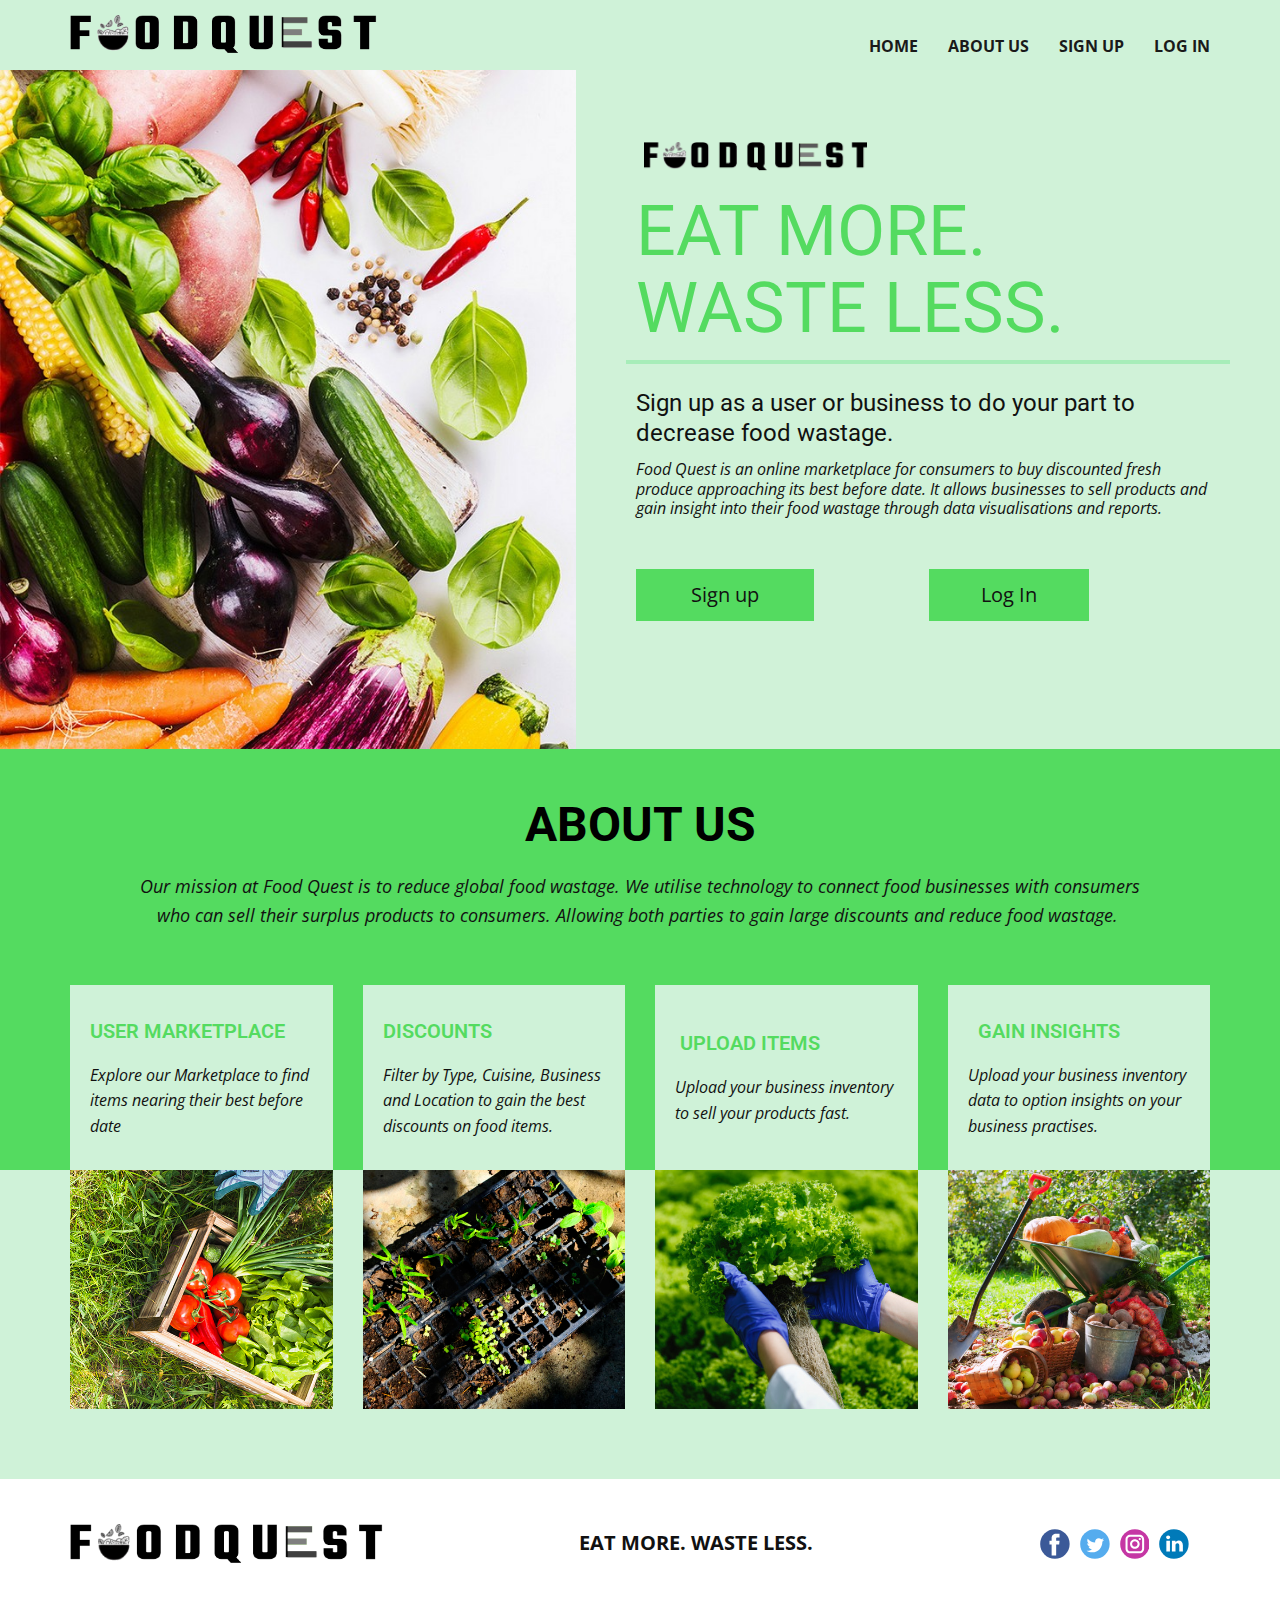
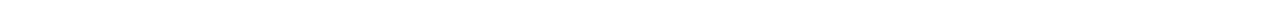
<file: FoodQuestFinal-1/index.html>
<!DOCTYPE html>
<html style="font-size: 16px;">
  <head>
    <meta name="viewport" content="width=device-width, initial-scale=1.0">
    <meta charset="utf-8">
    <meta name="keywords" content="Organic, How it Works?, Our Promise, About Our Farm, Happy Animals, Of Organic Food">
    <meta name="description" content="">
    <meta name="page_type" content="np-template-header-footer-from-plugin">
    <title>Home</title>
    <link rel="stylesheet" href="nicepage.css" media="screen">
<link rel="stylesheet" href="Home.css" media="screen">
    <script class="u-script" type="text/javascript" src="jquery.js" defer=""></script>
    <script class="u-script" type="text/javascript" src="nicepage.js" defer=""></script>
    <meta name="generator" content="Nicepage 4.5.4, nicepage.com">
    <link id="u-theme-google-font" rel="stylesheet" href="https://fonts.googleapis.com/css?family=Roboto:100,100i,300,300i,400,400i,500,500i,700,700i,900,900i|Open+Sans:300,300i,400,400i,500,500i,600,600i,700,700i,800,800i">
    
    
    
    
    <script type="application/ld+json">{
		"@context": "http://schema.org",
		"@type": "Organization",
		"name": "",
		"logo": "images/final_logo1.png",
		"sameAs": []
}</script>
    <meta name="theme-color" content="#478ac9">
    <meta property="og:title" content="Home">
    <meta property="og:type" content="website">
  </head>
  <body data-home-page="Home.html" data-home-page-title="Home" class="u-body u-xl-mode"><header class="u-clearfix u-custom-color-5 u-header u-header" id="sec-299a"><div class="u-clearfix u-sheet u-sheet-1">
        <a href="Home.html#carousel_cc66" data-page-id="66475448" class="u-image u-logo u-image-1" title="Logo" data-image-width="943" data-image-height="121">
          <img src="images/final_logo1.png" class="u-logo-image u-logo-image-1">
        </a>
        <nav class="u-menu u-menu-dropdown u-offcanvas u-menu-1">
          <div class="menu-collapse" style="font-size: 1rem; letter-spacing: 0px; font-weight: 700; text-transform: uppercase;">
            <a class="u-button-style u-custom-active-border-color u-custom-active-color u-custom-border u-custom-border-color u-custom-borders u-custom-hover-border-color u-custom-hover-color u-custom-left-right-menu-spacing u-custom-padding-bottom u-custom-text-active-color u-custom-text-color u-custom-text-hover-color u-custom-top-bottom-menu-spacing u-nav-link u-text-active-palette-1-base u-text-hover-palette-2-base" href="#">
              <svg class="u-svg-link" viewBox="0 0 24 24"><use xmlns:xlink="http://www.w3.org/1999/xlink" xlink:href="#menu-hamburger"></use></svg>
              <svg class="u-svg-content" version="1.1" id="menu-hamburger" viewBox="0 0 16 16" x="0px" y="0px" xmlns:xlink="http://www.w3.org/1999/xlink" xmlns="http://www.w3.org/2000/svg"><g><rect y="1" width="16" height="2"></rect><rect y="7" width="16" height="2"></rect><rect y="13" width="16" height="2"></rect>
</g></svg>
            </a>
          </div>
          <div class="u-custom-menu u-nav-container">
            <ul class="u-nav u-spacing-30 u-unstyled u-nav-1"><li class="u-nav-item"><a class="u-border-2 u-border-active-palette-1-base u-border-hover-palette-1-base u-border-no-left u-border-no-right u-border-no-top u-button-style u-nav-link u-text-active-custom-color-1 u-text-grey-90 u-text-hover-grey-90" href="Home.html#carousel_52de" data-page-id="66475448" style="padding: 10px 0px;">Home</a>
</li><li class="u-nav-item"><a class="u-border-2 u-border-active-palette-1-base u-border-hover-palette-1-base u-border-no-left u-border-no-right u-border-no-top u-button-style u-nav-link u-text-active-custom-color-1 u-text-grey-90 u-text-hover-grey-90" href="Home.html#carousel_bf26" data-page-id="66475448" style="padding: 10px 0px;">About Us</a>
</li><li class="u-nav-item"><a class="u-border-2 u-border-active-palette-1-base u-border-hover-palette-1-base u-border-no-left u-border-no-right u-border-no-top u-button-style u-nav-link u-text-active-custom-color-1 u-text-grey-90 u-text-hover-grey-90" href="Signup1.html#carousel_b772" data-page-id="107360151" style="padding: 10px 0px;">Sign Up</a><div class="u-nav-popup"><ul class="u-h-spacing-20 u-nav u-unstyled u-v-spacing-10 u-nav-2"><li class="u-nav-item"><a class="u-button-style u-nav-link u-white" href="Signup1.html#carousel_b772" data-page-id="107360151">Sign Up as User</a>
</li><li class="u-nav-item"><a class="u-button-style u-nav-link u-white" href="SignUpBusiness.html#carousel_b772" data-page-id="162595826">Sign Up as Business</a>
</li></ul>
</div>
</li><li class="u-nav-item"><a class="u-border-2 u-border-active-palette-1-base u-border-hover-palette-1-base u-border-no-left u-border-no-right u-border-no-top u-button-style u-nav-link u-text-active-custom-color-1 u-text-grey-90 u-text-hover-grey-90" href="LogIn.html#carousel_b772" data-page-id="67888709" style="padding: 10px 0px;">Log in</a>
</li></ul>
          </div>
          <div class="u-custom-menu u-nav-container-collapse">
            <div class="u-black u-container-style u-inner-container-layout u-opacity u-opacity-95 u-sidenav">
              <div class="u-inner-container-layout u-sidenav-overflow">
                <div class="u-menu-close"></div>
                <ul class="u-align-center u-nav u-popupmenu-items u-unstyled u-nav-3"><li class="u-nav-item"><a class="u-button-style u-nav-link" href="Home.html#carousel_52de" data-page-id="66475448" style="padding: 10px 0px;">Home</a>
</li><li class="u-nav-item"><a class="u-button-style u-nav-link" href="Home.html#carousel_bf26" data-page-id="66475448" style="padding: 10px 0px;">About Us</a>
</li><li class="u-nav-item"><a class="u-button-style u-nav-link" href="Signup1.html#carousel_b772" data-page-id="107360151" style="padding: 10px 0px;">Sign Up</a><div class="u-nav-popup"><ul class="u-h-spacing-20 u-nav u-unstyled u-v-spacing-10 u-nav-4"><li class="u-nav-item"><a class="u-button-style u-nav-link" href="Signup1.html#carousel_b772" data-page-id="107360151">Sign Up as User</a>
</li><li class="u-nav-item"><a class="u-button-style u-nav-link" href="SignUpBusiness.html#carousel_b772" data-page-id="162595826">Sign Up as Business</a>
</li></ul>
</div>
</li><li class="u-nav-item"><a class="u-button-style u-nav-link" href="LogIn.html#carousel_b772" data-page-id="67888709" style="padding: 10px 0px;">Log in</a>
</li></ul>
              </div>
            </div>
            <div class="u-black u-menu-overlay u-opacity u-opacity-70"></div>
          </div>
        </nav>
      </div></header>
    <section class="u-clearfix u-custom-color-5 u-section-1" id="carousel_52de">
      <div class="u-clearfix u-custom-color-5 u-expanded-width u-layout-wrap u-layout-wrap-1">
        <div class="u-layout">
          <div class="u-layout-row">
            <div class="u-container-style u-image u-layout-cell u-left-cell u-size-27 u-image-1">
              <div class="u-container-layout u-container-layout-1"></div>
            </div>
            <div class="u-align-left u-container-style u-custom-color-5 u-layout-cell u-opacity u-opacity-90 u-right-cell u-size-33 u-layout-cell-2">
              <div class="u-container-layout u-container-layout-2">
                <img class="u-image u-image-default u-image-2" src="images/final_logo1.png" alt="" data-image-width="943" data-image-height="121" data-href="Home.html#carousel_cc66" data-page-id="66475448">
                <h2 class="u-text u-text-custom-color-1 u-text-1">EAT MORE.<br>WASTE LESS.
                </h2>
                <div class="u-border-4 u-border-custom-color-6 u-expanded-width u-line u-line-horizontal u-line-1"></div>
                <h3 class="u-text u-text-2">
                  <span style="font-size: 1.5rem;">Sign up as a user or busine<span style="font-weight: 700;"></span>ss to do your part to decrease food wastage.
                  </span>
                  <br>
                </h3>
                <p class="u-large-text u-text u-text-variant u-text-3"> Food Quest is an online marketplace for consumers to buy discounted fresh produce approaching its best before date. It allows businesses to sell products and gain insight into their food wastage through data visualisations and reports.</p>
                <a href="LogIn.html#carousel_b772" data-page-id="67888709" class="u-border-none u-btn u-button-style u-custom-color-1 u-btn-1">Log In<span style="font-size: 1.125rem;"></span>
                  <span style="font-size: 1rem;">
                    <span style="font-size: 1.125rem;">
                      <span style="font-size: 1rem;">
                        <span style="font-weight: 700;">
                          <span style="font-size: 1.25rem;"></span>
                        </span>
                      </span>
                    </span>
                  </span>
                </a>
                <a href="Signup1.html#carousel_b772" data-page-id="107360151" class="u-border-none u-btn u-button-style u-custom-color-1 u-btn-2">Sign up<span style="font-size: 1.125rem;"></span>
                  <span style="font-size: 1rem;">
                    <span style="font-size: 1.125rem;">
                      <span style="font-size: 1rem;">
                        <span style="font-weight: 700;">
                          <span style="font-size: 1.25rem;"></span>
                        </span>
                      </span>
                    </span>
                  </span>
                </a>
              </div>
            </div>
          </div>
        </div>
      </div>
    </section>
    <section class="u-clearfix u-custom-color-1 u-section-2" id="carousel_bf26">
      <div class="u-clearfix u-sheet u-sheet-1">
        <div class="u-container-style u-expanded-width u-group u-group-1">
          <div class="u-container-layout u-valign-middle u-container-layout-1">
            <h1 class="u-align-center u-text u-text-black u-text-1">About Us</h1>
            <p class="u-align-center u-text u-text-2">Our mission at Food Quest is to reduce global food wastage. We utilise technology to connect food businesses with consumers who can sell their surplus products to consumers. Allowing both parties to gain large discounts and reduce food wastag<span style="font-style: normal;"></span>e.&nbsp;<br>
              <br>
            </p>
          </div>
        </div>
      </div>
    </section>
    <section class="u-clearfix u-custom-color-5 u-section-3" id="carousel_f6b4">
      <div class="u-clearfix u-sheet u-sheet-1" data-image-width="2000" data-image-height="1333">
        <div class="u-clearfix u-expanded-width u-gutter-30 u-layout-spacing-vertical u-layout-wrap u-layout-wrap-1">
          <div class="u-gutter-0 u-layout">
            <div class="u-layout-col">
              <div class="u-size-30">
                <div class="u-layout-row">
                  <div class="u-container-style u-custom-color-5 u-layout-cell u-left-cell u-size-15 u-size-30-md u-layout-cell-1">
                    <div class="u-container-layout u-valign-middle">
                      <h4 class="u-text u-text-custom-color-1 u-text-1">uSER MARKET​PLace&nbsp;</h4>
                      <p class="u-text u-text-2">Explore our Marketplace to find items nearing their best before date</p>
                    </div>
                  </div>
                  <div class="u-container-style u-custom-color-5 u-layout-cell u-size-15 u-size-30-md u-layout-cell-2">
                    <div class="u-container-layout u-valign-middle">
                      <h4 class="u-text u-text-custom-color-1 u-text-3">Discounts</h4>
                      <p class="u-text u-text-4">Filter by Type, Cuisine, Business and Location to gain the best discounts on food items.&nbsp;</p>
                    </div>
                  </div>
                  <div class="u-container-style u-custom-color-5 u-layout-cell u-size-15 u-size-30-md u-layout-cell-3">
                    <div class="u-container-layout u-valign-middle">
                      <h4 class="u-text u-text-custom-color-1 u-text-5">&nbsp;Upload <span style="font-size: 0.125rem;"></span> Ite​ms
                      </h4>
                      <p class="u-text u-text-6">Upload your business inventory to sell your products fast.</p>
                    </div>
                  </div>
                  <div class="u-container-style u-custom-color-5 u-layout-cell u-right-cell u-size-15 u-size-30-md u-layout-cell-4">
                    <div class="u-container-layout u-valign-middle">
                      <h4 class="u-text u-text-custom-color-1 u-text-7">&nbsp;&nbsp;Gain IN​SIGHTS</h4>
                      <p class="u-text u-text-8">Upload your business inventory data to option insights on your business practises.</p>
                    </div>
                  </div>
                </div>
              </div>
              <div class="u-size-30">
                <div class="u-layout-row">
                  <div class="u-container-style u-image u-layout-cell u-left-cell u-size-15 u-size-30-md u-image-1" data-image-width="600" data-image-height="450">
                    <div class="u-container-layout"></div>
                  </div>
                  <div class="u-container-style u-image u-layout-cell u-size-15 u-size-30-md u-image-2">
                    <div class="u-container-layout"></div>
                  </div>
                  <div class="u-container-style u-image u-layout-cell u-size-15 u-size-30-md u-image-3">
                    <div class="u-container-layout"></div>
                  </div>
                  <div class="u-container-style u-image u-layout-cell u-right-cell u-size-15 u-size-30-md u-image-4">
                    <div class="u-container-layout"></div>
                  </div>
                </div>
              </div>
            </div>
          </div>
        </div>
      </div>
    </section>
    
    
    <footer class="u-align-center-md u-align-center-sm u-align-center-xs u-clearfix u-footer u-white" id="sec-1eb7"><div class="u-clearfix u-sheet u-sheet-1">
        <div class="u-container-style u-group u-shape-rectangle u-white u-group-1">
          <div class="u-container-layout u-valign-middle u-container-layout-1">
            <a href="Home.html#carousel_cc66" data-page-id="66475448" class="u-image u-logo u-image-1" title="logo" data-image-width="943" data-image-height="121">
              <img src="images/final_logo1.png" class="u-logo-image u-logo-image-1">
            </a>
          </div>
        </div>
        <p class="u-align-center-lg u-align-center-md u-align-center-xl u-text u-text-1">EAT MORE. WASTE LESS.</p>
        <div class="u-align-left u-social-icons u-spacing-10 u-social-icons-1">
          <a class="u-social-url" title="facebook" target="_blank" href=""><span class="u-icon u-social-facebook u-social-icon u-icon-1"><svg class="u-svg-link" preserveAspectRatio="xMidYMin slice" viewBox="0 0 112 112" style=""><use xmlns:xlink="http://www.w3.org/1999/xlink" xlink:href="#svg-7eb5"></use></svg><svg class="u-svg-content" viewBox="0 0 112 112" x="0" y="0" id="svg-7eb5"><circle fill="currentColor" cx="56.1" cy="56.1" r="55"></circle><path fill="#FFFFFF" d="M73.5,31.6h-9.1c-1.4,0-3.6,0.8-3.6,3.9v8.5h12.6L72,58.3H60.8v40.8H43.9V58.3h-8V43.9h8v-9.2
            c0-6.7,3.1-17,17-17h12.5v13.9H73.5z"></path></svg></span>
          </a>
          <a class="u-social-url" title="twitter" target="_blank" href=""><span class="u-icon u-social-icon u-social-twitter u-icon-2"><svg class="u-svg-link" preserveAspectRatio="xMidYMin slice" viewBox="0 0 112 112" style=""><use xmlns:xlink="http://www.w3.org/1999/xlink" xlink:href="#svg-832a"></use></svg><svg class="u-svg-content" viewBox="0 0 112 112" x="0" y="0" id="svg-832a"><circle fill="currentColor" class="st0" cx="56.1" cy="56.1" r="55"></circle><path fill="#FFFFFF" d="M83.8,47.3c0,0.6,0,1.2,0,1.7c0,17.7-13.5,38.2-38.2,38.2C38,87.2,31,85,25,81.2c1,0.1,2.1,0.2,3.2,0.2
            c6.3,0,12.1-2.1,16.7-5.7c-5.9-0.1-10.8-4-12.5-9.3c0.8,0.2,1.7,0.2,2.5,0.2c1.2,0,2.4-0.2,3.5-0.5c-6.1-1.2-10.8-6.7-10.8-13.1
            c0-0.1,0-0.1,0-0.2c1.8,1,3.9,1.6,6.1,1.7c-3.6-2.4-6-6.5-6-11.2c0-2.5,0.7-4.8,1.8-6.7c6.6,8.1,16.5,13.5,27.6,14
            c-0.2-1-0.3-2-0.3-3.1c0-7.4,6-13.4,13.4-13.4c3.9,0,7.3,1.6,9.8,4.2c3.1-0.6,5.9-1.7,8.5-3.3c-1,3.1-3.1,5.8-5.9,7.4
            c2.7-0.3,5.3-1,7.7-2.1C88.7,43,86.4,45.4,83.8,47.3z"></path></svg></span>
          </a>
          <a class="u-social-url" title="instagram" target="_blank" href=""><span class="u-icon u-social-icon u-social-instagram u-icon-3"><svg class="u-svg-link" preserveAspectRatio="xMidYMin slice" viewBox="0 0 112 112" style=""><use xmlns:xlink="http://www.w3.org/1999/xlink" xlink:href="#svg-24f0"></use></svg><svg class="u-svg-content" viewBox="0 0 112 112" x="0" y="0" id="svg-24f0"><circle fill="currentColor" cx="56.1" cy="56.1" r="55"></circle><path fill="#FFFFFF" d="M55.9,38.2c-9.9,0-17.9,8-17.9,17.9C38,66,46,74,55.9,74c9.9,0,17.9-8,17.9-17.9C73.8,46.2,65.8,38.2,55.9,38.2
            z M55.9,66.4c-5.7,0-10.3-4.6-10.3-10.3c-0.1-5.7,4.6-10.3,10.3-10.3c5.7,0,10.3,4.6,10.3,10.3C66.2,61.8,61.6,66.4,55.9,66.4z"></path><path fill="#FFFFFF" d="M74.3,33.5c-2.3,0-4.2,1.9-4.2,4.2s1.9,4.2,4.2,4.2s4.2-1.9,4.2-4.2S76.6,33.5,74.3,33.5z"></path><path fill="#FFFFFF" d="M73.1,21.3H38.6c-9.7,0-17.5,7.9-17.5,17.5v34.5c0,9.7,7.9,17.6,17.5,17.6h34.5c9.7,0,17.5-7.9,17.5-17.5V38.8
            C90.6,29.1,82.7,21.3,73.1,21.3z M83,73.3c0,5.5-4.5,9.9-9.9,9.9H38.6c-5.5,0-9.9-4.5-9.9-9.9V38.8c0-5.5,4.5-9.9,9.9-9.9h34.5
            c5.5,0,9.9,4.5,9.9,9.9V73.3z"></path></svg></span>
          </a>
          <a class="u-social-url" title="linkedin" target="_blank" href=""><span class="u-icon u-social-icon u-social-linkedin u-icon-4"><svg class="u-svg-link" preserveAspectRatio="xMidYMin slice" viewBox="0 0 112 112" style=""><use xmlns:xlink="http://www.w3.org/1999/xlink" xlink:href="#svg-c6ce"></use></svg><svg class="u-svg-content" viewBox="0 0 112 112" x="0" y="0" id="svg-c6ce"><circle fill="currentColor" cx="56.1" cy="56.1" r="55"></circle><path fill="#FFFFFF" d="M41.3,83.7H27.9V43.4h13.4V83.7z M34.6,37.9L34.6,37.9c-4.6,0-7.5-3.1-7.5-7c0-4,3-7,7.6-7s7.4,3,7.5,7
            C42.2,34.8,39.2,37.9,34.6,37.9z M89.6,83.7H76.2V62.2c0-5.4-1.9-9.1-6.8-9.1c-3.7,0-5.9,2.5-6.9,4.9c-0.4,0.9-0.4,2.1-0.4,3.3v22.5
            H48.7c0,0,0.2-36.5,0-40.3h13.4v5.7c1.8-2.7,5-6.7,12.1-6.7c8.8,0,15.4,5.8,15.4,18.1V83.7z"></path></svg></span>
          </a>
        </div>
      </div></footer>
    <span style="height: 64px; width: 64px; margin-left: 0px; margin-right: auto; margin-top: 0px; background-image: none; right: 20px; bottom: 20px" class="u-back-to-top u-icon u-icon-circle u-opacity u-opacity-85 u-palette-1-base u-spacing-15" data-href="#">
        <svg class="u-svg-link" preserveAspectRatio="xMidYMin slice" viewBox="0 0 551.13 551.13"><use xmlns:xlink="http://www.w3.org/1999/xlink" xlink:href="#svg-1d98"></use></svg>
        <svg class="u-svg-content" enable-background="new 0 0 551.13 551.13" viewBox="0 0 551.13 551.13" xmlns="http://www.w3.org/2000/svg" id="svg-1d98"><path d="m275.565 189.451 223.897 223.897h51.668l-275.565-275.565-275.565 275.565h51.668z"></path></svg>
    </span>
  </body>
</html>
</file>
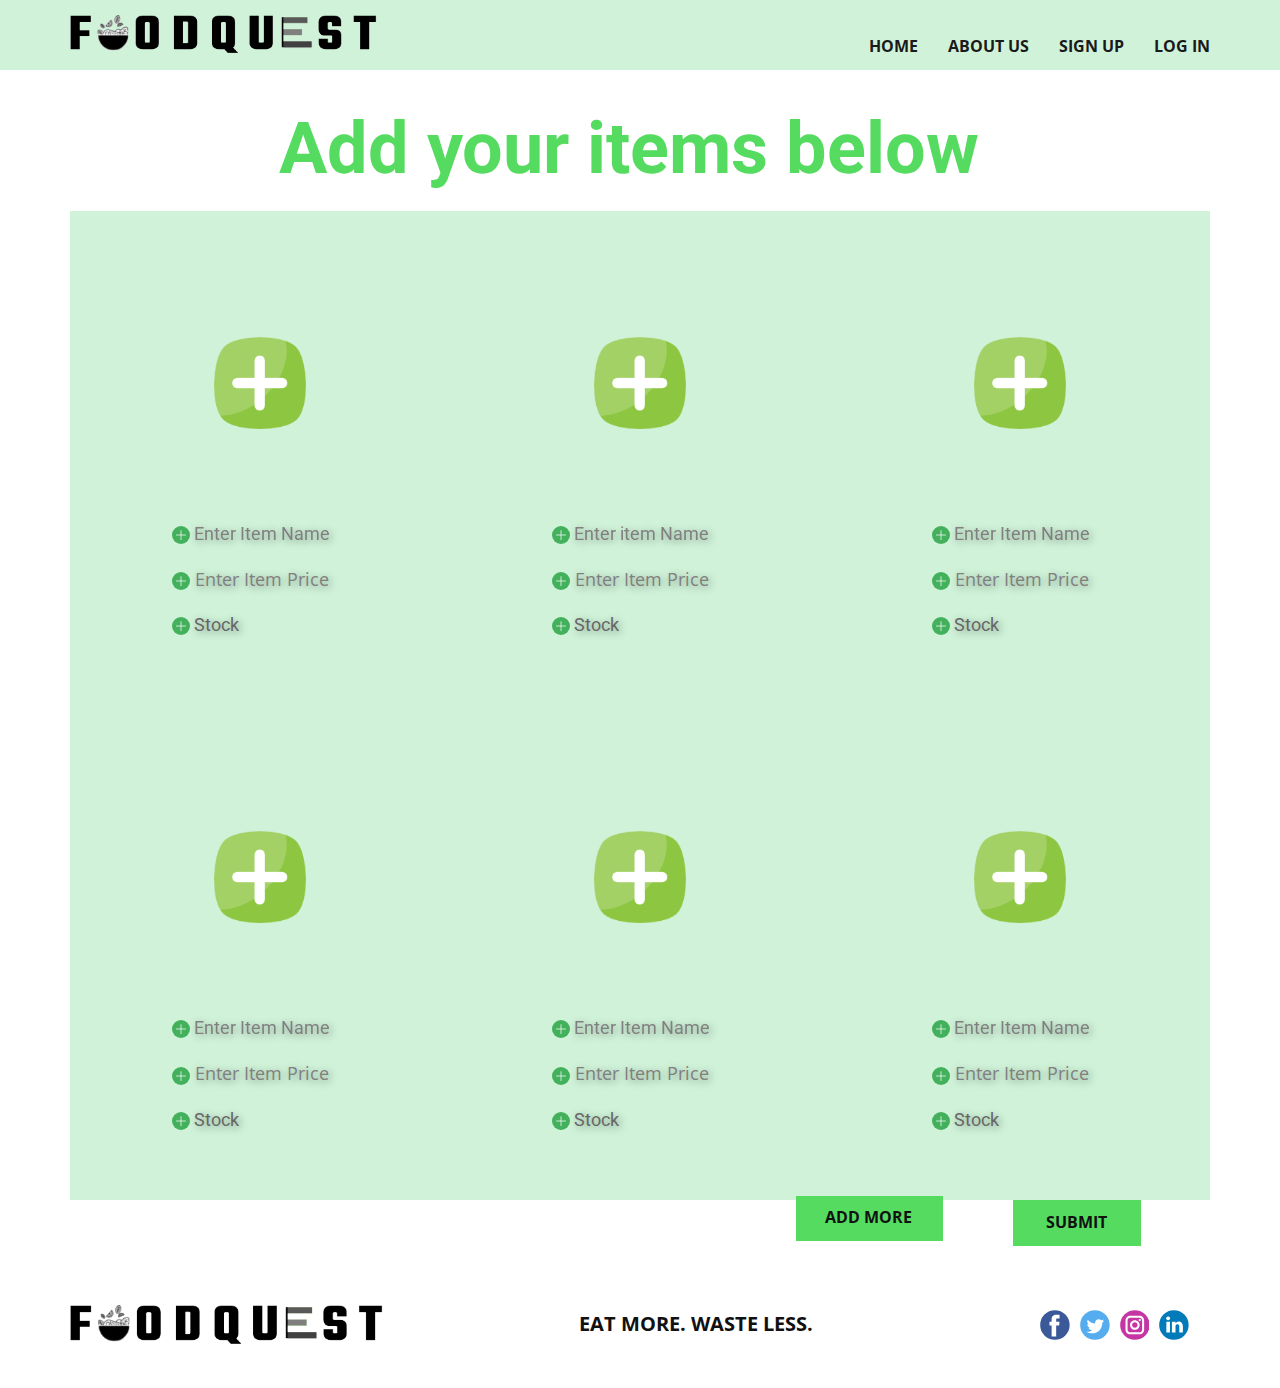
<file: FoodQuestFinal-1/Add-Item-for-sell-3.html>
<!DOCTYPE html>
<html style="font-size: 16px;">
  <head>
    <meta name="viewport" content="width=device-width, initial-scale=1.0">
    <meta charset="utf-8">
    <meta name="keywords" content="​&nbsp;Add your items below">
    <meta name="description" content="">
    <meta name="page_type" content="np-template-header-footer-from-plugin">
    <title>Add Item for sell-3</title>
    <link rel="stylesheet" href="nicepage.css" media="screen">
<link rel="stylesheet" href="Add-Item-for-sell-3.css" media="screen">
    <script class="u-script" type="text/javascript" src="jquery.js" defer=""></script>
    <script class="u-script" type="text/javascript" src="nicepage.js" defer=""></script>
    <meta name="generator" content="Nicepage 4.5.4, nicepage.com">
    <link id="u-theme-google-font" rel="stylesheet" href="https://fonts.googleapis.com/css?family=Roboto:100,100i,300,300i,400,400i,500,500i,700,700i,900,900i|Open+Sans:300,300i,400,400i,500,500i,600,600i,700,700i,800,800i">
    
    
    <script type="application/ld+json">{
		"@context": "http://schema.org",
		"@type": "Organization",
		"name": "",
		"logo": "images/final_logo1.png",
		"sameAs": []
}</script>
    <meta name="theme-color" content="#478ac9">
    <meta property="og:title" content="Add Item for sell-3">
    <meta property="og:type" content="website">
  </head>
  <body class="u-body u-xl-mode"><header class="u-clearfix u-custom-color-5 u-header u-header" id="sec-299a"><div class="u-clearfix u-sheet u-sheet-1">
        <a href="Home.html#carousel_cc66" data-page-id="66475448" class="u-image u-logo u-image-1" title="Logo" data-image-width="943" data-image-height="121">
          <img src="images/final_logo1.png" class="u-logo-image u-logo-image-1">
        </a>
        <nav class="u-menu u-menu-dropdown u-offcanvas u-menu-1">
          <div class="menu-collapse" style="font-size: 1rem; letter-spacing: 0px; font-weight: 700; text-transform: uppercase;">
            <a class="u-button-style u-custom-active-border-color u-custom-active-color u-custom-border u-custom-border-color u-custom-borders u-custom-hover-border-color u-custom-hover-color u-custom-left-right-menu-spacing u-custom-padding-bottom u-custom-text-active-color u-custom-text-color u-custom-text-hover-color u-custom-top-bottom-menu-spacing u-nav-link u-text-active-palette-1-base u-text-hover-palette-2-base" href="#">
              <svg class="u-svg-link" viewBox="0 0 24 24"><use xmlns:xlink="http://www.w3.org/1999/xlink" xlink:href="#menu-hamburger"></use></svg>
              <svg class="u-svg-content" version="1.1" id="menu-hamburger" viewBox="0 0 16 16" x="0px" y="0px" xmlns:xlink="http://www.w3.org/1999/xlink" xmlns="http://www.w3.org/2000/svg"><g><rect y="1" width="16" height="2"></rect><rect y="7" width="16" height="2"></rect><rect y="13" width="16" height="2"></rect>
</g></svg>
            </a>
          </div>
          <div class="u-custom-menu u-nav-container">
            <ul class="u-nav u-spacing-30 u-unstyled u-nav-1"><li class="u-nav-item"><a class="u-border-2 u-border-active-palette-1-base u-border-hover-palette-1-base u-border-no-left u-border-no-right u-border-no-top u-button-style u-nav-link u-text-active-custom-color-1 u-text-grey-90 u-text-hover-grey-90" href="Home.html#carousel_52de" data-page-id="66475448" style="padding: 10px 0px;">Home</a>
</li><li class="u-nav-item"><a class="u-border-2 u-border-active-palette-1-base u-border-hover-palette-1-base u-border-no-left u-border-no-right u-border-no-top u-button-style u-nav-link u-text-active-custom-color-1 u-text-grey-90 u-text-hover-grey-90" href="Home.html#carousel_bf26" data-page-id="66475448" style="padding: 10px 0px;">About Us</a>
</li><li class="u-nav-item"><a class="u-border-2 u-border-active-palette-1-base u-border-hover-palette-1-base u-border-no-left u-border-no-right u-border-no-top u-button-style u-nav-link u-text-active-custom-color-1 u-text-grey-90 u-text-hover-grey-90" href="Signup1.html#carousel_b772" data-page-id="107360151" style="padding: 10px 0px;">Sign Up</a><div class="u-nav-popup"><ul class="u-h-spacing-20 u-nav u-unstyled u-v-spacing-10 u-nav-2"><li class="u-nav-item"><a class="u-button-style u-nav-link u-white" href="Signup1.html#carousel_b772" data-page-id="107360151">Sign Up as User</a>
</li><li class="u-nav-item"><a class="u-button-style u-nav-link u-white" href="SignUpBusiness.html#carousel_b772" data-page-id="162595826">Sign Up as Business</a>
</li></ul>
</div>
</li><li class="u-nav-item"><a class="u-border-2 u-border-active-palette-1-base u-border-hover-palette-1-base u-border-no-left u-border-no-right u-border-no-top u-button-style u-nav-link u-text-active-custom-color-1 u-text-grey-90 u-text-hover-grey-90" href="LogIn.html#carousel_b772" data-page-id="67888709" style="padding: 10px 0px;">Log in</a>
</li></ul>
          </div>
          <div class="u-custom-menu u-nav-container-collapse">
            <div class="u-black u-container-style u-inner-container-layout u-opacity u-opacity-95 u-sidenav">
              <div class="u-inner-container-layout u-sidenav-overflow">
                <div class="u-menu-close"></div>
                <ul class="u-align-center u-nav u-popupmenu-items u-unstyled u-nav-3"><li class="u-nav-item"><a class="u-button-style u-nav-link" href="Home.html#carousel_52de" data-page-id="66475448" style="padding: 10px 0px;">Home</a>
</li><li class="u-nav-item"><a class="u-button-style u-nav-link" href="Home.html#carousel_bf26" data-page-id="66475448" style="padding: 10px 0px;">About Us</a>
</li><li class="u-nav-item"><a class="u-button-style u-nav-link" href="Signup1.html#carousel_b772" data-page-id="107360151" style="padding: 10px 0px;">Sign Up</a><div class="u-nav-popup"><ul class="u-h-spacing-20 u-nav u-unstyled u-v-spacing-10 u-nav-4"><li class="u-nav-item"><a class="u-button-style u-nav-link" href="Signup1.html#carousel_b772" data-page-id="107360151">Sign Up as User</a>
</li><li class="u-nav-item"><a class="u-button-style u-nav-link" href="SignUpBusiness.html#carousel_b772" data-page-id="162595826">Sign Up as Business</a>
</li></ul>
</div>
</li><li class="u-nav-item"><a class="u-button-style u-nav-link" href="LogIn.html#carousel_b772" data-page-id="67888709" style="padding: 10px 0px;">Log in</a>
</li></ul>
              </div>
            </div>
            <div class="u-black u-menu-overlay u-opacity u-opacity-70"></div>
          </div>
        </nav>
      </div></header>
    <section class="u-align-center u-clearfix u-section-1" id="sec-f4f8">
      <div class="u-clearfix u-sheet u-sheet-1">
        <h1 class="u-align-center u-text u-text-custom-color-1 u-text-default u-title u-text-1"> &nbsp;Add your items below</h1><!--products--><!--products_options_json--><!--{"type":"Recent","source":"","tags":"","count":""}--><!--/products_options_json-->
        <div class="u-expanded-width u-layout-grid u-products u-products-1">
          <div class="u-repeater u-repeater-1"><!--product_item-->
            <div class="u-container-style u-custom-color-5 u-products-item u-repeater-item u-repeater-item-1">
              <div class="u-container-layout u-similar-container u-container-layout-1"><span class="u-border-palette-1-base u-file-icon u-hover-feature u-icon u-icon-circle u-spacing-10 u-icon-1" data-href="#"><img src="images/753317.png" alt=""></span>
                <h6 class="u-align-center u-text u-text-default u-text-grey-50 u-text-2" data-animation-name="customAnimationIn" data-animation-duration="1000"><span class="u-icon"><svg class="u-svg-content" viewBox="0 0 50 50" x="0px" y="0px" style="width: 1em; height: 1em;"><circle style="fill:#43B05C;" cx="25" cy="25" r="25"></circle><line style="fill:none;stroke:#FFFFFF;stroke-width:2;stroke-linecap:round;stroke-linejoin:round;stroke-miterlimit:10;" x1="25" y1="13" x2="25" y2="38"></line><line style="fill:none;stroke:#FFFFFF;stroke-width:2;stroke-linecap:round;stroke-linejoin:round;stroke-miterlimit:10;" x1="37.5" y1="25" x2="12.5" y2="25"></line></svg><img></span>&nbsp;Enter Item Name
                </h6>
                <p class="u-align-left u-text u-text-grey-50 u-text-3"><span class="u-icon"><svg class="u-svg-content" viewBox="0 0 50 50" x="0px" y="0px" style="width: 1em; height: 1em;"><circle style="fill:#43B05C;" cx="25" cy="25" r="25"></circle><line style="fill:none;stroke:#FFFFFF;stroke-width:2;stroke-linecap:round;stroke-linejoin:round;stroke-miterlimit:10;" x1="25" y1="13" x2="25" y2="38"></line><line style="fill:none;stroke:#FFFFFF;stroke-width:2;stroke-linecap:round;stroke-linejoin:round;stroke-miterlimit:10;" x1="37.5" y1="25" x2="12.5" y2="25"></line></svg><img></span>&nbsp;Enter Item Price
                </p>
                <h6 class="u-align-left u-text u-text-grey-60 u-text-4"><span class="u-icon"><svg class="u-svg-content" viewBox="0 0 50 50" x="0px" y="0px" style="width: 1em; height: 1em;"><circle style="fill:#43B05C;" cx="25" cy="25" r="25"></circle><line style="fill:none;stroke:#FFFFFF;stroke-width:2;stroke-linecap:round;stroke-linejoin:round;stroke-miterlimit:10;" x1="25" y1="13" x2="25" y2="38"></line><line style="fill:none;stroke:#FFFFFF;stroke-width:2;stroke-linecap:round;stroke-linejoin:round;stroke-miterlimit:10;" x1="37.5" y1="25" x2="12.5" y2="25"></line></svg><img></span>&nbsp;Stock
                </h6>
              </div>
            </div><!--/product_item--><!--product_item-->
            <div class="u-container-style u-custom-color-5 u-products-item u-repeater-item u-repeater-item-2">
              <div class="u-container-layout u-similar-container u-container-layout-2"><span class="u-border-palette-1-base u-file-icon u-hover-feature u-icon u-icon-circle u-spacing-10 u-icon-5"><img src="images/753317.png" alt=""></span>
                <h6 class="u-align-center u-text u-text-default u-text-grey-50 u-text-5" data-animation-name="customAnimationIn" data-animation-duration="1000"><span class="u-icon"><svg class="u-svg-content" viewBox="0 0 50 50" x="0px" y="0px" style="width: 1em; height: 1em;"><circle style="fill:#43B05C;" cx="25" cy="25" r="25"></circle><line style="fill:none;stroke:#FFFFFF;stroke-width:2;stroke-linecap:round;stroke-linejoin:round;stroke-miterlimit:10;" x1="25" y1="13" x2="25" y2="38"></line><line style="fill:none;stroke:#FFFFFF;stroke-width:2;stroke-linecap:round;stroke-linejoin:round;stroke-miterlimit:10;" x1="37.5" y1="25" x2="12.5" y2="25"></line></svg><img></span>&nbsp;Enter item Name
                </h6>
                <p class="u-align-left u-text u-text-grey-50 u-text-6"><span class="u-icon"><svg class="u-svg-content" viewBox="0 0 50 50" x="0px" y="0px" style="width: 1em; height: 1em;"><circle style="fill:#43B05C;" cx="25" cy="25" r="25"></circle><line style="fill:none;stroke:#FFFFFF;stroke-width:2;stroke-linecap:round;stroke-linejoin:round;stroke-miterlimit:10;" x1="25" y1="13" x2="25" y2="38"></line><line style="fill:none;stroke:#FFFFFF;stroke-width:2;stroke-linecap:round;stroke-linejoin:round;stroke-miterlimit:10;" x1="37.5" y1="25" x2="12.5" y2="25"></line></svg><img></span>&nbsp;Enter Item Price
                </p>
                <h6 class="u-align-left u-text u-text-grey-60 u-text-7"><span class="u-icon"><svg class="u-svg-content" viewBox="0 0 50 50" x="0px" y="0px" style="width: 1em; height: 1em;"><circle style="fill:#43B05C;" cx="25" cy="25" r="25"></circle><line style="fill:none;stroke:#FFFFFF;stroke-width:2;stroke-linecap:round;stroke-linejoin:round;stroke-miterlimit:10;" x1="25" y1="13" x2="25" y2="38"></line><line style="fill:none;stroke:#FFFFFF;stroke-width:2;stroke-linecap:round;stroke-linejoin:round;stroke-miterlimit:10;" x1="37.5" y1="25" x2="12.5" y2="25"></line></svg><img></span>&nbsp;Stock
                </h6>
              </div>
            </div><!--/product_item--><!--product_item-->
            <div class="u-container-style u-custom-color-5 u-products-item u-repeater-item u-repeater-item-3">
              <div class="u-container-layout u-similar-container u-container-layout-3"><span class="u-border-palette-1-base u-file-icon u-hover-feature u-icon u-icon-circle u-spacing-10 u-icon-9"><img src="images/753317.png" alt=""></span>
                <h6 class="u-align-center u-text u-text-default u-text-grey-50 u-text-8" data-animation-name="customAnimationIn" data-animation-duration="1000"><span class="u-icon"><svg class="u-svg-content" viewBox="0 0 50 50" x="0px" y="0px" style="width: 1em; height: 1em;"><circle style="fill:#43B05C;" cx="25" cy="25" r="25"></circle><line style="fill:none;stroke:#FFFFFF;stroke-width:2;stroke-linecap:round;stroke-linejoin:round;stroke-miterlimit:10;" x1="25" y1="13" x2="25" y2="38"></line><line style="fill:none;stroke:#FFFFFF;stroke-width:2;stroke-linecap:round;stroke-linejoin:round;stroke-miterlimit:10;" x1="37.5" y1="25" x2="12.5" y2="25"></line></svg><img></span>&nbsp;Enter Item Name
                </h6>
                <p class="u-align-left u-text u-text-grey-50 u-text-9"><span class="u-icon"><svg class="u-svg-content" viewBox="0 0 50 50" x="0px" y="0px" style="width: 1em; height: 1em;"><circle style="fill:#43B05C;" cx="25" cy="25" r="25"></circle><line style="fill:none;stroke:#FFFFFF;stroke-width:2;stroke-linecap:round;stroke-linejoin:round;stroke-miterlimit:10;" x1="25" y1="13" x2="25" y2="38"></line><line style="fill:none;stroke:#FFFFFF;stroke-width:2;stroke-linecap:round;stroke-linejoin:round;stroke-miterlimit:10;" x1="37.5" y1="25" x2="12.5" y2="25"></line></svg><img></span>&nbsp;Enter Item Price
                </p>
                <h6 class="u-align-left u-text u-text-grey-60 u-text-10"><span class="u-icon"><svg class="u-svg-content" viewBox="0 0 50 50" x="0px" y="0px" style="width: 1em; height: 1em;"><circle style="fill:#43B05C;" cx="25" cy="25" r="25"></circle><line style="fill:none;stroke:#FFFFFF;stroke-width:2;stroke-linecap:round;stroke-linejoin:round;stroke-miterlimit:10;" x1="25" y1="13" x2="25" y2="38"></line><line style="fill:none;stroke:#FFFFFF;stroke-width:2;stroke-linecap:round;stroke-linejoin:round;stroke-miterlimit:10;" x1="37.5" y1="25" x2="12.5" y2="25"></line></svg><img></span>&nbsp;Stock&nbsp; 
                </h6>
              </div>
            </div><!--/product_item--><!--product_item-->
            <div class="u-container-style u-custom-color-5 u-products-item u-repeater-item u-repeater-item-4">
              <div class="u-container-layout u-similar-container u-container-layout-4"><span class="u-border-palette-1-base u-file-icon u-hover-feature u-icon u-icon-circle u-spacing-10 u-icon-13"><img src="images/753317.png" alt=""></span>
                <h6 class="u-align-center u-text u-text-default u-text-grey-50 u-text-11" data-animation-name="customAnimationIn" data-animation-duration="1000"><span class="u-icon"><svg class="u-svg-content" viewBox="0 0 50 50" x="0px" y="0px" style="width: 1em; height: 1em;"><circle style="fill:#43B05C;" cx="25" cy="25" r="25"></circle><line style="fill:none;stroke:#FFFFFF;stroke-width:2;stroke-linecap:round;stroke-linejoin:round;stroke-miterlimit:10;" x1="25" y1="13" x2="25" y2="38"></line><line style="fill:none;stroke:#FFFFFF;stroke-width:2;stroke-linecap:round;stroke-linejoin:round;stroke-miterlimit:10;" x1="37.5" y1="25" x2="12.5" y2="25"></line></svg><img></span>&nbsp;Enter Item Name
                </h6>
                <p class="u-align-left u-text u-text-grey-50 u-text-12"><span class="u-icon"><svg class="u-svg-content" viewBox="0 0 50 50" x="0px" y="0px" style="width: 1em; height: 1em;"><circle style="fill:#43B05C;" cx="25" cy="25" r="25"></circle><line style="fill:none;stroke:#FFFFFF;stroke-width:2;stroke-linecap:round;stroke-linejoin:round;stroke-miterlimit:10;" x1="25" y1="13" x2="25" y2="38"></line><line style="fill:none;stroke:#FFFFFF;stroke-width:2;stroke-linecap:round;stroke-linejoin:round;stroke-miterlimit:10;" x1="37.5" y1="25" x2="12.5" y2="25"></line></svg><img></span>&nbsp;Enter Item Price
                </p>
                <h6 class="u-align-left u-text u-text-grey-60 u-text-13"><span class="u-icon"><svg class="u-svg-content" viewBox="0 0 50 50" x="0px" y="0px" style="width: 1em; height: 1em;"><circle style="fill:#43B05C;" cx="25" cy="25" r="25"></circle><line style="fill:none;stroke:#FFFFFF;stroke-width:2;stroke-linecap:round;stroke-linejoin:round;stroke-miterlimit:10;" x1="25" y1="13" x2="25" y2="38"></line><line style="fill:none;stroke:#FFFFFF;stroke-width:2;stroke-linecap:round;stroke-linejoin:round;stroke-miterlimit:10;" x1="37.5" y1="25" x2="12.5" y2="25"></line></svg><img></span>&nbsp;Stock
                </h6>
              </div>
            </div><!--/product_item--><!--product_item-->
            <div class="u-container-style u-custom-color-5 u-products-item u-repeater-item u-repeater-item-5">
              <div class="u-container-layout u-similar-container u-container-layout-5"><span class="u-border-palette-1-base u-file-icon u-hover-feature u-icon u-icon-circle u-spacing-10 u-icon-17"><img src="images/753317.png" alt=""></span>
                <h6 class="u-align-center u-text u-text-default u-text-grey-50 u-text-14" data-animation-name="customAnimationIn" data-animation-duration="1000"><span class="u-icon"><svg class="u-svg-content" viewBox="0 0 50 50" x="0px" y="0px" style="width: 1em; height: 1em;"><circle style="fill:#43B05C;" cx="25" cy="25" r="25"></circle><line style="fill:none;stroke:#FFFFFF;stroke-width:2;stroke-linecap:round;stroke-linejoin:round;stroke-miterlimit:10;" x1="25" y1="13" x2="25" y2="38"></line><line style="fill:none;stroke:#FFFFFF;stroke-width:2;stroke-linecap:round;stroke-linejoin:round;stroke-miterlimit:10;" x1="37.5" y1="25" x2="12.5" y2="25"></line></svg><img></span>&nbsp;Enter Item Name
                </h6>
                <p class="u-align-left u-text u-text-grey-50 u-text-15"><span class="u-icon"><svg class="u-svg-content" viewBox="0 0 50 50" x="0px" y="0px" style="width: 1em; height: 1em;"><circle style="fill:#43B05C;" cx="25" cy="25" r="25"></circle><line style="fill:none;stroke:#FFFFFF;stroke-width:2;stroke-linecap:round;stroke-linejoin:round;stroke-miterlimit:10;" x1="25" y1="13" x2="25" y2="38"></line><line style="fill:none;stroke:#FFFFFF;stroke-width:2;stroke-linecap:round;stroke-linejoin:round;stroke-miterlimit:10;" x1="37.5" y1="25" x2="12.5" y2="25"></line></svg><img></span>&nbsp;Enter Item Price
                </p>
                <h6 class="u-align-left u-text u-text-grey-60 u-text-16"><span class="u-icon"><svg class="u-svg-content" viewBox="0 0 50 50" x="0px" y="0px" style="width: 1em; height: 1em;"><circle style="fill:#43B05C;" cx="25" cy="25" r="25"></circle><line style="fill:none;stroke:#FFFFFF;stroke-width:2;stroke-linecap:round;stroke-linejoin:round;stroke-miterlimit:10;" x1="25" y1="13" x2="25" y2="38"></line><line style="fill:none;stroke:#FFFFFF;stroke-width:2;stroke-linecap:round;stroke-linejoin:round;stroke-miterlimit:10;" x1="37.5" y1="25" x2="12.5" y2="25"></line></svg><img></span>&nbsp;Stock&nbsp;
                </h6>
              </div>
            </div><!--/product_item--><!--product_item-->
            <div class="u-container-style u-custom-color-5 u-products-item u-repeater-item u-repeater-item-6">
              <div class="u-container-layout u-similar-container u-container-layout-6"><span class="u-border-palette-1-base u-file-icon u-hover-feature u-icon u-icon-circle u-spacing-10 u-icon-21"><img src="images/753317.png" alt=""></span>
                <h6 class="u-align-center u-text u-text-default u-text-grey-50 u-text-17" data-animation-name="customAnimationIn" data-animation-duration="1000"><span class="u-icon"><svg class="u-svg-content" viewBox="0 0 50 50" x="0px" y="0px" style="width: 1em; height: 1em;"><circle style="fill:#43B05C;" cx="25" cy="25" r="25"></circle><line style="fill:none;stroke:#FFFFFF;stroke-width:2;stroke-linecap:round;stroke-linejoin:round;stroke-miterlimit:10;" x1="25" y1="13" x2="25" y2="38"></line><line style="fill:none;stroke:#FFFFFF;stroke-width:2;stroke-linecap:round;stroke-linejoin:round;stroke-miterlimit:10;" x1="37.5" y1="25" x2="12.5" y2="25"></line></svg><img></span>&nbsp;Enter Item Name
                </h6>
                <p class="u-align-left u-text u-text-grey-50 u-text-18"><span class="u-icon"><svg class="u-svg-content" viewBox="0 0 50 50" x="0px" y="0px" style="width: 1em; height: 1em;"><circle style="fill:#43B05C;" cx="25" cy="25" r="25"></circle><line style="fill:none;stroke:#FFFFFF;stroke-width:2;stroke-linecap:round;stroke-linejoin:round;stroke-miterlimit:10;" x1="25" y1="13" x2="25" y2="38"></line><line style="fill:none;stroke:#FFFFFF;stroke-width:2;stroke-linecap:round;stroke-linejoin:round;stroke-miterlimit:10;" x1="37.5" y1="25" x2="12.5" y2="25"></line></svg><img></span>&nbsp;Enter Item Price
                </p>
                <h6 class="u-align-left u-text u-text-grey-60 u-text-19"><span class="u-icon"><svg class="u-svg-content" viewBox="0 0 50 50" x="0px" y="0px" style="width: 1em; height: 1em;"><circle style="fill:#43B05C;" cx="25" cy="25" r="25"></circle><line style="fill:none;stroke:#FFFFFF;stroke-width:2;stroke-linecap:round;stroke-linejoin:round;stroke-miterlimit:10;" x1="25" y1="13" x2="25" y2="38"></line><line style="fill:none;stroke:#FFFFFF;stroke-width:2;stroke-linecap:round;stroke-linejoin:round;stroke-miterlimit:10;" x1="37.5" y1="25" x2="12.5" y2="25"></line></svg><img></span>&nbsp;Stock
                </h6>
              </div>
            </div><!--/product_item-->
          </div>
        </div><!--/products-->
        <a href="MarketPlace.html#sec-9cd6" data-page-id="76010500" class="u-border-none u-btn u-button-style u-custom-color-1 u-hover-custom-color-5 u-text-body-color u-text-hover-white u-btn-1">SUbmit</a>
        <a href="https://nicepage.me" class="u-border-none u-btn u-button-style u-custom-color-1 u-hover-black u-text-body-color u-text-hover-white u-btn-2">Add More</a>
      </div>
      
      
      
      
      
      
      
      
      
      
      
      
      
      
      
      
    </section>
    
    
    <footer class="u-align-center-md u-align-center-sm u-align-center-xs u-clearfix u-footer u-white" id="sec-1eb7"><div class="u-clearfix u-sheet u-sheet-1">
        <div class="u-container-style u-group u-shape-rectangle u-white u-group-1">
          <div class="u-container-layout u-valign-middle u-container-layout-1">
            <a href="Home.html#carousel_cc66" data-page-id="66475448" class="u-image u-logo u-image-1" title="logo" data-image-width="943" data-image-height="121">
              <img src="images/final_logo1.png" class="u-logo-image u-logo-image-1">
            </a>
          </div>
        </div>
        <p class="u-align-center-lg u-align-center-md u-align-center-xl u-text u-text-1">EAT MORE. WASTE LESS.</p>
        <div class="u-align-left u-social-icons u-spacing-10 u-social-icons-1">
          <a class="u-social-url" title="facebook" target="_blank" href=""><span class="u-icon u-social-facebook u-social-icon u-icon-1"><svg class="u-svg-link" preserveAspectRatio="xMidYMin slice" viewBox="0 0 112 112" style=""><use xmlns:xlink="http://www.w3.org/1999/xlink" xlink:href="#svg-7eb5"></use></svg><svg class="u-svg-content" viewBox="0 0 112 112" x="0" y="0" id="svg-7eb5"><circle fill="currentColor" cx="56.1" cy="56.1" r="55"></circle><path fill="#FFFFFF" d="M73.5,31.6h-9.1c-1.4,0-3.6,0.8-3.6,3.9v8.5h12.6L72,58.3H60.8v40.8H43.9V58.3h-8V43.9h8v-9.2
            c0-6.7,3.1-17,17-17h12.5v13.9H73.5z"></path></svg></span>
          </a>
          <a class="u-social-url" title="twitter" target="_blank" href=""><span class="u-icon u-social-icon u-social-twitter u-icon-2"><svg class="u-svg-link" preserveAspectRatio="xMidYMin slice" viewBox="0 0 112 112" style=""><use xmlns:xlink="http://www.w3.org/1999/xlink" xlink:href="#svg-832a"></use></svg><svg class="u-svg-content" viewBox="0 0 112 112" x="0" y="0" id="svg-832a"><circle fill="currentColor" class="st0" cx="56.1" cy="56.1" r="55"></circle><path fill="#FFFFFF" d="M83.8,47.3c0,0.6,0,1.2,0,1.7c0,17.7-13.5,38.2-38.2,38.2C38,87.2,31,85,25,81.2c1,0.1,2.1,0.2,3.2,0.2
            c6.3,0,12.1-2.1,16.7-5.7c-5.9-0.1-10.8-4-12.5-9.3c0.8,0.2,1.7,0.2,2.5,0.2c1.2,0,2.4-0.2,3.5-0.5c-6.1-1.2-10.8-6.7-10.8-13.1
            c0-0.1,0-0.1,0-0.2c1.8,1,3.9,1.6,6.1,1.7c-3.6-2.4-6-6.5-6-11.2c0-2.5,0.7-4.8,1.8-6.7c6.6,8.1,16.5,13.5,27.6,14
            c-0.2-1-0.3-2-0.3-3.1c0-7.4,6-13.4,13.4-13.4c3.9,0,7.3,1.6,9.8,4.2c3.1-0.6,5.9-1.7,8.5-3.3c-1,3.1-3.1,5.8-5.9,7.4
            c2.7-0.3,5.3-1,7.7-2.1C88.7,43,86.4,45.4,83.8,47.3z"></path></svg></span>
          </a>
          <a class="u-social-url" title="instagram" target="_blank" href=""><span class="u-icon u-social-icon u-social-instagram u-icon-3"><svg class="u-svg-link" preserveAspectRatio="xMidYMin slice" viewBox="0 0 112 112" style=""><use xmlns:xlink="http://www.w3.org/1999/xlink" xlink:href="#svg-24f0"></use></svg><svg class="u-svg-content" viewBox="0 0 112 112" x="0" y="0" id="svg-24f0"><circle fill="currentColor" cx="56.1" cy="56.1" r="55"></circle><path fill="#FFFFFF" d="M55.9,38.2c-9.9,0-17.9,8-17.9,17.9C38,66,46,74,55.9,74c9.9,0,17.9-8,17.9-17.9C73.8,46.2,65.8,38.2,55.9,38.2
            z M55.9,66.4c-5.7,0-10.3-4.6-10.3-10.3c-0.1-5.7,4.6-10.3,10.3-10.3c5.7,0,10.3,4.6,10.3,10.3C66.2,61.8,61.6,66.4,55.9,66.4z"></path><path fill="#FFFFFF" d="M74.3,33.5c-2.3,0-4.2,1.9-4.2,4.2s1.9,4.2,4.2,4.2s4.2-1.9,4.2-4.2S76.6,33.5,74.3,33.5z"></path><path fill="#FFFFFF" d="M73.1,21.3H38.6c-9.7,0-17.5,7.9-17.5,17.5v34.5c0,9.7,7.9,17.6,17.5,17.6h34.5c9.7,0,17.5-7.9,17.5-17.5V38.8
            C90.6,29.1,82.7,21.3,73.1,21.3z M83,73.3c0,5.5-4.5,9.9-9.9,9.9H38.6c-5.5,0-9.9-4.5-9.9-9.9V38.8c0-5.5,4.5-9.9,9.9-9.9h34.5
            c5.5,0,9.9,4.5,9.9,9.9V73.3z"></path></svg></span>
          </a>
          <a class="u-social-url" title="linkedin" target="_blank" href=""><span class="u-icon u-social-icon u-social-linkedin u-icon-4"><svg class="u-svg-link" preserveAspectRatio="xMidYMin slice" viewBox="0 0 112 112" style=""><use xmlns:xlink="http://www.w3.org/1999/xlink" xlink:href="#svg-c6ce"></use></svg><svg class="u-svg-content" viewBox="0 0 112 112" x="0" y="0" id="svg-c6ce"><circle fill="currentColor" cx="56.1" cy="56.1" r="55"></circle><path fill="#FFFFFF" d="M41.3,83.7H27.9V43.4h13.4V83.7z M34.6,37.9L34.6,37.9c-4.6,0-7.5-3.1-7.5-7c0-4,3-7,7.6-7s7.4,3,7.5,7
            C42.2,34.8,39.2,37.9,34.6,37.9z M89.6,83.7H76.2V62.2c0-5.4-1.9-9.1-6.8-9.1c-3.7,0-5.9,2.5-6.9,4.9c-0.4,0.9-0.4,2.1-0.4,3.3v22.5
            H48.7c0,0,0.2-36.5,0-40.3h13.4v5.7c1.8-2.7,5-6.7,12.1-6.7c8.8,0,15.4,5.8,15.4,18.1V83.7z"></path></svg></span>
          </a>
        </div>
      </div></footer>
    <span style="height: 64px; width: 64px; margin-left: 0px; margin-right: auto; margin-top: 0px; background-image: none; right: 20px; bottom: 20px" class="u-back-to-top u-icon u-icon-circle u-opacity u-opacity-85 u-palette-1-base u-spacing-15" data-href="#">
        <svg class="u-svg-link" preserveAspectRatio="xMidYMin slice" viewBox="0 0 551.13 551.13"><use xmlns:xlink="http://www.w3.org/1999/xlink" xlink:href="#svg-1d98"></use></svg>
        <svg class="u-svg-content" enable-background="new 0 0 551.13 551.13" viewBox="0 0 551.13 551.13" xmlns="http://www.w3.org/2000/svg" id="svg-1d98"><path d="m275.565 189.451 223.897 223.897h51.668l-275.565-275.565-275.565 275.565h51.668z"></path></svg>
    </span>
  </body>
</html>
</file>
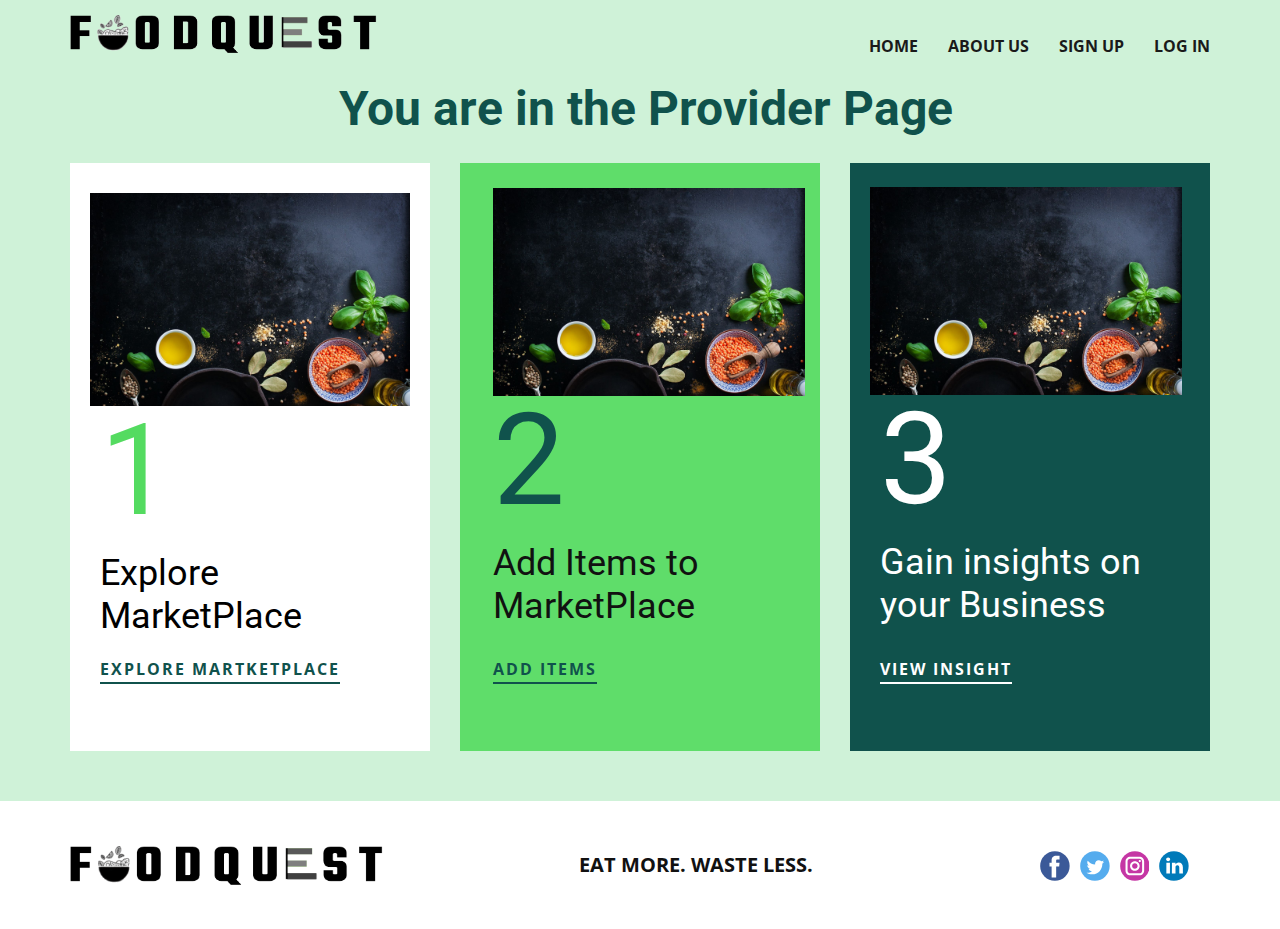
<file: FoodQuestFinal-1/BusinessPage-1.html>
<!DOCTYPE html>
<html style="font-size: 16px;">
  <head>
    <meta name="viewport" content="width=device-width, initial-scale=1.0">
    <meta charset="utf-8">
    <meta name="keywords" content="food Questprovider, Fight Hungerfight food waste, You are in the Provider Page​, 1, 2, 3">
    <meta name="description" content="">
    <meta name="page_type" content="np-template-header-footer-from-plugin">
    <title>BusinessPage-1</title>
    <link rel="stylesheet" href="nicepage.css" media="screen">
<link rel="stylesheet" href="BusinessPage-1.css" media="screen">
    <script class="u-script" type="text/javascript" src="jquery.js" defer=""></script>
    <script class="u-script" type="text/javascript" src="nicepage.js" defer=""></script>
    <meta name="generator" content="Nicepage 4.5.4, nicepage.com">
    <link id="u-theme-google-font" rel="stylesheet" href="https://fonts.googleapis.com/css?family=Roboto:100,100i,300,300i,400,400i,500,500i,700,700i,900,900i|Open+Sans:300,300i,400,400i,500,500i,600,600i,700,700i,800,800i">
    
    
    <script type="application/ld+json">{
		"@context": "http://schema.org",
		"@type": "Organization",
		"name": "",
		"logo": "images/final_logo1.png",
		"sameAs": []
}</script>
    <meta name="theme-color" content="#478ac9">
    <meta property="og:title" content="BusinessPage-1">
    <meta property="og:type" content="website">
  </head>
  <body class="u-body u-xl-mode"><header class="u-clearfix u-custom-color-5 u-header u-header" id="sec-299a"><div class="u-clearfix u-sheet u-sheet-1">
        <a href="Home.html#carousel_cc66" data-page-id="66475448" class="u-image u-logo u-image-1" title="Logo" data-image-width="943" data-image-height="121">
          <img src="images/final_logo1.png" class="u-logo-image u-logo-image-1">
        </a>
        <nav class="u-menu u-menu-dropdown u-offcanvas u-menu-1">
          <div class="menu-collapse" style="font-size: 1rem; letter-spacing: 0px; font-weight: 700; text-transform: uppercase;">
            <a class="u-button-style u-custom-active-border-color u-custom-active-color u-custom-border u-custom-border-color u-custom-borders u-custom-hover-border-color u-custom-hover-color u-custom-left-right-menu-spacing u-custom-padding-bottom u-custom-text-active-color u-custom-text-color u-custom-text-hover-color u-custom-top-bottom-menu-spacing u-nav-link u-text-active-palette-1-base u-text-hover-palette-2-base" href="#">
              <svg class="u-svg-link" viewBox="0 0 24 24"><use xmlns:xlink="http://www.w3.org/1999/xlink" xlink:href="#menu-hamburger"></use></svg>
              <svg class="u-svg-content" version="1.1" id="menu-hamburger" viewBox="0 0 16 16" x="0px" y="0px" xmlns:xlink="http://www.w3.org/1999/xlink" xmlns="http://www.w3.org/2000/svg"><g><rect y="1" width="16" height="2"></rect><rect y="7" width="16" height="2"></rect><rect y="13" width="16" height="2"></rect>
</g></svg>
            </a>
          </div>
          <div class="u-custom-menu u-nav-container">
            <ul class="u-nav u-spacing-30 u-unstyled u-nav-1"><li class="u-nav-item"><a class="u-border-2 u-border-active-palette-1-base u-border-hover-palette-1-base u-border-no-left u-border-no-right u-border-no-top u-button-style u-nav-link u-text-active-custom-color-1 u-text-grey-90 u-text-hover-grey-90" href="Home.html#carousel_52de" data-page-id="66475448" style="padding: 10px 0px;">Home</a>
</li><li class="u-nav-item"><a class="u-border-2 u-border-active-palette-1-base u-border-hover-palette-1-base u-border-no-left u-border-no-right u-border-no-top u-button-style u-nav-link u-text-active-custom-color-1 u-text-grey-90 u-text-hover-grey-90" href="Home.html#carousel_bf26" data-page-id="66475448" style="padding: 10px 0px;">About Us</a>
</li><li class="u-nav-item"><a class="u-border-2 u-border-active-palette-1-base u-border-hover-palette-1-base u-border-no-left u-border-no-right u-border-no-top u-button-style u-nav-link u-text-active-custom-color-1 u-text-grey-90 u-text-hover-grey-90" href="Signup1.html#carousel_b772" data-page-id="107360151" style="padding: 10px 0px;">Sign Up</a><div class="u-nav-popup"><ul class="u-h-spacing-20 u-nav u-unstyled u-v-spacing-10 u-nav-2"><li class="u-nav-item"><a class="u-button-style u-nav-link u-white" href="Signup1.html#carousel_b772" data-page-id="107360151">Sign Up as User</a>
</li><li class="u-nav-item"><a class="u-button-style u-nav-link u-white" href="SignUpBusiness.html#carousel_b772" data-page-id="162595826">Sign Up as Business</a>
</li></ul>
</div>
</li><li class="u-nav-item"><a class="u-border-2 u-border-active-palette-1-base u-border-hover-palette-1-base u-border-no-left u-border-no-right u-border-no-top u-button-style u-nav-link u-text-active-custom-color-1 u-text-grey-90 u-text-hover-grey-90" href="LogIn.html#carousel_b772" data-page-id="67888709" style="padding: 10px 0px;">Log in</a>
</li></ul>
          </div>
          <div class="u-custom-menu u-nav-container-collapse">
            <div class="u-black u-container-style u-inner-container-layout u-opacity u-opacity-95 u-sidenav">
              <div class="u-inner-container-layout u-sidenav-overflow">
                <div class="u-menu-close"></div>
                <ul class="u-align-center u-nav u-popupmenu-items u-unstyled u-nav-3"><li class="u-nav-item"><a class="u-button-style u-nav-link" href="Home.html#carousel_52de" data-page-id="66475448" style="padding: 10px 0px;">Home</a>
</li><li class="u-nav-item"><a class="u-button-style u-nav-link" href="Home.html#carousel_bf26" data-page-id="66475448" style="padding: 10px 0px;">About Us</a>
</li><li class="u-nav-item"><a class="u-button-style u-nav-link" href="Signup1.html#carousel_b772" data-page-id="107360151" style="padding: 10px 0px;">Sign Up</a><div class="u-nav-popup"><ul class="u-h-spacing-20 u-nav u-unstyled u-v-spacing-10 u-nav-4"><li class="u-nav-item"><a class="u-button-style u-nav-link" href="Signup1.html#carousel_b772" data-page-id="107360151">Sign Up as User</a>
</li><li class="u-nav-item"><a class="u-button-style u-nav-link" href="SignUpBusiness.html#carousel_b772" data-page-id="162595826">Sign Up as Business</a>
</li></ul>
</div>
</li><li class="u-nav-item"><a class="u-button-style u-nav-link" href="LogIn.html#carousel_b772" data-page-id="67888709" style="padding: 10px 0px;">Log in</a>
</li></ul>
              </div>
            </div>
            <div class="u-black u-menu-overlay u-opacity u-opacity-70"></div>
          </div>
        </nav>
      </div></header>
    <section class="u-align-center u-clearfix u-custom-color-5 u-section-1" id="sec-344a">
      <div class="u-clearfix u-sheet u-sheet-1">
        <h1 class="u-text u-text-custom-color-7 u-text-default u-text-1">&nbsp;You are in the Provider Page </h1>
        <div class="u-clearfix u-expanded-width u-gutter-30 u-layout-wrap u-layout-wrap-1">
          <div class="u-gutter-0 u-layout">
            <div class="u-layout-row">
              <div class="u-container-style u-layout-cell u-left-cell u-size-20 u-white u-layout-cell-1">
                <div class="u-container-layout u-container-layout-1">
                  <img class="u-image u-image-default u-preserve-proportions u-image-1" src="images/OG9KN00j-min1.jpg" alt="">
                  <h2 class="u-text u-text-custom-color-1 u-text-2">1</h2>
                  <h3 class="u-text u-text-black u-text-3">Explore MarketPlace</h3>
                  <a href="MarketPlace.html#sec-9cd6" data-page-id="76010500" class="u-active-none u-border-2 u-border-custom-color-7 u-btn u-btn-rectangle u-button-style u-hover-none u-none u-text-custom-color-7 u-btn-1">Explore MartketPlace</a>
                </div>
              </div>
              <div class="u-container-style u-custom-color-1 u-layout-cell u-opacity u-opacity-70 u-size-20 u-layout-cell-2">
                <div class="u-container-layout u-container-layout-2">
                  <img class="u-image u-image-default u-preserve-proportions u-image-2" src="images/OG9KN00j-min1.jpg" alt="">
                  <h2 class="u-text u-text-custom-color-7 u-text-4">2</h2>
                  <h3 class="u-text u-text-5">Add Items to MarketPlace</h3>
                  <a href="Add-Item-for-sell-3.html#sec-f4f8" data-page-id="211425971" class="u-active-none u-border-2 u-border-custom-color-7 u-btn u-btn-rectangle u-button-style u-hover-none u-none u-text-custom-color-7 u-btn-2">add items</a>
                </div>
              </div>
              <div class="u-container-style u-custom-color-7 u-layout-cell u-right-cell u-size-20 u-layout-cell-3">
                <div class="u-container-layout u-container-layout-3">
                  <img class="u-image u-image-default u-preserve-proportions u-image-3" src="images/OG9KN00j-min1.jpg" alt="">
                  <h2 class="u-text u-text-6">3</h2>
                  <h3 class="u-text u-text-7">Gain insights on your Business</h3>
                  <a href="dashboard.html" class="u-active-none u-border-2 u-border-white u-btn u-btn-rectangle u-button-style u-hover-none u-none u-btn-3">View Insight</a>
                </div>
              </div>
            </div>
          </div>
        </div>
      </div>
    </section>
    
    
    <footer class="u-align-center-md u-align-center-sm u-align-center-xs u-clearfix u-footer u-white" id="sec-1eb7"><div class="u-clearfix u-sheet u-sheet-1">
        <div class="u-container-style u-group u-shape-rectangle u-white u-group-1">
          <div class="u-container-layout u-valign-middle u-container-layout-1">
            <a href="Home.html#carousel_cc66" data-page-id="66475448" class="u-image u-logo u-image-1" title="logo" data-image-width="943" data-image-height="121">
              <img src="images/final_logo1.png" class="u-logo-image u-logo-image-1">
            </a>
          </div>
        </div>
        <p class="u-align-center-lg u-align-center-md u-align-center-xl u-text u-text-1">EAT MORE. WASTE LESS.</p>
        <div class="u-align-left u-social-icons u-spacing-10 u-social-icons-1">
          <a class="u-social-url" title="facebook" target="_blank" href=""><span class="u-icon u-social-facebook u-social-icon u-icon-1"><svg class="u-svg-link" preserveAspectRatio="xMidYMin slice" viewBox="0 0 112 112" style=""><use xmlns:xlink="http://www.w3.org/1999/xlink" xlink:href="#svg-7eb5"></use></svg><svg class="u-svg-content" viewBox="0 0 112 112" x="0" y="0" id="svg-7eb5"><circle fill="currentColor" cx="56.1" cy="56.1" r="55"></circle><path fill="#FFFFFF" d="M73.5,31.6h-9.1c-1.4,0-3.6,0.8-3.6,3.9v8.5h12.6L72,58.3H60.8v40.8H43.9V58.3h-8V43.9h8v-9.2
            c0-6.7,3.1-17,17-17h12.5v13.9H73.5z"></path></svg></span>
          </a>
          <a class="u-social-url" title="twitter" target="_blank" href=""><span class="u-icon u-social-icon u-social-twitter u-icon-2"><svg class="u-svg-link" preserveAspectRatio="xMidYMin slice" viewBox="0 0 112 112" style=""><use xmlns:xlink="http://www.w3.org/1999/xlink" xlink:href="#svg-832a"></use></svg><svg class="u-svg-content" viewBox="0 0 112 112" x="0" y="0" id="svg-832a"><circle fill="currentColor" class="st0" cx="56.1" cy="56.1" r="55"></circle><path fill="#FFFFFF" d="M83.8,47.3c0,0.6,0,1.2,0,1.7c0,17.7-13.5,38.2-38.2,38.2C38,87.2,31,85,25,81.2c1,0.1,2.1,0.2,3.2,0.2
            c6.3,0,12.1-2.1,16.7-5.7c-5.9-0.1-10.8-4-12.5-9.3c0.8,0.2,1.7,0.2,2.5,0.2c1.2,0,2.4-0.2,3.5-0.5c-6.1-1.2-10.8-6.7-10.8-13.1
            c0-0.1,0-0.1,0-0.2c1.8,1,3.9,1.6,6.1,1.7c-3.6-2.4-6-6.5-6-11.2c0-2.5,0.7-4.8,1.8-6.7c6.6,8.1,16.5,13.5,27.6,14
            c-0.2-1-0.3-2-0.3-3.1c0-7.4,6-13.4,13.4-13.4c3.9,0,7.3,1.6,9.8,4.2c3.1-0.6,5.9-1.7,8.5-3.3c-1,3.1-3.1,5.8-5.9,7.4
            c2.7-0.3,5.3-1,7.7-2.1C88.7,43,86.4,45.4,83.8,47.3z"></path></svg></span>
          </a>
          <a class="u-social-url" title="instagram" target="_blank" href=""><span class="u-icon u-social-icon u-social-instagram u-icon-3"><svg class="u-svg-link" preserveAspectRatio="xMidYMin slice" viewBox="0 0 112 112" style=""><use xmlns:xlink="http://www.w3.org/1999/xlink" xlink:href="#svg-24f0"></use></svg><svg class="u-svg-content" viewBox="0 0 112 112" x="0" y="0" id="svg-24f0"><circle fill="currentColor" cx="56.1" cy="56.1" r="55"></circle><path fill="#FFFFFF" d="M55.9,38.2c-9.9,0-17.9,8-17.9,17.9C38,66,46,74,55.9,74c9.9,0,17.9-8,17.9-17.9C73.8,46.2,65.8,38.2,55.9,38.2
            z M55.9,66.4c-5.7,0-10.3-4.6-10.3-10.3c-0.1-5.7,4.6-10.3,10.3-10.3c5.7,0,10.3,4.6,10.3,10.3C66.2,61.8,61.6,66.4,55.9,66.4z"></path><path fill="#FFFFFF" d="M74.3,33.5c-2.3,0-4.2,1.9-4.2,4.2s1.9,4.2,4.2,4.2s4.2-1.9,4.2-4.2S76.6,33.5,74.3,33.5z"></path><path fill="#FFFFFF" d="M73.1,21.3H38.6c-9.7,0-17.5,7.9-17.5,17.5v34.5c0,9.7,7.9,17.6,17.5,17.6h34.5c9.7,0,17.5-7.9,17.5-17.5V38.8
            C90.6,29.1,82.7,21.3,73.1,21.3z M83,73.3c0,5.5-4.5,9.9-9.9,9.9H38.6c-5.5,0-9.9-4.5-9.9-9.9V38.8c0-5.5,4.5-9.9,9.9-9.9h34.5
            c5.5,0,9.9,4.5,9.9,9.9V73.3z"></path></svg></span>
          </a>
          <a class="u-social-url" title="linkedin" target="_blank" href=""><span class="u-icon u-social-icon u-social-linkedin u-icon-4"><svg class="u-svg-link" preserveAspectRatio="xMidYMin slice" viewBox="0 0 112 112" style=""><use xmlns:xlink="http://www.w3.org/1999/xlink" xlink:href="#svg-c6ce"></use></svg><svg class="u-svg-content" viewBox="0 0 112 112" x="0" y="0" id="svg-c6ce"><circle fill="currentColor" cx="56.1" cy="56.1" r="55"></circle><path fill="#FFFFFF" d="M41.3,83.7H27.9V43.4h13.4V83.7z M34.6,37.9L34.6,37.9c-4.6,0-7.5-3.1-7.5-7c0-4,3-7,7.6-7s7.4,3,7.5,7
            C42.2,34.8,39.2,37.9,34.6,37.9z M89.6,83.7H76.2V62.2c0-5.4-1.9-9.1-6.8-9.1c-3.7,0-5.9,2.5-6.9,4.9c-0.4,0.9-0.4,2.1-0.4,3.3v22.5
            H48.7c0,0,0.2-36.5,0-40.3h13.4v5.7c1.8-2.7,5-6.7,12.1-6.7c8.8,0,15.4,5.8,15.4,18.1V83.7z"></path></svg></span>
          </a>
        </div>
      </div></footer>
    <span style="height: 64px; width: 64px; margin-left: 0px; margin-right: auto; margin-top: 0px; background-image: none; right: 20px; bottom: 20px" class="u-back-to-top u-icon u-icon-circle u-opacity u-opacity-85 u-palette-1-base u-spacing-15" data-href="#">
        <svg class="u-svg-link" preserveAspectRatio="xMidYMin slice" viewBox="0 0 551.13 551.13"><use xmlns:xlink="http://www.w3.org/1999/xlink" xlink:href="#svg-1d98"></use></svg>
        <svg class="u-svg-content" enable-background="new 0 0 551.13 551.13" viewBox="0 0 551.13 551.13" xmlns="http://www.w3.org/2000/svg" id="svg-1d98"><path d="m275.565 189.451 223.897 223.897h51.668l-275.565-275.565-275.565 275.565h51.668z"></path></svg>
    </span>
  </body>
</html>
</file>
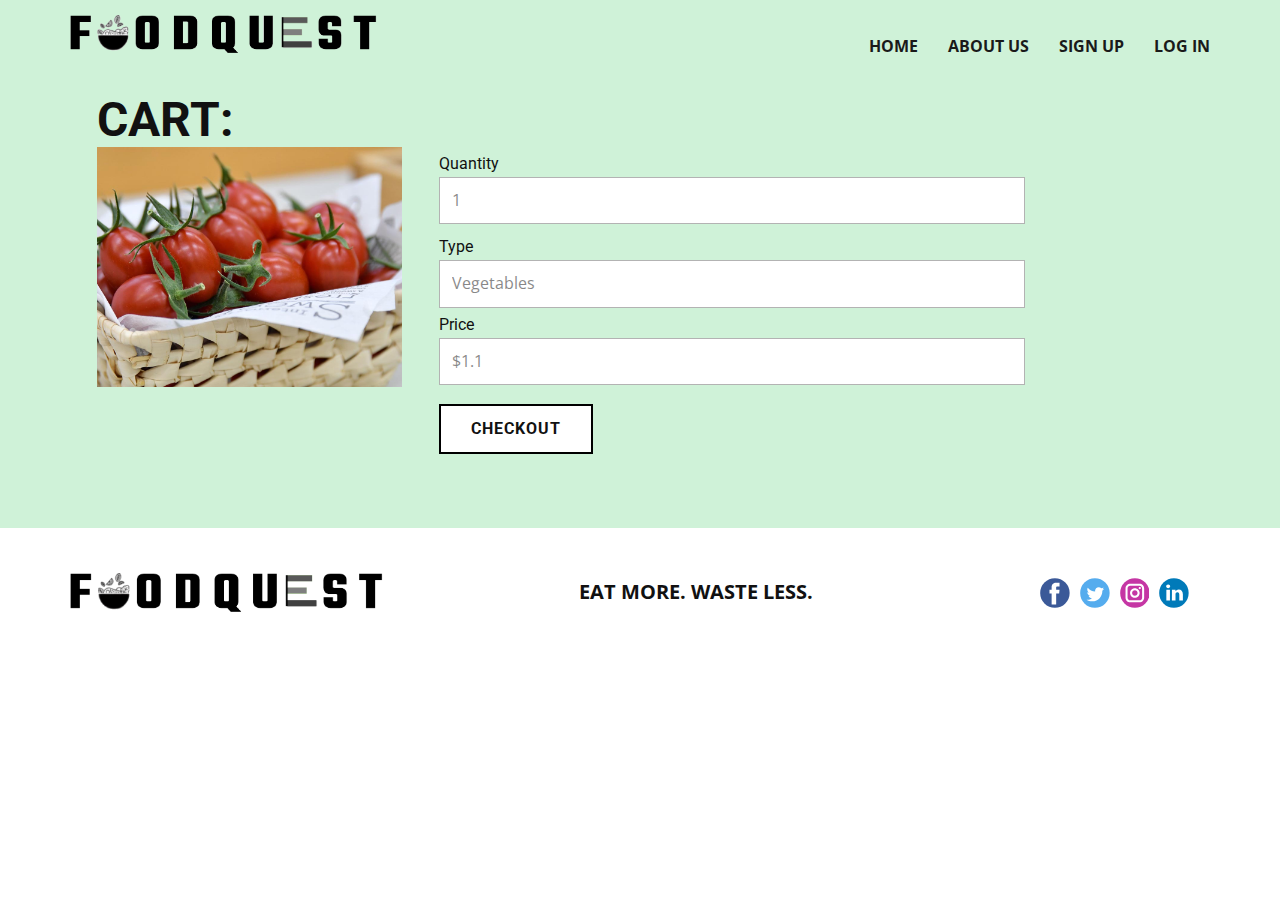
<file: FoodQuestFinal-1/Cart.html>
<!DOCTYPE html>
<html style="font-size: 16px;">
  <head>
    <meta name="viewport" content="width=device-width, initial-scale=1.0">
    <meta charset="utf-8">
    <meta name="keywords" content="CART:​">
    <meta name="description" content="">
    <meta name="page_type" content="np-template-header-footer-from-plugin">
    <title>Cart</title>
    <link rel="stylesheet" href="nicepage.css" media="screen">
<link rel="stylesheet" href="Cart.css" media="screen">
    <script class="u-script" type="text/javascript" src="jquery.js" defer=""></script>
    <script class="u-script" type="text/javascript" src="nicepage.js" defer=""></script>
    <meta name="generator" content="Nicepage 4.5.4, nicepage.com">
    <link id="u-theme-google-font" rel="stylesheet" href="https://fonts.googleapis.com/css?family=Roboto:100,100i,300,300i,400,400i,500,500i,700,700i,900,900i|Open+Sans:300,300i,400,400i,500,500i,600,600i,700,700i,800,800i">
    
    
    <script type="application/ld+json">{
		"@context": "http://schema.org",
		"@type": "Organization",
		"name": "",
		"logo": "images/final_logo1.png",
		"sameAs": []
}</script>
    <meta name="theme-color" content="#478ac9">
    <meta property="og:title" content="Cart">
    <meta property="og:type" content="website">
  </head>
  <body class="u-body u-xl-mode"><header class="u-clearfix u-custom-color-5 u-header u-header" id="sec-299a"><div class="u-clearfix u-sheet u-sheet-1">
        <a href="Home.html#carousel_cc66" data-page-id="66475448" class="u-image u-logo u-image-1" title="Logo" data-image-width="943" data-image-height="121">
          <img src="images/final_logo1.png" class="u-logo-image u-logo-image-1">
        </a>
        <nav class="u-menu u-menu-dropdown u-offcanvas u-menu-1">
          <div class="menu-collapse" style="font-size: 1rem; letter-spacing: 0px; font-weight: 700; text-transform: uppercase;">
            <a class="u-button-style u-custom-active-border-color u-custom-active-color u-custom-border u-custom-border-color u-custom-borders u-custom-hover-border-color u-custom-hover-color u-custom-left-right-menu-spacing u-custom-padding-bottom u-custom-text-active-color u-custom-text-color u-custom-text-hover-color u-custom-top-bottom-menu-spacing u-nav-link u-text-active-palette-1-base u-text-hover-palette-2-base" href="#">
              <svg class="u-svg-link" viewBox="0 0 24 24"><use xmlns:xlink="http://www.w3.org/1999/xlink" xlink:href="#menu-hamburger"></use></svg>
              <svg class="u-svg-content" version="1.1" id="menu-hamburger" viewBox="0 0 16 16" x="0px" y="0px" xmlns:xlink="http://www.w3.org/1999/xlink" xmlns="http://www.w3.org/2000/svg"><g><rect y="1" width="16" height="2"></rect><rect y="7" width="16" height="2"></rect><rect y="13" width="16" height="2"></rect>
</g></svg>
            </a>
          </div>
          <div class="u-custom-menu u-nav-container">
            <ul class="u-nav u-spacing-30 u-unstyled u-nav-1"><li class="u-nav-item"><a class="u-border-2 u-border-active-palette-1-base u-border-hover-palette-1-base u-border-no-left u-border-no-right u-border-no-top u-button-style u-nav-link u-text-active-custom-color-1 u-text-grey-90 u-text-hover-grey-90" href="Home.html#carousel_52de" data-page-id="66475448" style="padding: 10px 0px;">Home</a>
</li><li class="u-nav-item"><a class="u-border-2 u-border-active-palette-1-base u-border-hover-palette-1-base u-border-no-left u-border-no-right u-border-no-top u-button-style u-nav-link u-text-active-custom-color-1 u-text-grey-90 u-text-hover-grey-90" href="Home.html#carousel_bf26" data-page-id="66475448" style="padding: 10px 0px;">About Us</a>
</li><li class="u-nav-item"><a class="u-border-2 u-border-active-palette-1-base u-border-hover-palette-1-base u-border-no-left u-border-no-right u-border-no-top u-button-style u-nav-link u-text-active-custom-color-1 u-text-grey-90 u-text-hover-grey-90" href="Signup1.html#carousel_b772" data-page-id="107360151" style="padding: 10px 0px;">Sign Up</a><div class="u-nav-popup"><ul class="u-h-spacing-20 u-nav u-unstyled u-v-spacing-10 u-nav-2"><li class="u-nav-item"><a class="u-button-style u-nav-link u-white" href="Signup1.html#carousel_b772" data-page-id="107360151">Sign Up as User</a>
</li><li class="u-nav-item"><a class="u-button-style u-nav-link u-white" href="SignUpBusiness.html#carousel_b772" data-page-id="162595826">Sign Up as Business</a>
</li></ul>
</div>
</li><li class="u-nav-item"><a class="u-border-2 u-border-active-palette-1-base u-border-hover-palette-1-base u-border-no-left u-border-no-right u-border-no-top u-button-style u-nav-link u-text-active-custom-color-1 u-text-grey-90 u-text-hover-grey-90" href="LogIn.html#carousel_b772" data-page-id="67888709" style="padding: 10px 0px;">Log in</a>
</li></ul>
          </div>
          <div class="u-custom-menu u-nav-container-collapse">
            <div class="u-black u-container-style u-inner-container-layout u-opacity u-opacity-95 u-sidenav">
              <div class="u-inner-container-layout u-sidenav-overflow">
                <div class="u-menu-close"></div>
                <ul class="u-align-center u-nav u-popupmenu-items u-unstyled u-nav-3"><li class="u-nav-item"><a class="u-button-style u-nav-link" href="Home.html#carousel_52de" data-page-id="66475448" style="padding: 10px 0px;">Home</a>
</li><li class="u-nav-item"><a class="u-button-style u-nav-link" href="Home.html#carousel_bf26" data-page-id="66475448" style="padding: 10px 0px;">About Us</a>
</li><li class="u-nav-item"><a class="u-button-style u-nav-link" href="Signup1.html#carousel_b772" data-page-id="107360151" style="padding: 10px 0px;">Sign Up</a><div class="u-nav-popup"><ul class="u-h-spacing-20 u-nav u-unstyled u-v-spacing-10 u-nav-4"><li class="u-nav-item"><a class="u-button-style u-nav-link" href="Signup1.html#carousel_b772" data-page-id="107360151">Sign Up as User</a>
</li><li class="u-nav-item"><a class="u-button-style u-nav-link" href="SignUpBusiness.html#carousel_b772" data-page-id="162595826">Sign Up as Business</a>
</li></ul>
</div>
</li><li class="u-nav-item"><a class="u-button-style u-nav-link" href="LogIn.html#carousel_b772" data-page-id="67888709" style="padding: 10px 0px;">Log in</a>
</li></ul>
              </div>
            </div>
            <div class="u-black u-menu-overlay u-opacity u-opacity-70"></div>
          </div>
        </nav>
      </div></header>
    <section class="u-clearfix u-custom-color-5 u-section-1" id="sec-b81c">
      <div class="u-clearfix u-sheet u-sheet-1">
        <h1 class="u-text u-text-default u-text-1">CART:<span style="font-weight: 700;"></span>
        </h1>
        <div class="u-form u-form-1">
          <form action="#" method="POST" class="u-clearfix u-form-spacing-10 u-form-vertical u-inner-form" source="custom" name="form" style="padding: 10px;">
            <div class="u-form-group u-form-name">
              <label for="name-15b6" class="u-custom-font u-heading-font u-label">Quantity</label>
              <input type="text" placeholder="1" id="name-15b6" name="name" class="u-border-1 u-border-grey-30 u-input u-input-rectangle u-white" required="">
            </div>
            <div class="u-form-email u-form-group">
              <label for="email-15b6" class="u-custom-font u-heading-font u-label">Type</label>
              <input type="email" placeholder="Vegetables" id="email-15b6" name="email" class="u-border-1 u-border-grey-30 u-input u-input-rectangle u-white" required="">
            </div>
            <div class="u-align-left u-form-group u-form-submit">
              <a href="#" class="u-border-1 u-border-active-palette-2-base u-border-black u-border-hover-palette-1-base u-border-no-bottom u-border-no-left u-border-no-right u-border-no-top u-btn u-btn-submit u-button-style u-none u-text-custom-color-5 u-btn-1">Submit</a>
              <input type="submit" value="submit" class="u-form-control-hidden">
            </div>
            <div class="u-form-send-message u-form-send-success"> Thank you! Your message has been sent. </div>
            <div class="u-form-send-error u-form-send-message"> Unable to send your message. Please fix errors then try again. </div>
            <input type="hidden" value="" name="recaptchaResponse">
          </form>
        </div>
        <div class="u-form u-form-2">
          <form action="#" method="POST" class="u-clearfix u-form-spacing-10 u-form-vertical u-inner-form" source="custom" name="form" style="padding: 10px;">
            <div class="u-form-email u-form-group">
              <label for="email-15b6" class="u-custom-font u-heading-font u-label">Price</label>
              <input type="email" placeholder="$1.1" id="email-15b6" name="email" class="u-border-1 u-border-grey-30 u-input u-input-rectangle u-white" required="">
            </div>
            <div class="u-align-left u-form-group u-form-submit">
              <a href="#" class="u-border-1 u-border-active-palette-2-base u-border-black u-border-hover-palette-1-base u-border-no-bottom u-border-no-left u-border-no-right u-border-no-top u-btn u-btn-submit u-button-style u-none u-text-white u-btn-2">Submit</a>
              <input type="submit" value="submit" class="u-form-control-hidden">
            </div>
            <div class="u-form-send-message u-form-send-success"> Thank you! Your message has been sent. </div>
            <div class="u-form-send-error u-form-send-message"> Unable to send your message. Please fix errors then try again. </div>
            <input type="hidden" value="" name="recaptchaResponse">
          </form>
        </div>
        <a href="MarketPlace.html#sec-9cd6" data-page-id="76010500" class="u-border-2 u-border-black u-btn u-button-style u-custom-font u-heading-font u-hover-black u-white u-btn-3">Checkout</a>
        <img class="u-image u-image-default u-image-1" src="images/tomato.jpg" alt="" data-image-width="1200" data-image-height="800">
      </div>
    </section>
    
    
    <footer class="u-align-center-md u-align-center-sm u-align-center-xs u-clearfix u-footer u-white" id="sec-1eb7"><div class="u-clearfix u-sheet u-sheet-1">
        <div class="u-container-style u-group u-shape-rectangle u-white u-group-1">
          <div class="u-container-layout u-valign-middle u-container-layout-1">
            <a href="Home.html#carousel_cc66" data-page-id="66475448" class="u-image u-logo u-image-1" title="logo" data-image-width="943" data-image-height="121">
              <img src="images/final_logo1.png" class="u-logo-image u-logo-image-1">
            </a>
          </div>
        </div>
        <p class="u-align-center-lg u-align-center-md u-align-center-xl u-text u-text-1">EAT MORE. WASTE LESS.</p>
        <div class="u-align-left u-social-icons u-spacing-10 u-social-icons-1">
          <a class="u-social-url" title="facebook" target="_blank" href=""><span class="u-icon u-social-facebook u-social-icon u-icon-1"><svg class="u-svg-link" preserveAspectRatio="xMidYMin slice" viewBox="0 0 112 112" style=""><use xmlns:xlink="http://www.w3.org/1999/xlink" xlink:href="#svg-7eb5"></use></svg><svg class="u-svg-content" viewBox="0 0 112 112" x="0" y="0" id="svg-7eb5"><circle fill="currentColor" cx="56.1" cy="56.1" r="55"></circle><path fill="#FFFFFF" d="M73.5,31.6h-9.1c-1.4,0-3.6,0.8-3.6,3.9v8.5h12.6L72,58.3H60.8v40.8H43.9V58.3h-8V43.9h8v-9.2
            c0-6.7,3.1-17,17-17h12.5v13.9H73.5z"></path></svg></span>
          </a>
          <a class="u-social-url" title="twitter" target="_blank" href=""><span class="u-icon u-social-icon u-social-twitter u-icon-2"><svg class="u-svg-link" preserveAspectRatio="xMidYMin slice" viewBox="0 0 112 112" style=""><use xmlns:xlink="http://www.w3.org/1999/xlink" xlink:href="#svg-832a"></use></svg><svg class="u-svg-content" viewBox="0 0 112 112" x="0" y="0" id="svg-832a"><circle fill="currentColor" class="st0" cx="56.1" cy="56.1" r="55"></circle><path fill="#FFFFFF" d="M83.8,47.3c0,0.6,0,1.2,0,1.7c0,17.7-13.5,38.2-38.2,38.2C38,87.2,31,85,25,81.2c1,0.1,2.1,0.2,3.2,0.2
            c6.3,0,12.1-2.1,16.7-5.7c-5.9-0.1-10.8-4-12.5-9.3c0.8,0.2,1.7,0.2,2.5,0.2c1.2,0,2.4-0.2,3.5-0.5c-6.1-1.2-10.8-6.7-10.8-13.1
            c0-0.1,0-0.1,0-0.2c1.8,1,3.9,1.6,6.1,1.7c-3.6-2.4-6-6.5-6-11.2c0-2.5,0.7-4.8,1.8-6.7c6.6,8.1,16.5,13.5,27.6,14
            c-0.2-1-0.3-2-0.3-3.1c0-7.4,6-13.4,13.4-13.4c3.9,0,7.3,1.6,9.8,4.2c3.1-0.6,5.9-1.7,8.5-3.3c-1,3.1-3.1,5.8-5.9,7.4
            c2.7-0.3,5.3-1,7.7-2.1C88.7,43,86.4,45.4,83.8,47.3z"></path></svg></span>
          </a>
          <a class="u-social-url" title="instagram" target="_blank" href=""><span class="u-icon u-social-icon u-social-instagram u-icon-3"><svg class="u-svg-link" preserveAspectRatio="xMidYMin slice" viewBox="0 0 112 112" style=""><use xmlns:xlink="http://www.w3.org/1999/xlink" xlink:href="#svg-24f0"></use></svg><svg class="u-svg-content" viewBox="0 0 112 112" x="0" y="0" id="svg-24f0"><circle fill="currentColor" cx="56.1" cy="56.1" r="55"></circle><path fill="#FFFFFF" d="M55.9,38.2c-9.9,0-17.9,8-17.9,17.9C38,66,46,74,55.9,74c9.9,0,17.9-8,17.9-17.9C73.8,46.2,65.8,38.2,55.9,38.2
            z M55.9,66.4c-5.7,0-10.3-4.6-10.3-10.3c-0.1-5.7,4.6-10.3,10.3-10.3c5.7,0,10.3,4.6,10.3,10.3C66.2,61.8,61.6,66.4,55.9,66.4z"></path><path fill="#FFFFFF" d="M74.3,33.5c-2.3,0-4.2,1.9-4.2,4.2s1.9,4.2,4.2,4.2s4.2-1.9,4.2-4.2S76.6,33.5,74.3,33.5z"></path><path fill="#FFFFFF" d="M73.1,21.3H38.6c-9.7,0-17.5,7.9-17.5,17.5v34.5c0,9.7,7.9,17.6,17.5,17.6h34.5c9.7,0,17.5-7.9,17.5-17.5V38.8
            C90.6,29.1,82.7,21.3,73.1,21.3z M83,73.3c0,5.5-4.5,9.9-9.9,9.9H38.6c-5.5,0-9.9-4.5-9.9-9.9V38.8c0-5.5,4.5-9.9,9.9-9.9h34.5
            c5.5,0,9.9,4.5,9.9,9.9V73.3z"></path></svg></span>
          </a>
          <a class="u-social-url" title="linkedin" target="_blank" href=""><span class="u-icon u-social-icon u-social-linkedin u-icon-4"><svg class="u-svg-link" preserveAspectRatio="xMidYMin slice" viewBox="0 0 112 112" style=""><use xmlns:xlink="http://www.w3.org/1999/xlink" xlink:href="#svg-c6ce"></use></svg><svg class="u-svg-content" viewBox="0 0 112 112" x="0" y="0" id="svg-c6ce"><circle fill="currentColor" cx="56.1" cy="56.1" r="55"></circle><path fill="#FFFFFF" d="M41.3,83.7H27.9V43.4h13.4V83.7z M34.6,37.9L34.6,37.9c-4.6,0-7.5-3.1-7.5-7c0-4,3-7,7.6-7s7.4,3,7.5,7
            C42.2,34.8,39.2,37.9,34.6,37.9z M89.6,83.7H76.2V62.2c0-5.4-1.9-9.1-6.8-9.1c-3.7,0-5.9,2.5-6.9,4.9c-0.4,0.9-0.4,2.1-0.4,3.3v22.5
            H48.7c0,0,0.2-36.5,0-40.3h13.4v5.7c1.8-2.7,5-6.7,12.1-6.7c8.8,0,15.4,5.8,15.4,18.1V83.7z"></path></svg></span>
          </a>
        </div>
      </div></footer>
    
  </body>
</html>
</file>
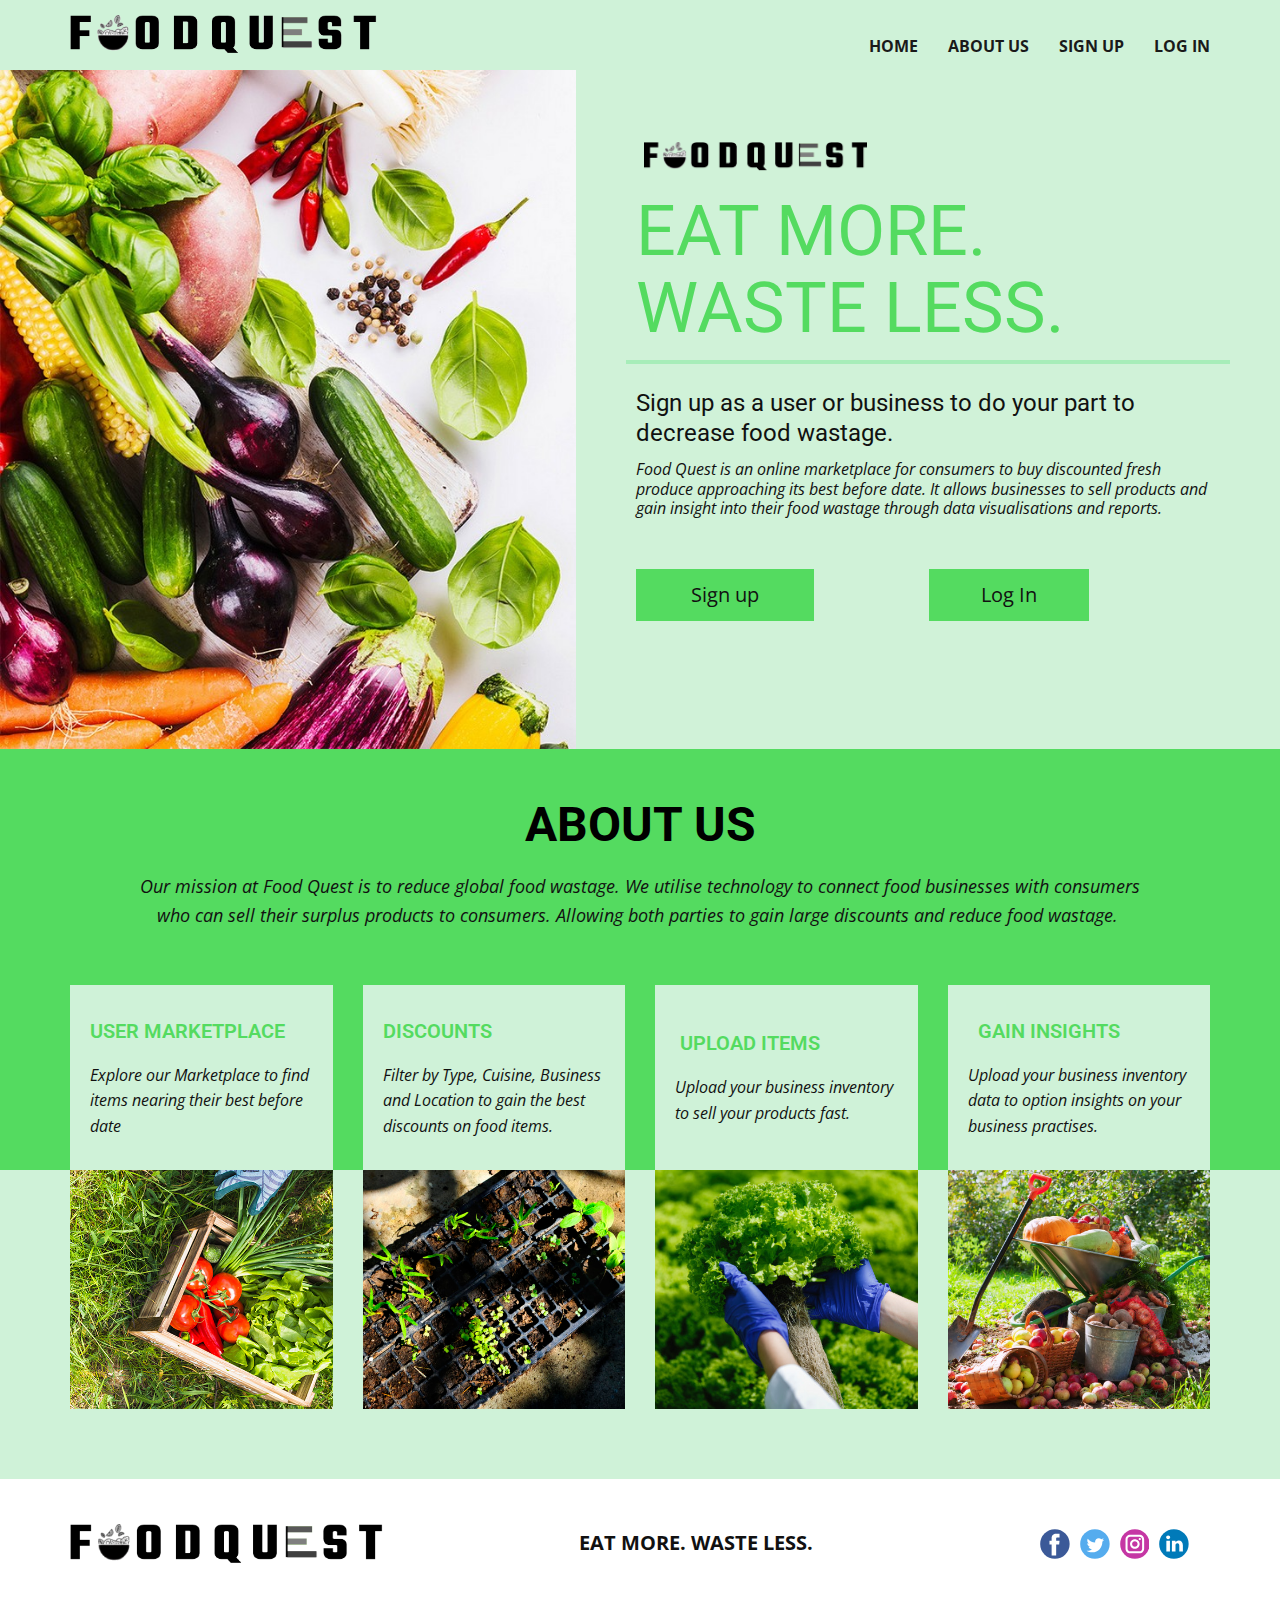
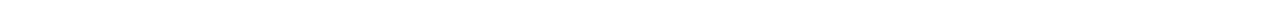
<file: FoodQuestFinal-1/Home.html>
<!DOCTYPE html>
<html style="font-size: 16px;">
  <head>
    <meta name="viewport" content="width=device-width, initial-scale=1.0">
    <meta charset="utf-8">
    <meta name="keywords" content="Organic, How it Works?, Our Promise, About Our Farm, Happy Animals, Of Organic Food">
    <meta name="description" content="">
    <meta name="page_type" content="np-template-header-footer-from-plugin">
    <title>Home</title>
    <link rel="stylesheet" href="nicepage.css" media="screen">
<link rel="stylesheet" href="Home.css" media="screen">
    <script class="u-script" type="text/javascript" src="jquery.js" defer=""></script>
    <script class="u-script" type="text/javascript" src="nicepage.js" defer=""></script>
    <meta name="generator" content="Nicepage 4.5.4, nicepage.com">
    <link id="u-theme-google-font" rel="stylesheet" href="https://fonts.googleapis.com/css?family=Roboto:100,100i,300,300i,400,400i,500,500i,700,700i,900,900i|Open+Sans:300,300i,400,400i,500,500i,600,600i,700,700i,800,800i">
    
    
    
    
    <script type="application/ld+json">{
		"@context": "http://schema.org",
		"@type": "Organization",
		"name": "",
		"logo": "images/final_logo1.png",
		"sameAs": []
}</script>
    <meta name="theme-color" content="#478ac9">
    <meta property="og:title" content="Home">
    <meta property="og:type" content="website">
  </head>
  <body class="u-body u-xl-mode"><header class="u-clearfix u-custom-color-5 u-header u-header" id="sec-299a"><div class="u-clearfix u-sheet u-sheet-1">
        <a href="Home.html#carousel_cc66" data-page-id="66475448" class="u-image u-logo u-image-1" title="Logo" data-image-width="943" data-image-height="121">
          <img src="images/final_logo1.png" class="u-logo-image u-logo-image-1">
        </a>
        <nav class="u-menu u-menu-dropdown u-offcanvas u-menu-1">
          <div class="menu-collapse" style="font-size: 1rem; letter-spacing: 0px; font-weight: 700; text-transform: uppercase;">
            <a class="u-button-style u-custom-active-border-color u-custom-active-color u-custom-border u-custom-border-color u-custom-borders u-custom-hover-border-color u-custom-hover-color u-custom-left-right-menu-spacing u-custom-padding-bottom u-custom-text-active-color u-custom-text-color u-custom-text-hover-color u-custom-top-bottom-menu-spacing u-nav-link u-text-active-palette-1-base u-text-hover-palette-2-base" href="#">
              <svg class="u-svg-link" viewBox="0 0 24 24"><use xmlns:xlink="http://www.w3.org/1999/xlink" xlink:href="#menu-hamburger"></use></svg>
              <svg class="u-svg-content" version="1.1" id="menu-hamburger" viewBox="0 0 16 16" x="0px" y="0px" xmlns:xlink="http://www.w3.org/1999/xlink" xmlns="http://www.w3.org/2000/svg"><g><rect y="1" width="16" height="2"></rect><rect y="7" width="16" height="2"></rect><rect y="13" width="16" height="2"></rect>
</g></svg>
            </a>
          </div>
          <div class="u-custom-menu u-nav-container">
            <ul class="u-nav u-spacing-30 u-unstyled u-nav-1"><li class="u-nav-item"><a class="u-border-2 u-border-active-palette-1-base u-border-hover-palette-1-base u-border-no-left u-border-no-right u-border-no-top u-button-style u-nav-link u-text-active-custom-color-1 u-text-grey-90 u-text-hover-grey-90" href="Home.html#carousel_52de" data-page-id="66475448" style="padding: 10px 0px;">Home</a>
</li><li class="u-nav-item"><a class="u-border-2 u-border-active-palette-1-base u-border-hover-palette-1-base u-border-no-left u-border-no-right u-border-no-top u-button-style u-nav-link u-text-active-custom-color-1 u-text-grey-90 u-text-hover-grey-90" href="Home.html#carousel_bf26" data-page-id="66475448" style="padding: 10px 0px;">About Us</a>
</li><li class="u-nav-item"><a class="u-border-2 u-border-active-palette-1-base u-border-hover-palette-1-base u-border-no-left u-border-no-right u-border-no-top u-button-style u-nav-link u-text-active-custom-color-1 u-text-grey-90 u-text-hover-grey-90" href="Signup1.html#carousel_b772" data-page-id="107360151" style="padding: 10px 0px;">Sign Up</a><div class="u-nav-popup"><ul class="u-h-spacing-20 u-nav u-unstyled u-v-spacing-10 u-nav-2"><li class="u-nav-item"><a class="u-button-style u-nav-link u-white" href="Signup1.html#carousel_b772" data-page-id="107360151">Sign Up as User</a>
</li><li class="u-nav-item"><a class="u-button-style u-nav-link u-white" href="SignUpBusiness.html#carousel_b772" data-page-id="162595826">Sign Up as Business</a>
</li></ul>
</div>
</li><li class="u-nav-item"><a class="u-border-2 u-border-active-palette-1-base u-border-hover-palette-1-base u-border-no-left u-border-no-right u-border-no-top u-button-style u-nav-link u-text-active-custom-color-1 u-text-grey-90 u-text-hover-grey-90" href="LogIn.html#carousel_b772" data-page-id="67888709" style="padding: 10px 0px;">Log in</a>
</li></ul>
          </div>
          <div class="u-custom-menu u-nav-container-collapse">
            <div class="u-black u-container-style u-inner-container-layout u-opacity u-opacity-95 u-sidenav">
              <div class="u-inner-container-layout u-sidenav-overflow">
                <div class="u-menu-close"></div>
                <ul class="u-align-center u-nav u-popupmenu-items u-unstyled u-nav-3"><li class="u-nav-item"><a class="u-button-style u-nav-link" href="Home.html#carousel_52de" data-page-id="66475448" style="padding: 10px 0px;">Home</a>
</li><li class="u-nav-item"><a class="u-button-style u-nav-link" href="Home.html#carousel_bf26" data-page-id="66475448" style="padding: 10px 0px;">About Us</a>
</li><li class="u-nav-item"><a class="u-button-style u-nav-link" href="Signup1.html#carousel_b772" data-page-id="107360151" style="padding: 10px 0px;">Sign Up</a><div class="u-nav-popup"><ul class="u-h-spacing-20 u-nav u-unstyled u-v-spacing-10 u-nav-4"><li class="u-nav-item"><a class="u-button-style u-nav-link" href="Signup1.html#carousel_b772" data-page-id="107360151">Sign Up as User</a>
</li><li class="u-nav-item"><a class="u-button-style u-nav-link" href="SignUpBusiness.html#carousel_b772" data-page-id="162595826">Sign Up as Business</a>
</li></ul>
</div>
</li><li class="u-nav-item"><a class="u-button-style u-nav-link" href="LogIn.html#carousel_b772" data-page-id="67888709" style="padding: 10px 0px;">Log in</a>
</li></ul>
              </div>
            </div>
            <div class="u-black u-menu-overlay u-opacity u-opacity-70"></div>
          </div>
        </nav>
      </div></header>
    <section class="u-clearfix u-custom-color-5 u-section-1" id="carousel_52de">
      <div class="u-clearfix u-custom-color-5 u-expanded-width u-layout-wrap u-layout-wrap-1">
        <div class="u-layout">
          <div class="u-layout-row">
            <div class="u-container-style u-image u-layout-cell u-left-cell u-size-27 u-image-1">
              <div class="u-container-layout u-container-layout-1"></div>
            </div>
            <div class="u-align-left u-container-style u-custom-color-5 u-layout-cell u-opacity u-opacity-90 u-right-cell u-size-33 u-layout-cell-2">
              <div class="u-container-layout u-container-layout-2">
                <img class="u-image u-image-default u-image-2" src="images/final_logo1.png" alt="" data-image-width="943" data-image-height="121" data-href="Home.html#carousel_cc66" data-page-id="66475448">
                <h2 class="u-text u-text-custom-color-1 u-text-1">EAT MORE.<br>WASTE LESS.
                </h2>
                <div class="u-border-4 u-border-custom-color-6 u-expanded-width u-line u-line-horizontal u-line-1"></div>
                <h3 class="u-text u-text-2">
                  <span style="font-size: 1.5rem;">Sign up as a user or busine<span style="font-weight: 700;"></span>ss to do your part to decrease food wastage.
                  </span>
                  <br>
                </h3>
                <p class="u-large-text u-text u-text-variant u-text-3"> Food Quest is an online marketplace for consumers to buy discounted fresh produce approaching its best before date. It allows businesses to sell products and gain insight into their food wastage through data visualisations and reports.</p>
                <a href="LogIn.html#carousel_b772" data-page-id="67888709" class="u-border-none u-btn u-button-style u-custom-color-1 u-btn-1">Log In<span style="font-size: 1.125rem;"></span>
                  <span style="font-size: 1rem;">
                    <span style="font-size: 1.125rem;">
                      <span style="font-size: 1rem;">
                        <span style="font-weight: 700;">
                          <span style="font-size: 1.25rem;"></span>
                        </span>
                      </span>
                    </span>
                  </span>
                </a>
                <a href="Signup1.html#carousel_b772" data-page-id="107360151" class="u-border-none u-btn u-button-style u-custom-color-1 u-btn-2">Sign up<span style="font-size: 1.125rem;"></span>
                  <span style="font-size: 1rem;">
                    <span style="font-size: 1.125rem;">
                      <span style="font-size: 1rem;">
                        <span style="font-weight: 700;">
                          <span style="font-size: 1.25rem;"></span>
                        </span>
                      </span>
                    </span>
                  </span>
                </a>
              </div>
            </div>
          </div>
        </div>
      </div>
    </section>
    <section class="u-clearfix u-custom-color-1 u-section-2" id="carousel_bf26">
      <div class="u-clearfix u-sheet u-sheet-1">
        <div class="u-container-style u-expanded-width u-group u-group-1">
          <div class="u-container-layout u-valign-middle u-container-layout-1">
            <h1 class="u-align-center u-text u-text-black u-text-1">About Us</h1>
            <p class="u-align-center u-text u-text-2">Our mission at Food Quest is to reduce global food wastage. We utilise technology to connect food businesses with consumers who can sell their surplus products to consumers. Allowing both parties to gain large discounts and reduce food wastag<span style="font-style: normal;"></span>e.&nbsp;<br>
              <br>
            </p>
          </div>
        </div>
      </div>
    </section>
    <section class="u-clearfix u-custom-color-5 u-section-3" id="carousel_f6b4">
      <div class="u-clearfix u-sheet u-sheet-1" data-image-width="2000" data-image-height="1333">
        <div class="u-clearfix u-expanded-width u-gutter-30 u-layout-spacing-vertical u-layout-wrap u-layout-wrap-1">
          <div class="u-gutter-0 u-layout">
            <div class="u-layout-col">
              <div class="u-size-30">
                <div class="u-layout-row">
                  <div class="u-container-style u-custom-color-5 u-layout-cell u-left-cell u-size-15 u-size-30-md u-layout-cell-1">
                    <div class="u-container-layout u-valign-middle">
                      <h4 class="u-text u-text-custom-color-1 u-text-1">uSER MARKET​PLace&nbsp;</h4>
                      <p class="u-text u-text-2">Explore our Marketplace to find items nearing their best before date</p>
                    </div>
                  </div>
                  <div class="u-container-style u-custom-color-5 u-layout-cell u-size-15 u-size-30-md u-layout-cell-2">
                    <div class="u-container-layout u-valign-middle">
                      <h4 class="u-text u-text-custom-color-1 u-text-3">Discounts</h4>
                      <p class="u-text u-text-4">Filter by Type, Cuisine, Business and Location to gain the best discounts on food items.&nbsp;</p>
                    </div>
                  </div>
                  <div class="u-container-style u-custom-color-5 u-layout-cell u-size-15 u-size-30-md u-layout-cell-3">
                    <div class="u-container-layout u-valign-middle">
                      <h4 class="u-text u-text-custom-color-1 u-text-5">&nbsp;Upload <span style="font-size: 0.125rem;"></span> Ite​ms
                      </h4>
                      <p class="u-text u-text-6">Upload your business inventory to sell your products fast.</p>
                    </div>
                  </div>
                  <div class="u-container-style u-custom-color-5 u-layout-cell u-right-cell u-size-15 u-size-30-md u-layout-cell-4">
                    <div class="u-container-layout u-valign-middle">
                      <h4 class="u-text u-text-custom-color-1 u-text-7">&nbsp;&nbsp;Gain IN​SIGHTS</h4>
                      <p class="u-text u-text-8">Upload your business inventory data to option insights on your business practises.</p>
                    </div>
                  </div>
                </div>
              </div>
              <div class="u-size-30">
                <div class="u-layout-row">
                  <div class="u-container-style u-image u-layout-cell u-left-cell u-size-15 u-size-30-md u-image-1" data-image-width="600" data-image-height="450">
                    <div class="u-container-layout"></div>
                  </div>
                  <div class="u-container-style u-image u-layout-cell u-size-15 u-size-30-md u-image-2">
                    <div class="u-container-layout"></div>
                  </div>
                  <div class="u-container-style u-image u-layout-cell u-size-15 u-size-30-md u-image-3">
                    <div class="u-container-layout"></div>
                  </div>
                  <div class="u-container-style u-image u-layout-cell u-right-cell u-size-15 u-size-30-md u-image-4">
                    <div class="u-container-layout"></div>
                  </div>
                </div>
              </div>
            </div>
          </div>
        </div>
      </div>
    </section>
    
    
    <footer class="u-align-center-md u-align-center-sm u-align-center-xs u-clearfix u-footer u-white" id="sec-1eb7"><div class="u-clearfix u-sheet u-sheet-1">
        <div class="u-container-style u-group u-shape-rectangle u-white u-group-1">
          <div class="u-container-layout u-valign-middle u-container-layout-1">
            <a href="Home.html#carousel_cc66" data-page-id="66475448" class="u-image u-logo u-image-1" title="logo" data-image-width="943" data-image-height="121">
              <img src="images/final_logo1.png" class="u-logo-image u-logo-image-1">
            </a>
          </div>
        </div>
        <p class="u-align-center-lg u-align-center-md u-align-center-xl u-text u-text-1">EAT MORE. WASTE LESS.</p>
        <div class="u-align-left u-social-icons u-spacing-10 u-social-icons-1">
          <a class="u-social-url" title="facebook" target="_blank" href=""><span class="u-icon u-social-facebook u-social-icon u-icon-1"><svg class="u-svg-link" preserveAspectRatio="xMidYMin slice" viewBox="0 0 112 112" style=""><use xmlns:xlink="http://www.w3.org/1999/xlink" xlink:href="#svg-7eb5"></use></svg><svg class="u-svg-content" viewBox="0 0 112 112" x="0" y="0" id="svg-7eb5"><circle fill="currentColor" cx="56.1" cy="56.1" r="55"></circle><path fill="#FFFFFF" d="M73.5,31.6h-9.1c-1.4,0-3.6,0.8-3.6,3.9v8.5h12.6L72,58.3H60.8v40.8H43.9V58.3h-8V43.9h8v-9.2
            c0-6.7,3.1-17,17-17h12.5v13.9H73.5z"></path></svg></span>
          </a>
          <a class="u-social-url" title="twitter" target="_blank" href=""><span class="u-icon u-social-icon u-social-twitter u-icon-2"><svg class="u-svg-link" preserveAspectRatio="xMidYMin slice" viewBox="0 0 112 112" style=""><use xmlns:xlink="http://www.w3.org/1999/xlink" xlink:href="#svg-832a"></use></svg><svg class="u-svg-content" viewBox="0 0 112 112" x="0" y="0" id="svg-832a"><circle fill="currentColor" class="st0" cx="56.1" cy="56.1" r="55"></circle><path fill="#FFFFFF" d="M83.8,47.3c0,0.6,0,1.2,0,1.7c0,17.7-13.5,38.2-38.2,38.2C38,87.2,31,85,25,81.2c1,0.1,2.1,0.2,3.2,0.2
            c6.3,0,12.1-2.1,16.7-5.7c-5.9-0.1-10.8-4-12.5-9.3c0.8,0.2,1.7,0.2,2.5,0.2c1.2,0,2.4-0.2,3.5-0.5c-6.1-1.2-10.8-6.7-10.8-13.1
            c0-0.1,0-0.1,0-0.2c1.8,1,3.9,1.6,6.1,1.7c-3.6-2.4-6-6.5-6-11.2c0-2.5,0.7-4.8,1.8-6.7c6.6,8.1,16.5,13.5,27.6,14
            c-0.2-1-0.3-2-0.3-3.1c0-7.4,6-13.4,13.4-13.4c3.9,0,7.3,1.6,9.8,4.2c3.1-0.6,5.9-1.7,8.5-3.3c-1,3.1-3.1,5.8-5.9,7.4
            c2.7-0.3,5.3-1,7.7-2.1C88.7,43,86.4,45.4,83.8,47.3z"></path></svg></span>
          </a>
          <a class="u-social-url" title="instagram" target="_blank" href=""><span class="u-icon u-social-icon u-social-instagram u-icon-3"><svg class="u-svg-link" preserveAspectRatio="xMidYMin slice" viewBox="0 0 112 112" style=""><use xmlns:xlink="http://www.w3.org/1999/xlink" xlink:href="#svg-24f0"></use></svg><svg class="u-svg-content" viewBox="0 0 112 112" x="0" y="0" id="svg-24f0"><circle fill="currentColor" cx="56.1" cy="56.1" r="55"></circle><path fill="#FFFFFF" d="M55.9,38.2c-9.9,0-17.9,8-17.9,17.9C38,66,46,74,55.9,74c9.9,0,17.9-8,17.9-17.9C73.8,46.2,65.8,38.2,55.9,38.2
            z M55.9,66.4c-5.7,0-10.3-4.6-10.3-10.3c-0.1-5.7,4.6-10.3,10.3-10.3c5.7,0,10.3,4.6,10.3,10.3C66.2,61.8,61.6,66.4,55.9,66.4z"></path><path fill="#FFFFFF" d="M74.3,33.5c-2.3,0-4.2,1.9-4.2,4.2s1.9,4.2,4.2,4.2s4.2-1.9,4.2-4.2S76.6,33.5,74.3,33.5z"></path><path fill="#FFFFFF" d="M73.1,21.3H38.6c-9.7,0-17.5,7.9-17.5,17.5v34.5c0,9.7,7.9,17.6,17.5,17.6h34.5c9.7,0,17.5-7.9,17.5-17.5V38.8
            C90.6,29.1,82.7,21.3,73.1,21.3z M83,73.3c0,5.5-4.5,9.9-9.9,9.9H38.6c-5.5,0-9.9-4.5-9.9-9.9V38.8c0-5.5,4.5-9.9,9.9-9.9h34.5
            c5.5,0,9.9,4.5,9.9,9.9V73.3z"></path></svg></span>
          </a>
          <a class="u-social-url" title="linkedin" target="_blank" href=""><span class="u-icon u-social-icon u-social-linkedin u-icon-4"><svg class="u-svg-link" preserveAspectRatio="xMidYMin slice" viewBox="0 0 112 112" style=""><use xmlns:xlink="http://www.w3.org/1999/xlink" xlink:href="#svg-c6ce"></use></svg><svg class="u-svg-content" viewBox="0 0 112 112" x="0" y="0" id="svg-c6ce"><circle fill="currentColor" cx="56.1" cy="56.1" r="55"></circle><path fill="#FFFFFF" d="M41.3,83.7H27.9V43.4h13.4V83.7z M34.6,37.9L34.6,37.9c-4.6,0-7.5-3.1-7.5-7c0-4,3-7,7.6-7s7.4,3,7.5,7
            C42.2,34.8,39.2,37.9,34.6,37.9z M89.6,83.7H76.2V62.2c0-5.4-1.9-9.1-6.8-9.1c-3.7,0-5.9,2.5-6.9,4.9c-0.4,0.9-0.4,2.1-0.4,3.3v22.5
            H48.7c0,0,0.2-36.5,0-40.3h13.4v5.7c1.8-2.7,5-6.7,12.1-6.7c8.8,0,15.4,5.8,15.4,18.1V83.7z"></path></svg></span>
          </a>
        </div>
      </div></footer>
    <span style="height: 64px; width: 64px; margin-left: 0px; margin-right: auto; margin-top: 0px; background-image: none; right: 20px; bottom: 20px" class="u-back-to-top u-icon u-icon-circle u-opacity u-opacity-85 u-palette-1-base u-spacing-15" data-href="#">
        <svg class="u-svg-link" preserveAspectRatio="xMidYMin slice" viewBox="0 0 551.13 551.13"><use xmlns:xlink="http://www.w3.org/1999/xlink" xlink:href="#svg-1d98"></use></svg>
        <svg class="u-svg-content" enable-background="new 0 0 551.13 551.13" viewBox="0 0 551.13 551.13" xmlns="http://www.w3.org/2000/svg" id="svg-1d98"><path d="m275.565 189.451 223.897 223.897h51.668l-275.565-275.565-275.565 275.565h51.668z"></path></svg>
    </span>
  </body>
</html>
</file>
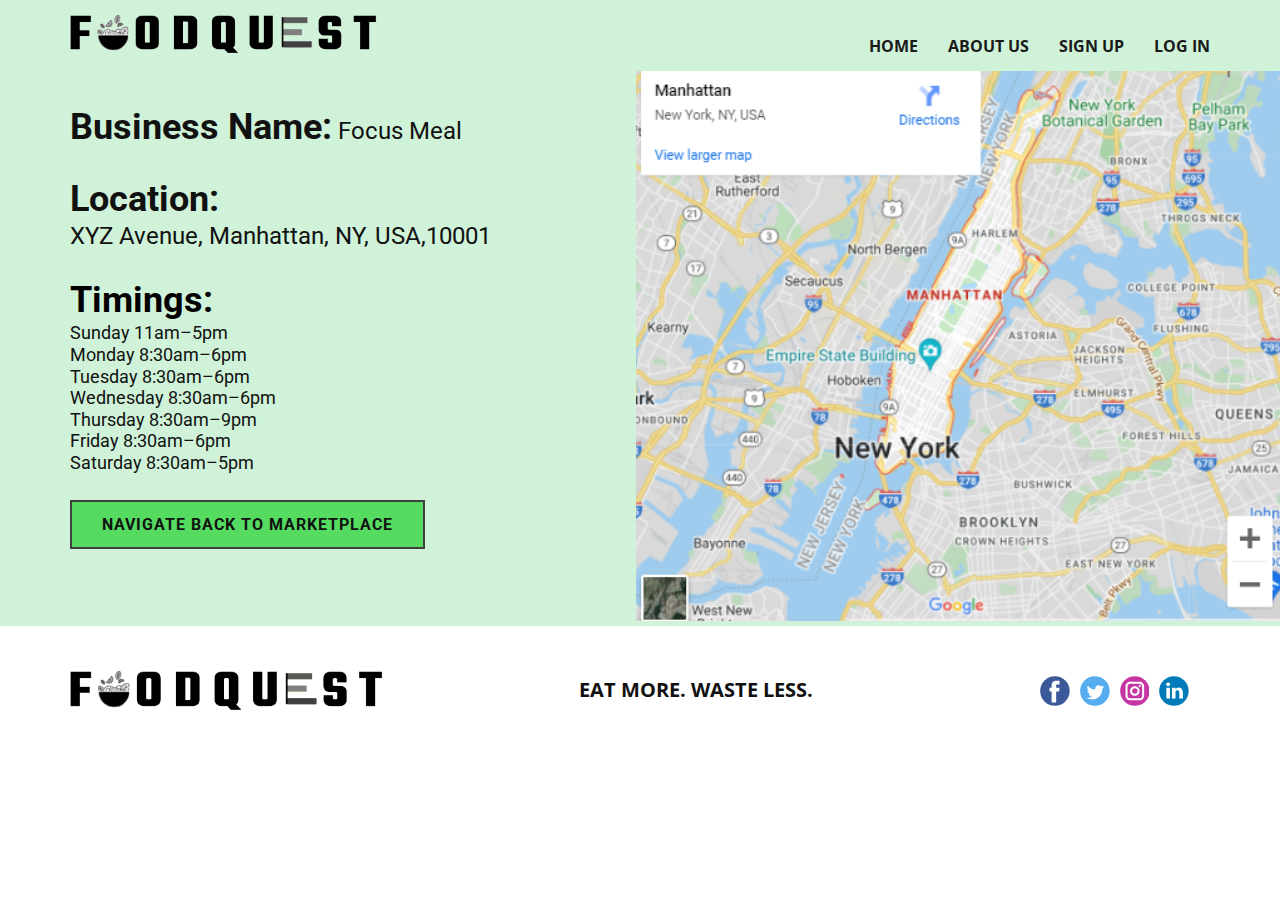
<file: FoodQuestFinal-1/Location.html>
<!DOCTYPE html>
<html style="font-size: 16px;">
  <head>
    <meta name="viewport" content="width=device-width, initial-scale=1.0">
    <meta charset="utf-8">
    <meta name="keywords" content="">
    <meta name="description" content="">
    <meta name="page_type" content="np-template-header-footer-from-plugin">
    <title>Location</title>
    <link rel="stylesheet" href="nicepage.css" media="screen">
<link rel="stylesheet" href="Location.css" media="screen">
    <script class="u-script" type="text/javascript" src="jquery.js" defer=""></script>
    <script class="u-script" type="text/javascript" src="nicepage.js" defer=""></script>
    <meta name="generator" content="Nicepage 4.5.4, nicepage.com">
    <link id="u-theme-google-font" rel="stylesheet" href="https://fonts.googleapis.com/css?family=Roboto:100,100i,300,300i,400,400i,500,500i,700,700i,900,900i|Open+Sans:300,300i,400,400i,500,500i,600,600i,700,700i,800,800i">
    
    
    <script type="application/ld+json">{
		"@context": "http://schema.org",
		"@type": "Organization",
		"name": "",
		"logo": "images/final_logo1.png",
		"sameAs": []
}</script>
    <meta name="theme-color" content="#478ac9">
    <meta property="og:title" content="Location">
    <meta property="og:type" content="website">
  </head>
  <body class="u-body u-xl-mode"><header class="u-clearfix u-custom-color-5 u-header u-header" id="sec-299a"><div class="u-clearfix u-sheet u-sheet-1">
        <a href="Home.html#carousel_cc66" data-page-id="66475448" class="u-image u-logo u-image-1" title="Logo" data-image-width="943" data-image-height="121">
          <img src="images/final_logo1.png" class="u-logo-image u-logo-image-1">
        </a>
        <nav class="u-menu u-menu-dropdown u-offcanvas u-menu-1">
          <div class="menu-collapse" style="font-size: 1rem; letter-spacing: 0px; font-weight: 700; text-transform: uppercase;">
            <a class="u-button-style u-custom-active-border-color u-custom-active-color u-custom-border u-custom-border-color u-custom-borders u-custom-hover-border-color u-custom-hover-color u-custom-left-right-menu-spacing u-custom-padding-bottom u-custom-text-active-color u-custom-text-color u-custom-text-hover-color u-custom-top-bottom-menu-spacing u-nav-link u-text-active-palette-1-base u-text-hover-palette-2-base" href="#">
              <svg class="u-svg-link" viewBox="0 0 24 24"><use xmlns:xlink="http://www.w3.org/1999/xlink" xlink:href="#menu-hamburger"></use></svg>
              <svg class="u-svg-content" version="1.1" id="menu-hamburger" viewBox="0 0 16 16" x="0px" y="0px" xmlns:xlink="http://www.w3.org/1999/xlink" xmlns="http://www.w3.org/2000/svg"><g><rect y="1" width="16" height="2"></rect><rect y="7" width="16" height="2"></rect><rect y="13" width="16" height="2"></rect>
</g></svg>
            </a>
          </div>
          <div class="u-custom-menu u-nav-container">
            <ul class="u-nav u-spacing-30 u-unstyled u-nav-1"><li class="u-nav-item"><a class="u-border-2 u-border-active-palette-1-base u-border-hover-palette-1-base u-border-no-left u-border-no-right u-border-no-top u-button-style u-nav-link u-text-active-custom-color-1 u-text-grey-90 u-text-hover-grey-90" href="Home.html#carousel_52de" data-page-id="66475448" style="padding: 10px 0px;">Home</a>
</li><li class="u-nav-item"><a class="u-border-2 u-border-active-palette-1-base u-border-hover-palette-1-base u-border-no-left u-border-no-right u-border-no-top u-button-style u-nav-link u-text-active-custom-color-1 u-text-grey-90 u-text-hover-grey-90" href="Home.html#carousel_bf26" data-page-id="66475448" style="padding: 10px 0px;">About Us</a>
</li><li class="u-nav-item"><a class="u-border-2 u-border-active-palette-1-base u-border-hover-palette-1-base u-border-no-left u-border-no-right u-border-no-top u-button-style u-nav-link u-text-active-custom-color-1 u-text-grey-90 u-text-hover-grey-90" href="Signup1.html#carousel_b772" data-page-id="107360151" style="padding: 10px 0px;">Sign Up</a><div class="u-nav-popup"><ul class="u-h-spacing-20 u-nav u-unstyled u-v-spacing-10 u-nav-2"><li class="u-nav-item"><a class="u-button-style u-nav-link u-white" href="Signup1.html#carousel_b772" data-page-id="107360151">Sign Up as User</a>
</li><li class="u-nav-item"><a class="u-button-style u-nav-link u-white" href="SignUpBusiness.html#carousel_b772" data-page-id="162595826">Sign Up as Business</a>
</li></ul>
</div>
</li><li class="u-nav-item"><a class="u-border-2 u-border-active-palette-1-base u-border-hover-palette-1-base u-border-no-left u-border-no-right u-border-no-top u-button-style u-nav-link u-text-active-custom-color-1 u-text-grey-90 u-text-hover-grey-90" href="LogIn.html#carousel_b772" data-page-id="67888709" style="padding: 10px 0px;">Log in</a>
</li></ul>
          </div>
          <div class="u-custom-menu u-nav-container-collapse">
            <div class="u-black u-container-style u-inner-container-layout u-opacity u-opacity-95 u-sidenav">
              <div class="u-inner-container-layout u-sidenav-overflow">
                <div class="u-menu-close"></div>
                <ul class="u-align-center u-nav u-popupmenu-items u-unstyled u-nav-3"><li class="u-nav-item"><a class="u-button-style u-nav-link" href="Home.html#carousel_52de" data-page-id="66475448" style="padding: 10px 0px;">Home</a>
</li><li class="u-nav-item"><a class="u-button-style u-nav-link" href="Home.html#carousel_bf26" data-page-id="66475448" style="padding: 10px 0px;">About Us</a>
</li><li class="u-nav-item"><a class="u-button-style u-nav-link" href="Signup1.html#carousel_b772" data-page-id="107360151" style="padding: 10px 0px;">Sign Up</a><div class="u-nav-popup"><ul class="u-h-spacing-20 u-nav u-unstyled u-v-spacing-10 u-nav-4"><li class="u-nav-item"><a class="u-button-style u-nav-link" href="Signup1.html#carousel_b772" data-page-id="107360151">Sign Up as User</a>
</li><li class="u-nav-item"><a class="u-button-style u-nav-link" href="SignUpBusiness.html#carousel_b772" data-page-id="162595826">Sign Up as Business</a>
</li></ul>
</div>
</li><li class="u-nav-item"><a class="u-button-style u-nav-link" href="LogIn.html#carousel_b772" data-page-id="67888709" style="padding: 10px 0px;">Log in</a>
</li></ul>
              </div>
            </div>
            <div class="u-black u-menu-overlay u-opacity u-opacity-70"></div>
          </div>
        </nav>
      </div></header>
    <section class="u-clearfix u-custom-color-5 u-typography-custom-page-typography-12--Map u-section-1" id="sec-9ebd">
      <img class="u-image u-image-default u-image-1" src="images/map.PNG" alt="" data-image-width="514" data-image-height="454">
      <h4 class="u-text u-text-1">
        <span style="font-size: 2.25rem; font-weight: 700;">Business Name:</span> Focus Meal<br>
        <br>
        <span style="font-weight: 700; font-size: 2.25rem;">Location:</span>
        <br>XYZ Avenue, Manhattan, NY, USA,10001<br>
        <span class="u-text-palette-2-base">
          <br>
          <span class="u-text-custom-color-1" style="font-weight: 700;">
            <span style="font-size: 2.25rem;" class="u-text-black">Timings:</span>
            <br>
          </span>
        </span>
      </h4>
      <h6 class="u-text u-text-2"> Sunday 11am–5pm <br>Monday	8:30am–6pm <br>Tuesday	8:30am–6pm <br>Wednesday	8:30am–6pm <br>Thursday	8:30am–9pm <br>Friday	8:30am–6pm <br>Saturday	8:30am–5pm
      </h6>
      <a href="MarketPlace.html" data-page-id="76010500" class="u-border-2 u-border-grey-75 u-btn u-button-style u-custom-color-1 u-custom-font u-heading-font u-hover-custom-color-1 u-btn-1">Navigate back to Marketplace</a>
    </section>
    
    
    <footer class="u-align-center-md u-align-center-sm u-align-center-xs u-clearfix u-footer u-white" id="sec-1eb7"><div class="u-clearfix u-sheet u-sheet-1">
        <div class="u-container-style u-group u-shape-rectangle u-white u-group-1">
          <div class="u-container-layout u-valign-middle u-container-layout-1">
            <a href="Home.html#carousel_cc66" data-page-id="66475448" class="u-image u-logo u-image-1" title="logo" data-image-width="943" data-image-height="121">
              <img src="images/final_logo1.png" class="u-logo-image u-logo-image-1">
            </a>
          </div>
        </div>
        <p class="u-align-center-lg u-align-center-md u-align-center-xl u-text u-text-1">EAT MORE. WASTE LESS.</p>
        <div class="u-align-left u-social-icons u-spacing-10 u-social-icons-1">
          <a class="u-social-url" title="facebook" target="_blank" href=""><span class="u-icon u-social-facebook u-social-icon u-icon-1"><svg class="u-svg-link" preserveAspectRatio="xMidYMin slice" viewBox="0 0 112 112" style=""><use xmlns:xlink="http://www.w3.org/1999/xlink" xlink:href="#svg-7eb5"></use></svg><svg class="u-svg-content" viewBox="0 0 112 112" x="0" y="0" id="svg-7eb5"><circle fill="currentColor" cx="56.1" cy="56.1" r="55"></circle><path fill="#FFFFFF" d="M73.5,31.6h-9.1c-1.4,0-3.6,0.8-3.6,3.9v8.5h12.6L72,58.3H60.8v40.8H43.9V58.3h-8V43.9h8v-9.2
            c0-6.7,3.1-17,17-17h12.5v13.9H73.5z"></path></svg></span>
          </a>
          <a class="u-social-url" title="twitter" target="_blank" href=""><span class="u-icon u-social-icon u-social-twitter u-icon-2"><svg class="u-svg-link" preserveAspectRatio="xMidYMin slice" viewBox="0 0 112 112" style=""><use xmlns:xlink="http://www.w3.org/1999/xlink" xlink:href="#svg-832a"></use></svg><svg class="u-svg-content" viewBox="0 0 112 112" x="0" y="0" id="svg-832a"><circle fill="currentColor" class="st0" cx="56.1" cy="56.1" r="55"></circle><path fill="#FFFFFF" d="M83.8,47.3c0,0.6,0,1.2,0,1.7c0,17.7-13.5,38.2-38.2,38.2C38,87.2,31,85,25,81.2c1,0.1,2.1,0.2,3.2,0.2
            c6.3,0,12.1-2.1,16.7-5.7c-5.9-0.1-10.8-4-12.5-9.3c0.8,0.2,1.7,0.2,2.5,0.2c1.2,0,2.4-0.2,3.5-0.5c-6.1-1.2-10.8-6.7-10.8-13.1
            c0-0.1,0-0.1,0-0.2c1.8,1,3.9,1.6,6.1,1.7c-3.6-2.4-6-6.5-6-11.2c0-2.5,0.7-4.8,1.8-6.7c6.6,8.1,16.5,13.5,27.6,14
            c-0.2-1-0.3-2-0.3-3.1c0-7.4,6-13.4,13.4-13.4c3.9,0,7.3,1.6,9.8,4.2c3.1-0.6,5.9-1.7,8.5-3.3c-1,3.1-3.1,5.8-5.9,7.4
            c2.7-0.3,5.3-1,7.7-2.1C88.7,43,86.4,45.4,83.8,47.3z"></path></svg></span>
          </a>
          <a class="u-social-url" title="instagram" target="_blank" href=""><span class="u-icon u-social-icon u-social-instagram u-icon-3"><svg class="u-svg-link" preserveAspectRatio="xMidYMin slice" viewBox="0 0 112 112" style=""><use xmlns:xlink="http://www.w3.org/1999/xlink" xlink:href="#svg-24f0"></use></svg><svg class="u-svg-content" viewBox="0 0 112 112" x="0" y="0" id="svg-24f0"><circle fill="currentColor" cx="56.1" cy="56.1" r="55"></circle><path fill="#FFFFFF" d="M55.9,38.2c-9.9,0-17.9,8-17.9,17.9C38,66,46,74,55.9,74c9.9,0,17.9-8,17.9-17.9C73.8,46.2,65.8,38.2,55.9,38.2
            z M55.9,66.4c-5.7,0-10.3-4.6-10.3-10.3c-0.1-5.7,4.6-10.3,10.3-10.3c5.7,0,10.3,4.6,10.3,10.3C66.2,61.8,61.6,66.4,55.9,66.4z"></path><path fill="#FFFFFF" d="M74.3,33.5c-2.3,0-4.2,1.9-4.2,4.2s1.9,4.2,4.2,4.2s4.2-1.9,4.2-4.2S76.6,33.5,74.3,33.5z"></path><path fill="#FFFFFF" d="M73.1,21.3H38.6c-9.7,0-17.5,7.9-17.5,17.5v34.5c0,9.7,7.9,17.6,17.5,17.6h34.5c9.7,0,17.5-7.9,17.5-17.5V38.8
            C90.6,29.1,82.7,21.3,73.1,21.3z M83,73.3c0,5.5-4.5,9.9-9.9,9.9H38.6c-5.5,0-9.9-4.5-9.9-9.9V38.8c0-5.5,4.5-9.9,9.9-9.9h34.5
            c5.5,0,9.9,4.5,9.9,9.9V73.3z"></path></svg></span>
          </a>
          <a class="u-social-url" title="linkedin" target="_blank" href=""><span class="u-icon u-social-icon u-social-linkedin u-icon-4"><svg class="u-svg-link" preserveAspectRatio="xMidYMin slice" viewBox="0 0 112 112" style=""><use xmlns:xlink="http://www.w3.org/1999/xlink" xlink:href="#svg-c6ce"></use></svg><svg class="u-svg-content" viewBox="0 0 112 112" x="0" y="0" id="svg-c6ce"><circle fill="currentColor" cx="56.1" cy="56.1" r="55"></circle><path fill="#FFFFFF" d="M41.3,83.7H27.9V43.4h13.4V83.7z M34.6,37.9L34.6,37.9c-4.6,0-7.5-3.1-7.5-7c0-4,3-7,7.6-7s7.4,3,7.5,7
            C42.2,34.8,39.2,37.9,34.6,37.9z M89.6,83.7H76.2V62.2c0-5.4-1.9-9.1-6.8-9.1c-3.7,0-5.9,2.5-6.9,4.9c-0.4,0.9-0.4,2.1-0.4,3.3v22.5
            H48.7c0,0,0.2-36.5,0-40.3h13.4v5.7c1.8-2.7,5-6.7,12.1-6.7c8.8,0,15.4,5.8,15.4,18.1V83.7z"></path></svg></span>
          </a>
        </div>
      </div></footer>
    
  </body>
</html>
</file>
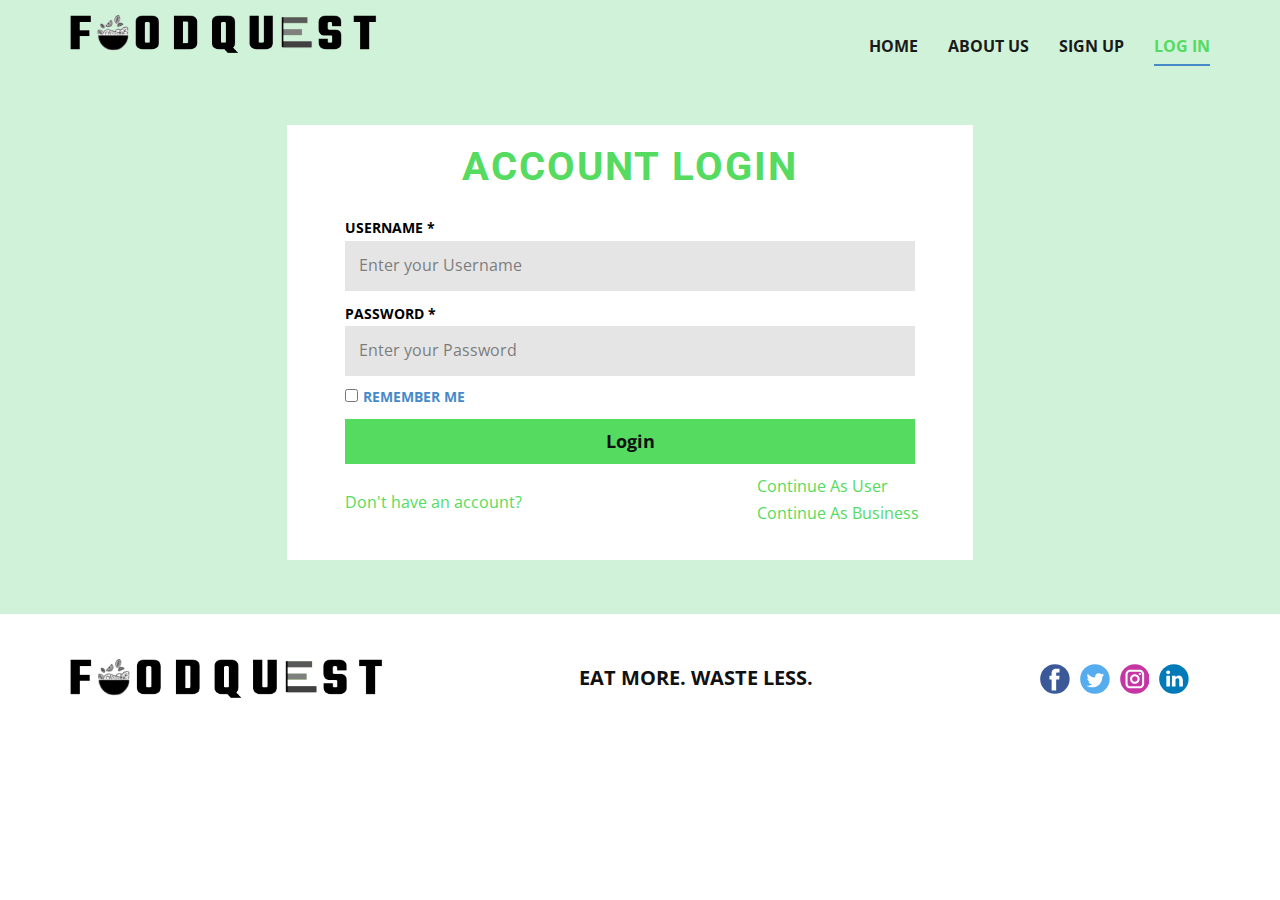
<file: FoodQuestFinal-1/LogIn.html>
<!DOCTYPE html>
<html style="font-size: 16px;">
  <head>
    <meta name="viewport" content="width=device-width, initial-scale=1.0">
    <meta charset="utf-8">
    <meta name="keywords" content="Account Login">
    <meta name="description" content="">
    <meta name="page_type" content="np-template-header-footer-from-plugin">
    <title>LogIn</title>
    <link rel="stylesheet" href="nicepage.css" media="screen">
<link rel="stylesheet" href="LogIn.css" media="screen">
    <script class="u-script" type="text/javascript" src="jquery.js" defer=""></script>
    <script class="u-script" type="text/javascript" src="nicepage.js" defer=""></script>
    <meta name="generator" content="Nicepage 4.5.4, nicepage.com">
    <link id="u-theme-google-font" rel="stylesheet" href="https://fonts.googleapis.com/css?family=Roboto:100,100i,300,300i,400,400i,500,500i,700,700i,900,900i|Open+Sans:300,300i,400,400i,500,500i,600,600i,700,700i,800,800i">
    
    
    <script type="application/ld+json">{
		"@context": "http://schema.org",
		"@type": "Organization",
		"name": "",
		"logo": "images/final_logo1.png",
		"sameAs": []
}</script>
    <meta name="theme-color" content="#478ac9">
    <meta property="og:title" content="LogIn">
    <meta property="og:type" content="website">
  </head>
  <body class="u-body u-xl-mode"><header class="u-clearfix u-custom-color-5 u-header u-header" id="sec-299a"><div class="u-clearfix u-sheet u-sheet-1">
        <a href="Home.html#carousel_cc66" data-page-id="66475448" class="u-image u-logo u-image-1" title="Logo" data-image-width="943" data-image-height="121">
          <img src="images/final_logo1.png" class="u-logo-image u-logo-image-1">
        </a>
        <nav class="u-menu u-menu-dropdown u-offcanvas u-menu-1">
          <div class="menu-collapse" style="font-size: 1rem; letter-spacing: 0px; font-weight: 700; text-transform: uppercase;">
            <a class="u-button-style u-custom-active-border-color u-custom-active-color u-custom-border u-custom-border-color u-custom-borders u-custom-hover-border-color u-custom-hover-color u-custom-left-right-menu-spacing u-custom-padding-bottom u-custom-text-active-color u-custom-text-color u-custom-text-hover-color u-custom-top-bottom-menu-spacing u-nav-link u-text-active-palette-1-base u-text-hover-palette-2-base" href="#">
              <svg class="u-svg-link" viewBox="0 0 24 24"><use xmlns:xlink="http://www.w3.org/1999/xlink" xlink:href="#menu-hamburger"></use></svg>
              <svg class="u-svg-content" version="1.1" id="menu-hamburger" viewBox="0 0 16 16" x="0px" y="0px" xmlns:xlink="http://www.w3.org/1999/xlink" xmlns="http://www.w3.org/2000/svg"><g><rect y="1" width="16" height="2"></rect><rect y="7" width="16" height="2"></rect><rect y="13" width="16" height="2"></rect>
</g></svg>
            </a>
          </div>
          <div class="u-custom-menu u-nav-container">
            <ul class="u-nav u-spacing-30 u-unstyled u-nav-1"><li class="u-nav-item"><a class="u-border-2 u-border-active-palette-1-base u-border-hover-palette-1-base u-border-no-left u-border-no-right u-border-no-top u-button-style u-nav-link u-text-active-custom-color-1 u-text-grey-90 u-text-hover-grey-90" href="Home.html#carousel_52de" data-page-id="66475448" style="padding: 10px 0px;">Home</a>
</li><li class="u-nav-item"><a class="u-border-2 u-border-active-palette-1-base u-border-hover-palette-1-base u-border-no-left u-border-no-right u-border-no-top u-button-style u-nav-link u-text-active-custom-color-1 u-text-grey-90 u-text-hover-grey-90" href="Home.html#carousel_bf26" data-page-id="66475448" style="padding: 10px 0px;">About Us</a>
</li><li class="u-nav-item"><a class="u-border-2 u-border-active-palette-1-base u-border-hover-palette-1-base u-border-no-left u-border-no-right u-border-no-top u-button-style u-nav-link u-text-active-custom-color-1 u-text-grey-90 u-text-hover-grey-90" href="Signup1.html#carousel_b772" data-page-id="107360151" style="padding: 10px 0px;">Sign Up</a><div class="u-nav-popup"><ul class="u-h-spacing-20 u-nav u-unstyled u-v-spacing-10 u-nav-2"><li class="u-nav-item"><a class="u-button-style u-nav-link u-white" href="Signup1.html#carousel_b772" data-page-id="107360151">Sign Up as User</a>
</li><li class="u-nav-item"><a class="u-button-style u-nav-link u-white" href="SignUpBusiness.html#carousel_b772" data-page-id="162595826">Sign Up as Business</a>
</li></ul>
</div>
</li><li class="u-nav-item"><a class="u-border-2 u-border-active-palette-1-base u-border-hover-palette-1-base u-border-no-left u-border-no-right u-border-no-top u-button-style u-nav-link u-text-active-custom-color-1 u-text-grey-90 u-text-hover-grey-90" href="LogIn.html#carousel_b772" data-page-id="67888709" style="padding: 10px 0px;">Log in</a>
</li></ul>
          </div>
          <div class="u-custom-menu u-nav-container-collapse">
            <div class="u-black u-container-style u-inner-container-layout u-opacity u-opacity-95 u-sidenav">
              <div class="u-inner-container-layout u-sidenav-overflow">
                <div class="u-menu-close"></div>
                <ul class="u-align-center u-nav u-popupmenu-items u-unstyled u-nav-3"><li class="u-nav-item"><a class="u-button-style u-nav-link" href="Home.html#carousel_52de" data-page-id="66475448" style="padding: 10px 0px;">Home</a>
</li><li class="u-nav-item"><a class="u-button-style u-nav-link" href="Home.html#carousel_bf26" data-page-id="66475448" style="padding: 10px 0px;">About Us</a>
</li><li class="u-nav-item"><a class="u-button-style u-nav-link" href="Signup1.html#carousel_b772" data-page-id="107360151" style="padding: 10px 0px;">Sign Up</a><div class="u-nav-popup"><ul class="u-h-spacing-20 u-nav u-unstyled u-v-spacing-10 u-nav-4"><li class="u-nav-item"><a class="u-button-style u-nav-link" href="Signup1.html#carousel_b772" data-page-id="107360151">Sign Up as User</a>
</li><li class="u-nav-item"><a class="u-button-style u-nav-link" href="SignUpBusiness.html#carousel_b772" data-page-id="162595826">Sign Up as Business</a>
</li></ul>
</div>
</li><li class="u-nav-item"><a class="u-button-style u-nav-link" href="LogIn.html#carousel_b772" data-page-id="67888709" style="padding: 10px 0px;">Log in</a>
</li></ul>
              </div>
            </div>
            <div class="u-black u-menu-overlay u-opacity u-opacity-70"></div>
          </div>
        </nav>
      </div></header>
    <section class="u-clearfix u-custom-color-5 u-section-1" id="carousel_b772">
      <div class="u-clearfix u-sheet u-valign-middle u-sheet-1">
        <div class="u-align-center u-border-20 u-border-custom-color-5 u-border-no-bottom u-border-no-left u-border-no-top u-container-style u-custom-border u-group u-white u-group-1">
          <div class="u-container-layout u-valign-middle-xs u-container-layout-1">
            <h2 class="u-text u-text-custom-color-1 u-text-default u-text-1">Account Login</h2>
            <div class="u-expanded-width-xs u-form u-login-control u-form-1">
              <form action="#" method="POST" class="u-clearfix u-form-custom-backend u-form-spacing-10 u-form-vertical u-inner-form" source="custom" name="form" style="padding: 0px;">
                <div class="u-form-group u-form-name">
                  <label for="username-a30d" class="u-label u-text-black u-label-1">Username *</label>
                  <input type="text" placeholder="Enter your Username" id="username-a30d" name="username" class="u-border-2 u-border-grey-10 u-grey-10 u-input u-input-rectangle u-input-1" required="">
                </div>
                <div class="u-form-group u-form-password">
                  <label for="password-a30d" class="u-label u-text-black u-label-2">Password *</label>
                  <input type="text" placeholder="Enter your Password" id="password-a30d" name="password" class="u-border-2 u-border-grey-10 u-grey-10 u-input u-input-rectangle u-input-2" required="">
                </div>
                <div class="u-form-checkbox u-form-group">
                  <input type="checkbox" id="checkbox-a30d" name="remember" value="On">
                  <label for="checkbox-a30d" class="u-label u-text-black u-label-3">
                    <a class="u-active-none u-border-none u-btn u-button-style u-hover-none u-none u-text-palette-1-base u-btn-1" href="#">Remember me</a>
                  </label>
                </div>
                <div class="u-align-left u-form-group u-form-submit">
                  <a href="#" class="u-border-none u-btn u-btn-submit u-button-style u-custom-color-1 u-hover-custom-color-5 u-btn-2">Login</a>
                  <input type="submit" value="submit" class="u-form-control-hidden">
                </div>
                <input type="hidden" value="" name="recaptchaResponse">
              </form>
            </div>
            <a href="MarketPlace.html#sec-9cd6" data-page-id="76010500" class="u-border-1 u-border-active-palette-1-base u-border-hover-palette-1-base u-btn u-button-style u-login-control u-login-forgot-password u-none u-text-custom-color-1 u-btn-3">Continue As User</a>
            <a href="Signup1.html#carousel_b772" data-page-id="107360151" class="u-border-1 u-border-active-palette-1-base u-border-hover-palette-1-base u-btn u-button-style u-login-control u-login-create-account u-none u-text-custom-color-1 u-btn-4">Don't have an account?</a>
            <a href="BusinessPage-1.html#sec-344a" data-page-id="91948591" class="u-border-1 u-border-active-palette-1-base u-border-hover-palette-1-base u-btn u-button-style u-login-control u-login-forgot-password u-none u-text-custom-color-1 u-btn-5">Continue As Business</a>
          </div>
        </div>
      </div>
    </section>
    
    
    <footer class="u-align-center-md u-align-center-sm u-align-center-xs u-clearfix u-footer u-white" id="sec-1eb7"><div class="u-clearfix u-sheet u-sheet-1">
        <div class="u-container-style u-group u-shape-rectangle u-white u-group-1">
          <div class="u-container-layout u-valign-middle u-container-layout-1">
            <a href="Home.html#carousel_cc66" data-page-id="66475448" class="u-image u-logo u-image-1" title="logo" data-image-width="943" data-image-height="121">
              <img src="images/final_logo1.png" class="u-logo-image u-logo-image-1">
            </a>
          </div>
        </div>
        <p class="u-align-center-lg u-align-center-md u-align-center-xl u-text u-text-1">EAT MORE. WASTE LESS.</p>
        <div class="u-align-left u-social-icons u-spacing-10 u-social-icons-1">
          <a class="u-social-url" title="facebook" target="_blank" href=""><span class="u-icon u-social-facebook u-social-icon u-icon-1"><svg class="u-svg-link" preserveAspectRatio="xMidYMin slice" viewBox="0 0 112 112" style=""><use xmlns:xlink="http://www.w3.org/1999/xlink" xlink:href="#svg-7eb5"></use></svg><svg class="u-svg-content" viewBox="0 0 112 112" x="0" y="0" id="svg-7eb5"><circle fill="currentColor" cx="56.1" cy="56.1" r="55"></circle><path fill="#FFFFFF" d="M73.5,31.6h-9.1c-1.4,0-3.6,0.8-3.6,3.9v8.5h12.6L72,58.3H60.8v40.8H43.9V58.3h-8V43.9h8v-9.2
            c0-6.7,3.1-17,17-17h12.5v13.9H73.5z"></path></svg></span>
          </a>
          <a class="u-social-url" title="twitter" target="_blank" href=""><span class="u-icon u-social-icon u-social-twitter u-icon-2"><svg class="u-svg-link" preserveAspectRatio="xMidYMin slice" viewBox="0 0 112 112" style=""><use xmlns:xlink="http://www.w3.org/1999/xlink" xlink:href="#svg-832a"></use></svg><svg class="u-svg-content" viewBox="0 0 112 112" x="0" y="0" id="svg-832a"><circle fill="currentColor" class="st0" cx="56.1" cy="56.1" r="55"></circle><path fill="#FFFFFF" d="M83.8,47.3c0,0.6,0,1.2,0,1.7c0,17.7-13.5,38.2-38.2,38.2C38,87.2,31,85,25,81.2c1,0.1,2.1,0.2,3.2,0.2
            c6.3,0,12.1-2.1,16.7-5.7c-5.9-0.1-10.8-4-12.5-9.3c0.8,0.2,1.7,0.2,2.5,0.2c1.2,0,2.4-0.2,3.5-0.5c-6.1-1.2-10.8-6.7-10.8-13.1
            c0-0.1,0-0.1,0-0.2c1.8,1,3.9,1.6,6.1,1.7c-3.6-2.4-6-6.5-6-11.2c0-2.5,0.7-4.8,1.8-6.7c6.6,8.1,16.5,13.5,27.6,14
            c-0.2-1-0.3-2-0.3-3.1c0-7.4,6-13.4,13.4-13.4c3.9,0,7.3,1.6,9.8,4.2c3.1-0.6,5.9-1.7,8.5-3.3c-1,3.1-3.1,5.8-5.9,7.4
            c2.7-0.3,5.3-1,7.7-2.1C88.7,43,86.4,45.4,83.8,47.3z"></path></svg></span>
          </a>
          <a class="u-social-url" title="instagram" target="_blank" href=""><span class="u-icon u-social-icon u-social-instagram u-icon-3"><svg class="u-svg-link" preserveAspectRatio="xMidYMin slice" viewBox="0 0 112 112" style=""><use xmlns:xlink="http://www.w3.org/1999/xlink" xlink:href="#svg-24f0"></use></svg><svg class="u-svg-content" viewBox="0 0 112 112" x="0" y="0" id="svg-24f0"><circle fill="currentColor" cx="56.1" cy="56.1" r="55"></circle><path fill="#FFFFFF" d="M55.9,38.2c-9.9,0-17.9,8-17.9,17.9C38,66,46,74,55.9,74c9.9,0,17.9-8,17.9-17.9C73.8,46.2,65.8,38.2,55.9,38.2
            z M55.9,66.4c-5.7,0-10.3-4.6-10.3-10.3c-0.1-5.7,4.6-10.3,10.3-10.3c5.7,0,10.3,4.6,10.3,10.3C66.2,61.8,61.6,66.4,55.9,66.4z"></path><path fill="#FFFFFF" d="M74.3,33.5c-2.3,0-4.2,1.9-4.2,4.2s1.9,4.2,4.2,4.2s4.2-1.9,4.2-4.2S76.6,33.5,74.3,33.5z"></path><path fill="#FFFFFF" d="M73.1,21.3H38.6c-9.7,0-17.5,7.9-17.5,17.5v34.5c0,9.7,7.9,17.6,17.5,17.6h34.5c9.7,0,17.5-7.9,17.5-17.5V38.8
            C90.6,29.1,82.7,21.3,73.1,21.3z M83,73.3c0,5.5-4.5,9.9-9.9,9.9H38.6c-5.5,0-9.9-4.5-9.9-9.9V38.8c0-5.5,4.5-9.9,9.9-9.9h34.5
            c5.5,0,9.9,4.5,9.9,9.9V73.3z"></path></svg></span>
          </a>
          <a class="u-social-url" title="linkedin" target="_blank" href=""><span class="u-icon u-social-icon u-social-linkedin u-icon-4"><svg class="u-svg-link" preserveAspectRatio="xMidYMin slice" viewBox="0 0 112 112" style=""><use xmlns:xlink="http://www.w3.org/1999/xlink" xlink:href="#svg-c6ce"></use></svg><svg class="u-svg-content" viewBox="0 0 112 112" x="0" y="0" id="svg-c6ce"><circle fill="currentColor" cx="56.1" cy="56.1" r="55"></circle><path fill="#FFFFFF" d="M41.3,83.7H27.9V43.4h13.4V83.7z M34.6,37.9L34.6,37.9c-4.6,0-7.5-3.1-7.5-7c0-4,3-7,7.6-7s7.4,3,7.5,7
            C42.2,34.8,39.2,37.9,34.6,37.9z M89.6,83.7H76.2V62.2c0-5.4-1.9-9.1-6.8-9.1c-3.7,0-5.9,2.5-6.9,4.9c-0.4,0.9-0.4,2.1-0.4,3.3v22.5
            H48.7c0,0,0.2-36.5,0-40.3h13.4v5.7c1.8-2.7,5-6.7,12.1-6.7c8.8,0,15.4,5.8,15.4,18.1V83.7z"></path></svg></span>
          </a>
        </div>
      </div></footer>
    
  </body>
</html>
</file>
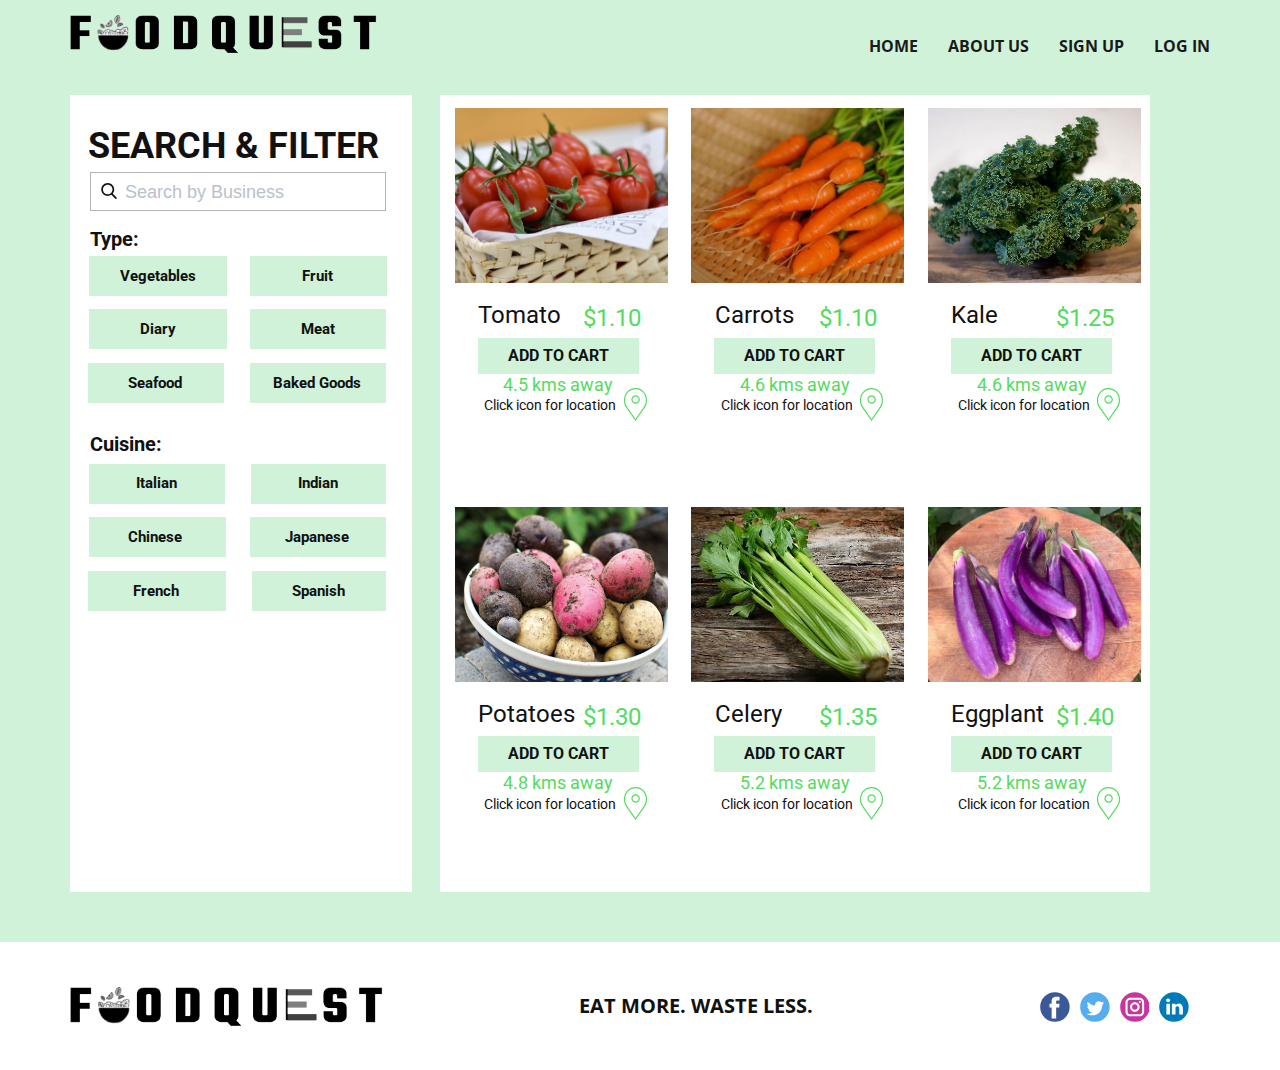
<file: FoodQuestFinal-1/MarketPlace.html>
<!DOCTYPE html>
<html style="font-size: 16px;">
  <head>
    <meta name="viewport" content="width=device-width, initial-scale=1.0">
    <meta charset="utf-8">
    <meta name="keywords" content="Filter Choices">
    <meta name="description" content="">
    <meta name="page_type" content="np-template-header-footer-from-plugin">
    <title>MarketPlace</title>
    <link rel="stylesheet" href="nicepage.css" media="screen">
<link rel="stylesheet" href="MarketPlace.css" media="screen">
    <script class="u-script" type="text/javascript" src="jquery.js" defer=""></script>
    <script class="u-script" type="text/javascript" src="nicepage.js" defer=""></script>
    <meta name="generator" content="Nicepage 4.5.4, nicepage.com">
    <link id="u-theme-google-font" rel="stylesheet" href="https://fonts.googleapis.com/css?family=Roboto:100,100i,300,300i,400,400i,500,500i,700,700i,900,900i|Open+Sans:300,300i,400,400i,500,500i,600,600i,700,700i,800,800i">
    
    
    <script type="application/ld+json">{
		"@context": "http://schema.org",
		"@type": "Organization",
		"name": "",
		"logo": "images/final_logo1.png",
		"sameAs": []
}</script>
    <meta name="theme-color" content="#478ac9">
    <meta property="og:title" content="MarketPlace">
    <meta property="og:type" content="website">
  </head>
  <body class="u-body u-xl-mode"><header class="u-clearfix u-custom-color-5 u-header u-header" id="sec-299a"><div class="u-clearfix u-sheet u-sheet-1">
        <a href="Home.html#carousel_cc66" data-page-id="66475448" class="u-image u-logo u-image-1" title="Logo" data-image-width="943" data-image-height="121">
          <img src="images/final_logo1.png" class="u-logo-image u-logo-image-1">
        </a>
        <nav class="u-menu u-menu-dropdown u-offcanvas u-menu-1">
          <div class="menu-collapse" style="font-size: 1rem; letter-spacing: 0px; font-weight: 700; text-transform: uppercase;">
            <a class="u-button-style u-custom-active-border-color u-custom-active-color u-custom-border u-custom-border-color u-custom-borders u-custom-hover-border-color u-custom-hover-color u-custom-left-right-menu-spacing u-custom-padding-bottom u-custom-text-active-color u-custom-text-color u-custom-text-hover-color u-custom-top-bottom-menu-spacing u-nav-link u-text-active-palette-1-base u-text-hover-palette-2-base" href="#">
              <svg class="u-svg-link" viewBox="0 0 24 24"><use xmlns:xlink="http://www.w3.org/1999/xlink" xlink:href="#menu-hamburger"></use></svg>
              <svg class="u-svg-content" version="1.1" id="menu-hamburger" viewBox="0 0 16 16" x="0px" y="0px" xmlns:xlink="http://www.w3.org/1999/xlink" xmlns="http://www.w3.org/2000/svg"><g><rect y="1" width="16" height="2"></rect><rect y="7" width="16" height="2"></rect><rect y="13" width="16" height="2"></rect>
</g></svg>
            </a>
          </div>
          <div class="u-custom-menu u-nav-container">
            <ul class="u-nav u-spacing-30 u-unstyled u-nav-1"><li class="u-nav-item"><a class="u-border-2 u-border-active-palette-1-base u-border-hover-palette-1-base u-border-no-left u-border-no-right u-border-no-top u-button-style u-nav-link u-text-active-custom-color-1 u-text-grey-90 u-text-hover-grey-90" href="Home.html#carousel_52de" data-page-id="66475448" style="padding: 10px 0px;">Home</a>
</li><li class="u-nav-item"><a class="u-border-2 u-border-active-palette-1-base u-border-hover-palette-1-base u-border-no-left u-border-no-right u-border-no-top u-button-style u-nav-link u-text-active-custom-color-1 u-text-grey-90 u-text-hover-grey-90" href="Home.html#carousel_bf26" data-page-id="66475448" style="padding: 10px 0px;">About Us</a>
</li><li class="u-nav-item"><a class="u-border-2 u-border-active-palette-1-base u-border-hover-palette-1-base u-border-no-left u-border-no-right u-border-no-top u-button-style u-nav-link u-text-active-custom-color-1 u-text-grey-90 u-text-hover-grey-90" href="Signup1.html#carousel_b772" data-page-id="107360151" style="padding: 10px 0px;">Sign Up</a><div class="u-nav-popup"><ul class="u-h-spacing-20 u-nav u-unstyled u-v-spacing-10 u-nav-2"><li class="u-nav-item"><a class="u-button-style u-nav-link u-white" href="Signup1.html#carousel_b772" data-page-id="107360151">Sign Up as User</a>
</li><li class="u-nav-item"><a class="u-button-style u-nav-link u-white" href="SignUpBusiness.html#carousel_b772" data-page-id="162595826">Sign Up as Business</a>
</li></ul>
</div>
</li><li class="u-nav-item"><a class="u-border-2 u-border-active-palette-1-base u-border-hover-palette-1-base u-border-no-left u-border-no-right u-border-no-top u-button-style u-nav-link u-text-active-custom-color-1 u-text-grey-90 u-text-hover-grey-90" href="LogIn.html#carousel_b772" data-page-id="67888709" style="padding: 10px 0px;">Log in</a>
</li></ul>
          </div>
          <div class="u-custom-menu u-nav-container-collapse">
            <div class="u-black u-container-style u-inner-container-layout u-opacity u-opacity-95 u-sidenav">
              <div class="u-inner-container-layout u-sidenav-overflow">
                <div class="u-menu-close"></div>
                <ul class="u-align-center u-nav u-popupmenu-items u-unstyled u-nav-3"><li class="u-nav-item"><a class="u-button-style u-nav-link" href="Home.html#carousel_52de" data-page-id="66475448" style="padding: 10px 0px;">Home</a>
</li><li class="u-nav-item"><a class="u-button-style u-nav-link" href="Home.html#carousel_bf26" data-page-id="66475448" style="padding: 10px 0px;">About Us</a>
</li><li class="u-nav-item"><a class="u-button-style u-nav-link" href="Signup1.html#carousel_b772" data-page-id="107360151" style="padding: 10px 0px;">Sign Up</a><div class="u-nav-popup"><ul class="u-h-spacing-20 u-nav u-unstyled u-v-spacing-10 u-nav-4"><li class="u-nav-item"><a class="u-button-style u-nav-link" href="Signup1.html#carousel_b772" data-page-id="107360151">Sign Up as User</a>
</li><li class="u-nav-item"><a class="u-button-style u-nav-link" href="SignUpBusiness.html#carousel_b772" data-page-id="162595826">Sign Up as Business</a>
</li></ul>
</div>
</li><li class="u-nav-item"><a class="u-button-style u-nav-link" href="LogIn.html#carousel_b772" data-page-id="67888709" style="padding: 10px 0px;">Log in</a>
</li></ul>
              </div>
            </div>
            <div class="u-black u-menu-overlay u-opacity u-opacity-70"></div>
          </div>
        </nav>
      </div></header> 
    <section class="u-clearfix u-custom-color-5 u-section-1" id="sec-9cd6">
      <div class="u-clearfix u-sheet u-sheet-1">
        <div class="u-clearfix u-expanded-width u-gutter-0 u-layout-wrap u-layout-wrap-1">
          <div class="u-layout" style="">
            <div class="u-layout-row" style="">
              <div class="u-container-style u-layout-cell u-left-cell u-size-18 u-size-xs-60 u-white u-layout-cell-1" src="">
                <div class="u-container-layout u-container-layout-1">
                  <h2 class="u-text u-text-1">Search &amp; Filter</h2>
                  <form action="#" method="get" class="u-border-1 u-border-grey-30 u-search u-search-left u-white u-search-1">
                    <button class="u-search-button" type="submit">
                      <span class="u-search-icon u-spacing-10">
                        <svg class="u-svg-link" preserveAspectRatio="xMidYMin slice" viewBox="0 0 56.966 56.966"><use xmlns:xlink="http://www.w3.org/1999/xlink" xlink:href="#svg-66cf"></use></svg>
                        <svg xmlns="http://www.w3.org/2000/svg" xmlns:xlink="http://www.w3.org/1999/xlink" version="1.1" id="svg-66cf" x="0px" y="0px" viewBox="0 0 56.966 56.966" style="enable-background:new 0 0 56.966 56.966;" xml:space="preserve" class="u-svg-content"><path d="M55.146,51.887L41.588,37.786c3.486-4.144,5.396-9.358,5.396-14.786c0-12.682-10.318-23-23-23s-23,10.318-23,23  s10.318,23,23,23c4.761,0,9.298-1.436,13.177-4.162l13.661,14.208c0.571,0.593,1.339,0.92,2.162,0.92  c0.779,0,1.518-0.297,2.079-0.837C56.255,54.982,56.293,53.08,55.146,51.887z M23.984,6c9.374,0,17,7.626,17,17s-7.626,17-17,17  s-17-7.626-17-17S14.61,6,23.984,6z"></path></svg>
                      </span>
                    </button>
                    <input class="u-search-input" type="search" name="search" value="" placeholder="Search">
                  </form>
                  <div class="u-shape u-shape-rectangle u-white u-shape-1"></div>
                  <h6 class="u-custom-font u-font-arial u-text u-text-palette-5-base u-text-2">Search by Business </h6>
                  <div class="u-container-style u-group u-group-1">
                    <div class="u-container-layout">
                      <h5 class="u-align-center u-text u-text-3">Type:&nbsp;&nbsp;<br>&nbsp; &nbsp;<br>
                        <br>
                      </h5>
                      <a href="#" class="u-border-none u-btn u-button-style u-custom-color-5 u-custom-font u-heading-font u-hover-custom-color-1 u-btn-1">Vegetables</a>
                      <a href="#" class="u-border-none u-btn u-button-style u-custom-color-5 u-custom-font u-heading-font u-hover-custom-color-1 u-btn-2">Diary</a>
                      <a href="#" class="u-border-none u-btn u-button-style u-custom-color-5 u-custom-font u-heading-font u-hover-custom-color-1 u-btn-3">Fruit</a>
                      <a href="#" class="u-border-none u-btn u-button-style u-custom-color-5 u-custom-font u-heading-font u-hover-custom-color-1 u-btn-4">Meat</a>
                      <a href="#" class="u-border-none u-btn u-button-style u-custom-color-5 u-custom-font u-heading-font u-hover-custom-color-1 u-btn-5">Seafood</a>
                      <a href="#" class="u-border-none u-btn u-button-style u-custom-color-5 u-custom-font u-heading-font u-hover-custom-color-1 u-btn-6">Baked Goods</a>
                    </div>
                  </div>
                  <h5 class="u-align-left u-text u-text-4">Cuisine:&nbsp;&nbsp;<br>&nbsp; &nbsp;<br>
                    <br>
                  </h5>
                  <a href="#" class="u-border-none u-btn u-button-style u-custom-color-5 u-custom-font u-heading-font u-hover-custom-color-1 u-btn-7">Italian</a>
                  <a href="#" class="u-border-none u-btn u-button-style u-custom-color-5 u-custom-font u-heading-font u-hover-custom-color-1 u-btn-8">Indian</a>
                  <a href="#" class="u-border-none u-btn u-button-style u-custom-color-5 u-custom-font u-heading-font u-hover-custom-color-1 u-btn-9">Chinese&nbsp;<br>
                  </a>
                  <a href="#" class="u-border-none u-btn u-button-style u-custom-color-5 u-custom-font u-heading-font u-hover-custom-color-1 u-btn-10">Japanese</a>
                  <a href="#" class="u-border-none u-btn u-button-style u-custom-color-5 u-custom-font u-heading-font u-hover-custom-color-1 u-btn-11">French</a>
                  <a href="#" class="u-border-none u-btn u-button-style u-custom-color-5 u-custom-font u-heading-font u-hover-custom-color-1 u-btn-12">Spanish</a>
                </div>
              </div>
              <div class="u-container-style u-layout-cell u-right-cell u-size-42 u-size-xs-60 u-layout-cell-2" src="">
                <div class="u-container-layout u-container-layout-3" src=""><!--products--><!--products_options_json--><!--{"type":"Recent","source":"","tags":"","count":""}--><!--/products_options_json-->
                  <div class="u-products u-products-1">
                    <div class="u-repeater u-repeater-1"><!--product_item-->
                      <div class="u-container-style u-products-item u-repeater-item u-white u-repeater-item-1">
                        <div class="u-container-layout u-similar-container u-container-layout-4">
                          <img class="u-image u-image-default u-image-1" src="images/tomato.jpg" alt="" data-image-width="1200" data-image-height="800">
                          <h4 class="u-align-center u-text u-text-default u-text-5">Tomato<br>
                          </h4>
                          <h4 class="u-align-center u-text u-text-custom-color-1 u-text-default u-text-6">$1.10</h4>
                          <a href="Cart.html#sec-b81c" data-page-id="96714531" class="u-border-none u-btn u-button-style u-custom-color-5 u-custom-font u-heading-font u-hover-custom-color-1 u-text-body-color u-btn-13">Add to cart</a>
                          <h6 class="u-text u-text-custom-color-1 u-text-7">4.5 km​s​ away</h6><span class="u-icon u-text-custom-color-1 u-icon-1" data-href="Location.html#sec-9ebd" data-page-id="1149017044"><svg class="u-svg-link" preserveAspectRatio="xMidYMin slice" viewBox="0 0 54.757 54.757" style=""><use xmlns:xlink="http://www.w3.org/1999/xlink" xlink:href="#svg-7fa0"></use></svg><svg class="u-svg-content" viewBox="0 0 54.757 54.757" x="0px" y="0px" id="svg-7fa0" style="enable-background:new 0 0 54.757 54.757;"><g><path d="M27.557,12c-3.859,0-7,3.141-7,7s3.141,7,7,7s7-3.141,7-7S31.416,12,27.557,12z M27.557,24c-2.757,0-5-2.243-5-5
		s2.243-5,5-5s5,2.243,5,5S30.314,24,27.557,24z"></path><path d="M40.94,5.617C37.318,1.995,32.502,0,27.38,0c-5.123,0-9.938,1.995-13.56,5.617c-6.703,6.702-7.536,19.312-1.804,26.952
		L27.38,54.757L42.721,32.6C48.476,24.929,47.643,12.319,40.94,5.617z M41.099,31.431L27.38,51.243L13.639,31.4
		C8.44,24.468,9.185,13.08,15.235,7.031C18.479,3.787,22.792,2,27.38,2s8.901,1.787,12.146,5.031
		C45.576,13.08,46.321,24.468,41.099,31.431z"></path>
</g></svg></span>
                          <p class="u-align-center u-custom-font u-heading-font u-small-text u-text u-text-variant u-text-8">Click icon for location</p>
                        </div>
                      </div><!--/product_item--><!--product_item-->
                      <div class="u-align-center u-container-style u-products-item u-repeater-item u-white u-repeater-item-2">
                        <div class="u-container-layout u-similar-container u-container-layout-5">
                          <img class="u-image u-image-default u-image-2" src="images/Carrot.jpg" alt="" data-image-width="982" data-image-height="726">
                          <h4 class="u-align-center u-text u-text-default u-text-9">Carrots</h4>
                          <h4 class="u-align-center u-text u-text-custom-color-1 u-text-default u-text-10">$1.10</h4>
                          <a href="Cart.html#sec-b81c" data-page-id="96714531" class="u-border-none u-btn u-button-style u-custom-color-5 u-custom-font u-heading-font u-hover-custom-color-1 u-text-body-color u-btn-14"> Add to cart</a>
                          <h6 class="u-text u-text-custom-color-1 u-text-11">4.6 km​​s away</h6><span class="u-icon u-text-custom-color-1 u-icon-2" data-href="Location.html#sec-9ebd" data-page-id="1149017044"><svg class="u-svg-link" preserveAspectRatio="xMidYMin slice" viewBox="0 0 54.757 54.757" style=""><use xmlns:xlink="http://www.w3.org/1999/xlink" xlink:href="#svg-7fa0"></use></svg><svg class="u-svg-content" viewBox="0 0 54.757 54.757" x="0px" y="0px" id="svg-7fa0" style="enable-background:new 0 0 54.757 54.757;"><g><path d="M27.557,12c-3.859,0-7,3.141-7,7s3.141,7,7,7s7-3.141,7-7S31.416,12,27.557,12z M27.557,24c-2.757,0-5-2.243-5-5
		s2.243-5,5-5s5,2.243,5,5S30.314,24,27.557,24z"></path><path d="M40.94,5.617C37.318,1.995,32.502,0,27.38,0c-5.123,0-9.938,1.995-13.56,5.617c-6.703,6.702-7.536,19.312-1.804,26.952
		L27.38,54.757L42.721,32.6C48.476,24.929,47.643,12.319,40.94,5.617z M41.099,31.431L27.38,51.243L13.639,31.4
		C8.44,24.468,9.185,13.08,15.235,7.031C18.479,3.787,22.792,2,27.38,2s8.901,1.787,12.146,5.031
		C45.576,13.08,46.321,24.468,41.099,31.431z"></path>
</g></svg></span>
                          <p class="u-align-center u-custom-font u-heading-font u-small-text u-text u-text-variant u-text-12">Click icon for location</p>
                        </div>
                      </div><!--/product_item--><!--product_item-->
                      <div class="u-align-center u-container-style u-products-item u-repeater-item u-white u-repeater-item-3">
                        <div class="u-container-layout u-similar-container u-container-layout-6">
                          <img class="u-image u-image-default u-image-3" src="images/Kale.jpg" alt="" data-image-width="500" data-image-height="333">
                          <h4 class="u-align-center u-text u-text-default u-text-13">Kale</h4>
                          <h4 class="u-align-center u-text u-text-custom-color-1 u-text-default u-text-14">$1.25</h4>
                          <a href="Cart.html#sec-b81c" data-page-id="96714531" class="u-border-none u-btn u-button-style u-custom-color-5 u-custom-font u-heading-font u-hover-custom-color-1 u-text-body-color u-btn-15"> Add to cart</a>
                          <h6 class="u-text u-text-custom-color-1 u-text-15">4.6 kms away</h6><span class="u-icon u-text-custom-color-1 u-icon-3" data-href="Location.html#sec-9ebd" data-page-id="1149017044"><svg class="u-svg-link" preserveAspectRatio="xMidYMin slice" viewBox="0 0 54.757 54.757" style=""><use xmlns:xlink="http://www.w3.org/1999/xlink" xlink:href="#svg-7fa0"></use></svg><svg class="u-svg-content" viewBox="0 0 54.757 54.757" x="0px" y="0px" id="svg-7fa0" style="enable-background:new 0 0 54.757 54.757;"><g><path d="M27.557,12c-3.859,0-7,3.141-7,7s3.141,7,7,7s7-3.141,7-7S31.416,12,27.557,12z M27.557,24c-2.757,0-5-2.243-5-5
		s2.243-5,5-5s5,2.243,5,5S30.314,24,27.557,24z"></path><path d="M40.94,5.617C37.318,1.995,32.502,0,27.38,0c-5.123,0-9.938,1.995-13.56,5.617c-6.703,6.702-7.536,19.312-1.804,26.952
		L27.38,54.757L42.721,32.6C48.476,24.929,47.643,12.319,40.94,5.617z M41.099,31.431L27.38,51.243L13.639,31.4
		C8.44,24.468,9.185,13.08,15.235,7.031C18.479,3.787,22.792,2,27.38,2s8.901,1.787,12.146,5.031
		C45.576,13.08,46.321,24.468,41.099,31.431z"></path>
</g></svg></span>
                          <p class="u-align-center u-custom-font u-heading-font u-small-text u-text u-text-variant u-text-16"> Click icon for location</p>
                        </div>
                      </div><!--/product_item--><!--product_item-->
                      <div class="u-container-style u-products-item u-repeater-item u-white u-repeater-item-4">
                        <div class="u-container-layout u-similar-container u-container-layout-7">
                          <img class="u-image u-image-default u-image-4" src="images/potatoes.jpg" alt="" data-image-width="800" data-image-height="800">
                          <h4 class="u-align-center u-text u-text-default u-text-17">Potatoes</h4>
                          <h4 class="u-align-center u-text u-text-custom-color-1 u-text-default u-text-18">$1.30</h4>
                          <a href="Cart.html#sec-b81c" data-page-id="96714531" class="u-border-none u-btn u-button-style u-custom-color-5 u-custom-font u-heading-font u-hover-custom-color-1 u-text-body-color u-btn-16"> Add to cart</a>
                          <h6 class="u-text u-text-custom-color-1 u-text-19">4.8 kms away</h6><span class="u-icon u-text-custom-color-1 u-icon-4" data-href="Location.html#sec-9ebd" data-page-id="1149017044"><svg class="u-svg-link" preserveAspectRatio="xMidYMin slice" viewBox="0 0 54.757 54.757" style=""><use xmlns:xlink="http://www.w3.org/1999/xlink" xlink:href="#svg-7fa0"></use></svg><svg class="u-svg-content" viewBox="0 0 54.757 54.757" x="0px" y="0px" id="svg-7fa0" style="enable-background:new 0 0 54.757 54.757;"><g><path d="M27.557,12c-3.859,0-7,3.141-7,7s3.141,7,7,7s7-3.141,7-7S31.416,12,27.557,12z M27.557,24c-2.757,0-5-2.243-5-5
		s2.243-5,5-5s5,2.243,5,5S30.314,24,27.557,24z"></path><path d="M40.94,5.617C37.318,1.995,32.502,0,27.38,0c-5.123,0-9.938,1.995-13.56,5.617c-6.703,6.702-7.536,19.312-1.804,26.952
		L27.38,54.757L42.721,32.6C48.476,24.929,47.643,12.319,40.94,5.617z M41.099,31.431L27.38,51.243L13.639,31.4
		C8.44,24.468,9.185,13.08,15.235,7.031C18.479,3.787,22.792,2,27.38,2s8.901,1.787,12.146,5.031
		C45.576,13.08,46.321,24.468,41.099,31.431z"></path>
</g></svg></span>
                          <p class="u-align-center u-custom-font u-heading-font u-small-text u-text u-text-variant u-text-20"> Click icon for location</p>
                        </div>
                      </div><!--/product_item--><!--product_item-->
                      <div class="u-align-center u-container-style u-products-item u-repeater-item u-white u-repeater-item-5">
                        <div class="u-container-layout u-similar-container u-container-layout-8">
                          <img class="u-image u-image-default u-image-5" src="images/celery.jpg" alt="" data-image-width="400" data-image-height="400">
                          <h4 class="u-align-center u-text u-text-default u-text-21">Celery</h4>
                          <h4 class="u-align-center u-text u-text-custom-color-1 u-text-default u-text-22">$1.35</h4>
                          <a href="Cart.html#sec-b81c" data-page-id="96714531" class="u-border-none u-btn u-button-style u-custom-color-5 u-custom-font u-heading-font u-hover-custom-color-1 u-text-body-color u-btn-17"> Add to cart</a>
                          <h6 class="u-text u-text-custom-color-1 u-text-23">5.2 kms away</h6><span class="u-icon u-text-custom-color-1 u-icon-5" data-href="Location.html#sec-9ebd" data-page-id="1149017044"><svg class="u-svg-link" preserveAspectRatio="xMidYMin slice" viewBox="0 0 54.757 54.757" style=""><use xmlns:xlink="http://www.w3.org/1999/xlink" xlink:href="#svg-7fa0"></use></svg><svg class="u-svg-content" viewBox="0 0 54.757 54.757" x="0px" y="0px" id="svg-7fa0" style="enable-background:new 0 0 54.757 54.757;"><g><path d="M27.557,12c-3.859,0-7,3.141-7,7s3.141,7,7,7s7-3.141,7-7S31.416,12,27.557,12z M27.557,24c-2.757,0-5-2.243-5-5
		s2.243-5,5-5s5,2.243,5,5S30.314,24,27.557,24z"></path><path d="M40.94,5.617C37.318,1.995,32.502,0,27.38,0c-5.123,0-9.938,1.995-13.56,5.617c-6.703,6.702-7.536,19.312-1.804,26.952
		L27.38,54.757L42.721,32.6C48.476,24.929,47.643,12.319,40.94,5.617z M41.099,31.431L27.38,51.243L13.639,31.4
		C8.44,24.468,9.185,13.08,15.235,7.031C18.479,3.787,22.792,2,27.38,2s8.901,1.787,12.146,5.031
		C45.576,13.08,46.321,24.468,41.099,31.431z"></path>
</g></svg></span>
                          <p class="u-align-center u-custom-font u-heading-font u-small-text u-text u-text-variant u-text-24"> Click icon for location</p>
                        </div>
                      </div><!--/product_item--><!--product_item-->
                      <div class="u-align-center u-container-style u-products-item u-repeater-item u-white u-repeater-item-6">
                        <div class="u-container-layout u-similar-container u-container-layout-9">
                          <img class="u-image u-image-default u-image-6" src="images/eggplant.jpg" alt="" data-image-width="886" data-image-height="886">
                          <h4 class="u-align-center u-text u-text-default u-text-25">Eggplant</h4>
                          <h4 class="u-align-center u-text u-text-custom-color-1 u-text-default u-text-26">$1.40</h4>
                          <a href="Cart.html#sec-b81c" data-page-id="96714531" class="u-border-none u-btn u-button-style u-custom-color-5 u-custom-font u-heading-font u-hover-custom-color-1 u-text-body-color u-btn-18"> Add to cart</a>
                          <h6 class="u-text u-text-custom-color-1 u-text-27">5.2 kms away</h6><span class="u-icon u-text-custom-color-1 u-icon-6" data-href="Location.html#sec-9ebd" data-page-id="1149017044"><svg class="u-svg-link" preserveAspectRatio="xMidYMin slice" viewBox="0 0 54.757 54.757" style=""><use xmlns:xlink="http://www.w3.org/1999/xlink" xlink:href="#svg-7fa0"></use></svg><svg class="u-svg-content" viewBox="0 0 54.757 54.757" x="0px" y="0px" id="svg-7fa0" style="enable-background:new 0 0 54.757 54.757;"><g><path d="M27.557,12c-3.859,0-7,3.141-7,7s3.141,7,7,7s7-3.141,7-7S31.416,12,27.557,12z M27.557,24c-2.757,0-5-2.243-5-5
		s2.243-5,5-5s5,2.243,5,5S30.314,24,27.557,24z"></path><path d="M40.94,5.617C37.318,1.995,32.502,0,27.38,0c-5.123,0-9.938,1.995-13.56,5.617c-6.703,6.702-7.536,19.312-1.804,26.952
		L27.38,54.757L42.721,32.6C48.476,24.929,47.643,12.319,40.94,5.617z M41.099,31.431L27.38,51.243L13.639,31.4
		C8.44,24.468,9.185,13.08,15.235,7.031C18.479,3.787,22.792,2,27.38,2s8.901,1.787,12.146,5.031
		C45.576,13.08,46.321,24.468,41.099,31.431z"></path>
</g></svg></span>
                          <p class="u-align-center u-custom-font u-heading-font u-small-text u-text u-text-variant u-text-28"> Click icon for location</p>
                        </div>
                      </div><!--/product_item-->
                    </div>
                  </div><!--/products-->
                </div>
              </div>
            </div>
          </div>
        </div>
      </div>
    </section>
    
    
    <footer class="u-align-center-md u-align-center-sm u-align-center-xs u-clearfix u-footer u-white" id="sec-1eb7"><div class="u-clearfix u-sheet u-sheet-1">
        <div class="u-container-style u-group u-shape-rectangle u-white u-group-1">
          <div class="u-container-layout u-valign-middle u-container-layout-1">
            <a href="Home.html#carousel_cc66" data-page-id="66475448" class="u-image u-logo u-image-1" title="logo" data-image-width="943" data-image-height="121">
              <img src="images/final_logo1.png" class="u-logo-image u-logo-image-1">
            </a>
          </div>
        </div>
        <p class="u-align-center-lg u-align-center-md u-align-center-xl u-text u-text-1">EAT MORE. WASTE LESS.</p>
        <div class="u-align-left u-social-icons u-spacing-10 u-social-icons-1">
          <a class="u-social-url" title="facebook" target="_blank" href=""><span class="u-icon u-social-facebook u-social-icon u-icon-1"><svg class="u-svg-link" preserveAspectRatio="xMidYMin slice" viewBox="0 0 112 112" style=""><use xmlns:xlink="http://www.w3.org/1999/xlink" xlink:href="#svg-7eb5"></use></svg><svg class="u-svg-content" viewBox="0 0 112 112" x="0" y="0" id="svg-7eb5"><circle fill="currentColor" cx="56.1" cy="56.1" r="55"></circle><path fill="#FFFFFF" d="M73.5,31.6h-9.1c-1.4,0-3.6,0.8-3.6,3.9v8.5h12.6L72,58.3H60.8v40.8H43.9V58.3h-8V43.9h8v-9.2
            c0-6.7,3.1-17,17-17h12.5v13.9H73.5z"></path></svg></span>
          </a>
          <a class="u-social-url" title="twitter" target="_blank" href=""><span class="u-icon u-social-icon u-social-twitter u-icon-2"><svg class="u-svg-link" preserveAspectRatio="xMidYMin slice" viewBox="0 0 112 112" style=""><use xmlns:xlink="http://www.w3.org/1999/xlink" xlink:href="#svg-832a"></use></svg><svg class="u-svg-content" viewBox="0 0 112 112" x="0" y="0" id="svg-832a"><circle fill="currentColor" class="st0" cx="56.1" cy="56.1" r="55"></circle><path fill="#FFFFFF" d="M83.8,47.3c0,0.6,0,1.2,0,1.7c0,17.7-13.5,38.2-38.2,38.2C38,87.2,31,85,25,81.2c1,0.1,2.1,0.2,3.2,0.2
            c6.3,0,12.1-2.1,16.7-5.7c-5.9-0.1-10.8-4-12.5-9.3c0.8,0.2,1.7,0.2,2.5,0.2c1.2,0,2.4-0.2,3.5-0.5c-6.1-1.2-10.8-6.7-10.8-13.1
            c0-0.1,0-0.1,0-0.2c1.8,1,3.9,1.6,6.1,1.7c-3.6-2.4-6-6.5-6-11.2c0-2.5,0.7-4.8,1.8-6.7c6.6,8.1,16.5,13.5,27.6,14
            c-0.2-1-0.3-2-0.3-3.1c0-7.4,6-13.4,13.4-13.4c3.9,0,7.3,1.6,9.8,4.2c3.1-0.6,5.9-1.7,8.5-3.3c-1,3.1-3.1,5.8-5.9,7.4
            c2.7-0.3,5.3-1,7.7-2.1C88.7,43,86.4,45.4,83.8,47.3z"></path></svg></span>
          </a>
          <a class="u-social-url" title="instagram" target="_blank" href=""><span class="u-icon u-social-icon u-social-instagram u-icon-3"><svg class="u-svg-link" preserveAspectRatio="xMidYMin slice" viewBox="0 0 112 112" style=""><use xmlns:xlink="http://www.w3.org/1999/xlink" xlink:href="#svg-24f0"></use></svg><svg class="u-svg-content" viewBox="0 0 112 112" x="0" y="0" id="svg-24f0"><circle fill="currentColor" cx="56.1" cy="56.1" r="55"></circle><path fill="#FFFFFF" d="M55.9,38.2c-9.9,0-17.9,8-17.9,17.9C38,66,46,74,55.9,74c9.9,0,17.9-8,17.9-17.9C73.8,46.2,65.8,38.2,55.9,38.2
            z M55.9,66.4c-5.7,0-10.3-4.6-10.3-10.3c-0.1-5.7,4.6-10.3,10.3-10.3c5.7,0,10.3,4.6,10.3,10.3C66.2,61.8,61.6,66.4,55.9,66.4z"></path><path fill="#FFFFFF" d="M74.3,33.5c-2.3,0-4.2,1.9-4.2,4.2s1.9,4.2,4.2,4.2s4.2-1.9,4.2-4.2S76.6,33.5,74.3,33.5z"></path><path fill="#FFFFFF" d="M73.1,21.3H38.6c-9.7,0-17.5,7.9-17.5,17.5v34.5c0,9.7,7.9,17.6,17.5,17.6h34.5c9.7,0,17.5-7.9,17.5-17.5V38.8
            C90.6,29.1,82.7,21.3,73.1,21.3z M83,73.3c0,5.5-4.5,9.9-9.9,9.9H38.6c-5.5,0-9.9-4.5-9.9-9.9V38.8c0-5.5,4.5-9.9,9.9-9.9h34.5
            c5.5,0,9.9,4.5,9.9,9.9V73.3z"></path></svg></span>
          </a>
          <a class="u-social-url" title="linkedin" target="_blank" href=""><span class="u-icon u-social-icon u-social-linkedin u-icon-4"><svg class="u-svg-link" preserveAspectRatio="xMidYMin slice" viewBox="0 0 112 112" style=""><use xmlns:xlink="http://www.w3.org/1999/xlink" xlink:href="#svg-c6ce"></use></svg><svg class="u-svg-content" viewBox="0 0 112 112" x="0" y="0" id="svg-c6ce"><circle fill="currentColor" cx="56.1" cy="56.1" r="55"></circle><path fill="#FFFFFF" d="M41.3,83.7H27.9V43.4h13.4V83.7z M34.6,37.9L34.6,37.9c-4.6,0-7.5-3.1-7.5-7c0-4,3-7,7.6-7s7.4,3,7.5,7
            C42.2,34.8,39.2,37.9,34.6,37.9z M89.6,83.7H76.2V62.2c0-5.4-1.9-9.1-6.8-9.1c-3.7,0-5.9,2.5-6.9,4.9c-0.4,0.9-0.4,2.1-0.4,3.3v22.5
            H48.7c0,0,0.2-36.5,0-40.3h13.4v5.7c1.8-2.7,5-6.7,12.1-6.7c8.8,0,15.4,5.8,15.4,18.1V83.7z"></path></svg></span>
          </a>
        </div>
      </div></footer>
  
  </body>
</html>
</file>
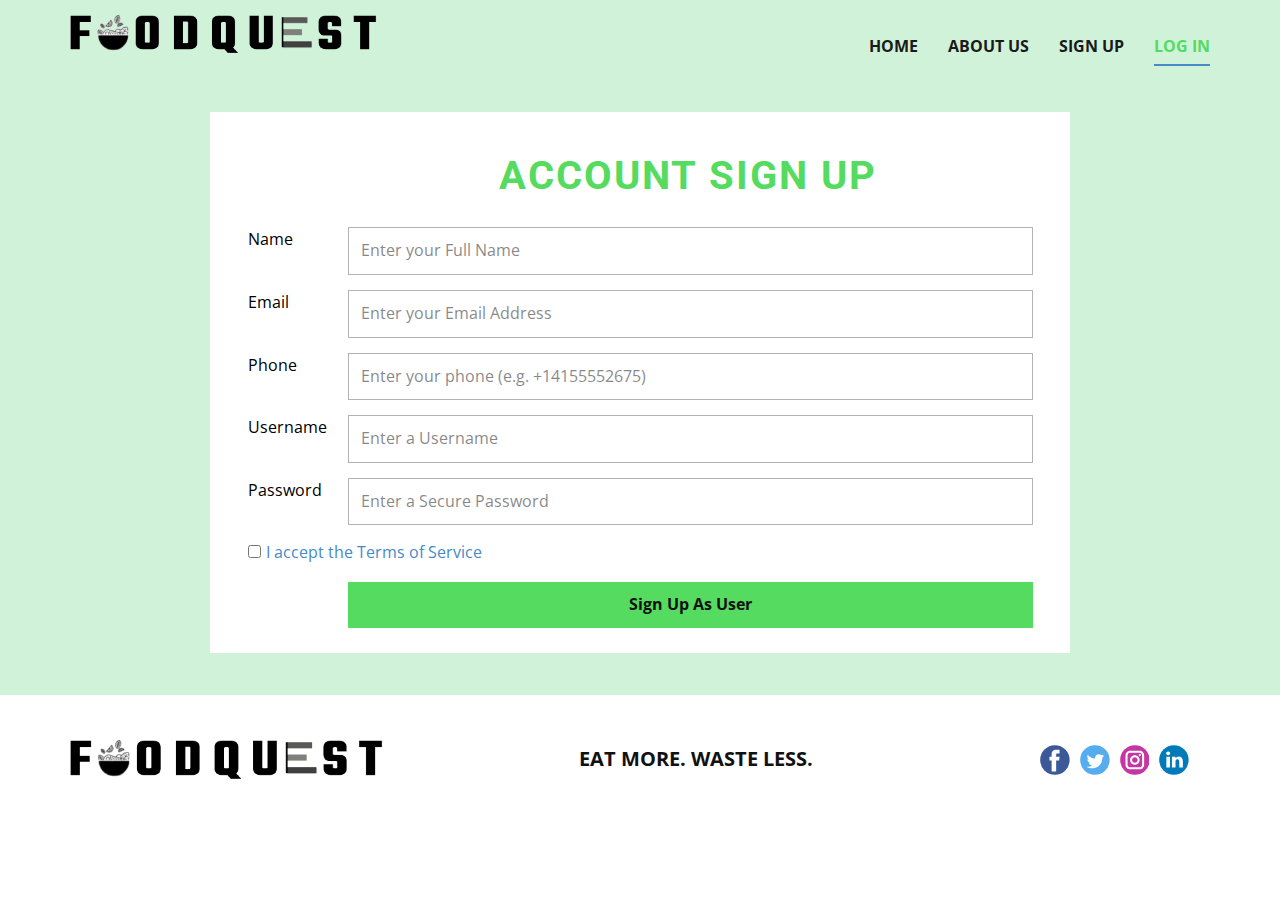
<file: FoodQuestFinal-1/Signup1.html>
<!DOCTYPE html>
<html style="font-size: 16px;">
  <head>
    <meta name="viewport" content="width=device-width, initial-scale=1.0">
    <meta charset="utf-8">
    <meta name="keywords" content="Account Login">
    <meta name="description" content="">
    <meta name="page_type" content="np-template-header-footer-from-plugin">
    <title>Signup1</title>
    <link rel="stylesheet" href="nicepage.css" media="screen">
<link rel="stylesheet" href="Signup1.css" media="screen">
    <script class="u-script" type="text/javascript" src="jquery.js" defer=""></script>
    <script class="u-script" type="text/javascript" src="nicepage.js" defer=""></script>
    <meta name="generator" content="Nicepage 4.5.4, nicepage.com">
    <link id="u-theme-google-font" rel="stylesheet" href="https://fonts.googleapis.com/css?family=Roboto:100,100i,300,300i,400,400i,500,500i,700,700i,900,900i|Open+Sans:300,300i,400,400i,500,500i,600,600i,700,700i,800,800i">
    
    
    <script type="application/ld+json">{
		"@context": "http://schema.org",
		"@type": "Organization",
		"name": "",
		"logo": "images/final_logo1.png",
		"sameAs": []
}</script>
    <meta name="theme-color" content="#478ac9">
    <meta property="og:title" content="Signup1">
    <meta property="og:type" content="website">
  </head>
  <body class="u-body u-xl-mode"><header class="u-clearfix u-custom-color-5 u-header u-header" id="sec-299a"><div class="u-clearfix u-sheet u-sheet-1">
        <a href="Home.html#carousel_cc66" data-page-id="66475448" class="u-image u-logo u-image-1" title="Logo" data-image-width="943" data-image-height="121">
          <img src="images/final_logo1.png" class="u-logo-image u-logo-image-1">
        </a>
        <nav class="u-menu u-menu-dropdown u-offcanvas u-menu-1">
          <div class="menu-collapse" style="font-size: 1rem; letter-spacing: 0px; font-weight: 700; text-transform: uppercase;">
            <a class="u-button-style u-custom-active-border-color u-custom-active-color u-custom-border u-custom-border-color u-custom-borders u-custom-hover-border-color u-custom-hover-color u-custom-left-right-menu-spacing u-custom-padding-bottom u-custom-text-active-color u-custom-text-color u-custom-text-hover-color u-custom-top-bottom-menu-spacing u-nav-link u-text-active-palette-1-base u-text-hover-palette-2-base" href="#">
              <svg class="u-svg-link" viewBox="0 0 24 24"><use xmlns:xlink="http://www.w3.org/1999/xlink" xlink:href="#menu-hamburger"></use></svg>
              <svg class="u-svg-content" version="1.1" id="menu-hamburger" viewBox="0 0 16 16" x="0px" y="0px" xmlns:xlink="http://www.w3.org/1999/xlink" xmlns="http://www.w3.org/2000/svg"><g><rect y="1" width="16" height="2"></rect><rect y="7" width="16" height="2"></rect><rect y="13" width="16" height="2"></rect>
</g></svg>
            </a>
          </div>
          <div class="u-custom-menu u-nav-container">
            <ul class="u-nav u-spacing-30 u-unstyled u-nav-1"><li class="u-nav-item"><a class="u-border-2 u-border-active-palette-1-base u-border-hover-palette-1-base u-border-no-left u-border-no-right u-border-no-top u-button-style u-nav-link u-text-active-custom-color-1 u-text-grey-90 u-text-hover-grey-90" href="Home.html#carousel_52de" data-page-id="66475448" style="padding: 10px 0px;">Home</a>
</li><li class="u-nav-item"><a class="u-border-2 u-border-active-palette-1-base u-border-hover-palette-1-base u-border-no-left u-border-no-right u-border-no-top u-button-style u-nav-link u-text-active-custom-color-1 u-text-grey-90 u-text-hover-grey-90" href="Home.html#carousel_bf26" data-page-id="66475448" style="padding: 10px 0px;">About Us</a>
</li><li class="u-nav-item"><a class="u-border-2 u-border-active-palette-1-base u-border-hover-palette-1-base u-border-no-left u-border-no-right u-border-no-top u-button-style u-nav-link u-text-active-custom-color-1 u-text-grey-90 u-text-hover-grey-90" href="Signup1.html#carousel_b772" data-page-id="107360151" style="padding: 10px 0px;">Sign Up</a><div class="u-nav-popup"><ul class="u-h-spacing-20 u-nav u-unstyled u-v-spacing-10 u-nav-2"><li class="u-nav-item"><a class="u-button-style u-nav-link u-white" href="Signup1.html#carousel_b772" data-page-id="107360151">Sign Up as User</a>
</li><li class="u-nav-item"><a class="u-button-style u-nav-link u-white" href="SignUpBusiness.html#carousel_b772" data-page-id="162595826">Sign Up as Business</a>
</li></ul>
</div>
</li><li class="u-nav-item"><a class="u-border-2 u-border-active-palette-1-base u-border-hover-palette-1-base u-border-no-left u-border-no-right u-border-no-top u-button-style u-nav-link u-text-active-custom-color-1 u-text-grey-90 u-text-hover-grey-90" href="LogIn.html#carousel_b772" data-page-id="67888709" style="padding: 10px 0px;">Log in</a>
</li></ul>
          </div>
          <div class="u-custom-menu u-nav-container-collapse">
            <div class="u-black u-container-style u-inner-container-layout u-opacity u-opacity-95 u-sidenav">
              <div class="u-inner-container-layout u-sidenav-overflow">
                <div class="u-menu-close"></div>
                <ul class="u-align-center u-nav u-popupmenu-items u-unstyled u-nav-3"><li class="u-nav-item"><a class="u-button-style u-nav-link" href="Home.html#carousel_52de" data-page-id="66475448" style="padding: 10px 0px;">Home</a>
</li><li class="u-nav-item"><a class="u-button-style u-nav-link" href="Home.html#carousel_bf26" data-page-id="66475448" style="padding: 10px 0px;">About Us</a>
</li><li class="u-nav-item"><a class="u-button-style u-nav-link" href="Signup1.html#carousel_b772" data-page-id="107360151" style="padding: 10px 0px;">Sign Up</a><div class="u-nav-popup"><ul class="u-h-spacing-20 u-nav u-unstyled u-v-spacing-10 u-nav-4"><li class="u-nav-item"><a class="u-button-style u-nav-link" href="Signup1.html#carousel_b772" data-page-id="107360151">Sign Up as User</a>
</li><li class="u-nav-item"><a class="u-button-style u-nav-link" href="SignUpBusiness.html#carousel_b772" data-page-id="162595826">Sign Up as Business</a>
</li></ul>
</div>
</li><li class="u-nav-item"><a class="u-button-style u-nav-link" href="LogIn.html#carousel_b772" data-page-id="67888709" style="padding: 10px 0px;">Log in</a>
</li></ul>
              </div>
            </div>
            <div class="u-black u-menu-overlay u-opacity u-opacity-70"></div>
          </div>
        </nav>
      </div></header>
    <section class="u-clearfix u-custom-color-5 u-section-1" id="carousel_b772">
      <div class="u-align-center u-clearfix u-sheet u-valign-middle u-sheet-1">
        <div class="u-align-center u-container-style u-group u-white u-group-1">
          <div class="u-container-layout u-container-layout-1">
            <h2 class="u-align-center u-text u-text-custom-color-1 u-text-1">Account SIGN UP</h2>
            <div class="u-align-center u-form u-login-control u-form-1">
              <form action="#" method="POST" class="u-clearfix u-form-custom-backend u-form-spacing-10 u-form-vertical u-inner-form" source="custom" name="form" style="padding: 0px;">
                <input type="hidden" value="" name="recaptchaResponse">
              </form>
            </div>
            <div class="u-align-left u-form-group u-form-submit u-form-group-1">
              <input type="submit" value="submit" class="u-form-control-hidden">
            </div>
            <div class="u-form u-form-2">
              <form action="#" method="POST" class="u-clearfix u-form-spacing-15 u-form-vertical u-inner-form" style="padding: 15px;" source="custom" name="form">
                <div class="u-form-group u-form-name u-label-left u-form-group-2">
                  <label for="name-6797" class="u-label u-text-black">Name</label>
                  <input type="text" placeholder="Enter your Full Name" id="name-6797" name="name" class="u-border-1 u-border-grey-30 u-input u-input-rectangle" required="">
                </div>
                <div class="u-form-email u-form-group u-label-left u-form-group-3">
                  <label for="email-6797" class="u-label u-text-black">Email</label>
                  <input type="email" placeholder="Enter your Email Address" id="email-6797" name="email" class="u-border-1 u-border-grey-30 u-input u-input-rectangle" required="">
                </div>
                <div class="u-form-group u-form-phone u-label-left u-form-group-4">
                  <label for="phone-21e7" class="u-label u-text-black">Phone</label>
                  <input type="tel" pattern="\+?\d{0,3}[\s\(\-]?([0-9]{2,3})[\s\)\-]?([\s\-]?)([0-9]{3})[\s\-]?([0-9]{2})[\s\-]?([0-9]{2})" placeholder="Enter your phone (e.g. +14155552675)" id="phone-21e7" name="phone" class="u-border-1 u-border-grey-30 u-input u-input-rectangle" required="">
                </div>
                <div class="u-form-group u-label-left u-form-group-5">
                  <label for="text-c036" class="u-label u-text-black">Username</label>
                  <input type="text" placeholder="Enter a Username" id="text-c036" name="username" class="u-border-1 u-border-grey-30 u-input u-input-rectangle" required="required">
                </div>
                <div class="u-form-group u-label-left u-form-group-6">
                  <label for="text-94c3" class="u-label u-text-black">Password</label>
                  <input type="text" placeholder="Enter a Secure Password" id="text-94c3" name="Password" class="u-border-1 u-border-grey-30 u-input u-input-rectangle" required="required">
                </div>
                <div class="u-form-agree u-form-group u-label-left u-form-group-7">
                  <input type="checkbox" id="agree-77e1" name="agree" class="u-agree-checkbox" required="">
                  <label for="agree-77e1" class="u-label u-text-black">
                    <a class="u-active-none u-border-none u-btn u-button-style u-hover-none u-none u-text-palette-1-base u-btn-1" href="https://nicepage.com/k/announcement-html-templates">I accept the Terms of Service</a>
                  </label>
                </div>
                <div class="u-form-group u-form-submit u-label-left u-form-group-8">
                  <label class="u-label u-label-7"></label>
                  <input type="submit" value="submit" class="u-form-control-hidden">
                  <div class="u-align-center u-btn-submit-container">
                    <a href="#" class="u-border-none u-btn u-btn-submit u-button-style u-custom-color-1 u-hover-custom-color-5 u-btn-2">Sign Up As User<br>
                    </a>
                  </div>
                </div>
                <div class="u-form-send-message u-form-send-success">Thank you! Your message has been sent.</div>
                <div class="u-form-send-error u-form-send-message">Unable to send your message. Please fix errors then try again.</div>
                <input type="hidden" value="" name="recaptchaResponse">
              </form>
            </div>
          </div>
        </div>
      </div>
    </section>
    
    
    <footer class="u-align-center-md u-align-center-sm u-align-center-xs u-clearfix u-footer u-white" id="sec-1eb7"><div class="u-clearfix u-sheet u-sheet-1">
        <div class="u-container-style u-group u-shape-rectangle u-white u-group-1">
          <div class="u-container-layout u-valign-middle u-container-layout-1">
            <a href="Home.html#carousel_cc66" data-page-id="66475448" class="u-image u-logo u-image-1" title="logo" data-image-width="943" data-image-height="121">
              <img src="images/final_logo1.png" class="u-logo-image u-logo-image-1">
            </a>
          </div>
        </div>
        <p class="u-align-center-lg u-align-center-md u-align-center-xl u-text u-text-1">EAT MORE. WASTE LESS.</p>
        <div class="u-align-left u-social-icons u-spacing-10 u-social-icons-1">
          <a class="u-social-url" title="facebook" target="_blank" href=""><span class="u-icon u-social-facebook u-social-icon u-icon-1"><svg class="u-svg-link" preserveAspectRatio="xMidYMin slice" viewBox="0 0 112 112" style=""><use xmlns:xlink="http://www.w3.org/1999/xlink" xlink:href="#svg-7eb5"></use></svg><svg class="u-svg-content" viewBox="0 0 112 112" x="0" y="0" id="svg-7eb5"><circle fill="currentColor" cx="56.1" cy="56.1" r="55"></circle><path fill="#FFFFFF" d="M73.5,31.6h-9.1c-1.4,0-3.6,0.8-3.6,3.9v8.5h12.6L72,58.3H60.8v40.8H43.9V58.3h-8V43.9h8v-9.2
            c0-6.7,3.1-17,17-17h12.5v13.9H73.5z"></path></svg></span>
          </a>
          <a class="u-social-url" title="twitter" target="_blank" href=""><span class="u-icon u-social-icon u-social-twitter u-icon-2"><svg class="u-svg-link" preserveAspectRatio="xMidYMin slice" viewBox="0 0 112 112" style=""><use xmlns:xlink="http://www.w3.org/1999/xlink" xlink:href="#svg-832a"></use></svg><svg class="u-svg-content" viewBox="0 0 112 112" x="0" y="0" id="svg-832a"><circle fill="currentColor" class="st0" cx="56.1" cy="56.1" r="55"></circle><path fill="#FFFFFF" d="M83.8,47.3c0,0.6,0,1.2,0,1.7c0,17.7-13.5,38.2-38.2,38.2C38,87.2,31,85,25,81.2c1,0.1,2.1,0.2,3.2,0.2
            c6.3,0,12.1-2.1,16.7-5.7c-5.9-0.1-10.8-4-12.5-9.3c0.8,0.2,1.7,0.2,2.5,0.2c1.2,0,2.4-0.2,3.5-0.5c-6.1-1.2-10.8-6.7-10.8-13.1
            c0-0.1,0-0.1,0-0.2c1.8,1,3.9,1.6,6.1,1.7c-3.6-2.4-6-6.5-6-11.2c0-2.5,0.7-4.8,1.8-6.7c6.6,8.1,16.5,13.5,27.6,14
            c-0.2-1-0.3-2-0.3-3.1c0-7.4,6-13.4,13.4-13.4c3.9,0,7.3,1.6,9.8,4.2c3.1-0.6,5.9-1.7,8.5-3.3c-1,3.1-3.1,5.8-5.9,7.4
            c2.7-0.3,5.3-1,7.7-2.1C88.7,43,86.4,45.4,83.8,47.3z"></path></svg></span>
          </a>
          <a class="u-social-url" title="instagram" target="_blank" href=""><span class="u-icon u-social-icon u-social-instagram u-icon-3"><svg class="u-svg-link" preserveAspectRatio="xMidYMin slice" viewBox="0 0 112 112" style=""><use xmlns:xlink="http://www.w3.org/1999/xlink" xlink:href="#svg-24f0"></use></svg><svg class="u-svg-content" viewBox="0 0 112 112" x="0" y="0" id="svg-24f0"><circle fill="currentColor" cx="56.1" cy="56.1" r="55"></circle><path fill="#FFFFFF" d="M55.9,38.2c-9.9,0-17.9,8-17.9,17.9C38,66,46,74,55.9,74c9.9,0,17.9-8,17.9-17.9C73.8,46.2,65.8,38.2,55.9,38.2
            z M55.9,66.4c-5.7,0-10.3-4.6-10.3-10.3c-0.1-5.7,4.6-10.3,10.3-10.3c5.7,0,10.3,4.6,10.3,10.3C66.2,61.8,61.6,66.4,55.9,66.4z"></path><path fill="#FFFFFF" d="M74.3,33.5c-2.3,0-4.2,1.9-4.2,4.2s1.9,4.2,4.2,4.2s4.2-1.9,4.2-4.2S76.6,33.5,74.3,33.5z"></path><path fill="#FFFFFF" d="M73.1,21.3H38.6c-9.7,0-17.5,7.9-17.5,17.5v34.5c0,9.7,7.9,17.6,17.5,17.6h34.5c9.7,0,17.5-7.9,17.5-17.5V38.8
            C90.6,29.1,82.7,21.3,73.1,21.3z M83,73.3c0,5.5-4.5,9.9-9.9,9.9H38.6c-5.5,0-9.9-4.5-9.9-9.9V38.8c0-5.5,4.5-9.9,9.9-9.9h34.5
            c5.5,0,9.9,4.5,9.9,9.9V73.3z"></path></svg></span>
          </a>
          <a class="u-social-url" title="linkedin" target="_blank" href=""><span class="u-icon u-social-icon u-social-linkedin u-icon-4"><svg class="u-svg-link" preserveAspectRatio="xMidYMin slice" viewBox="0 0 112 112" style=""><use xmlns:xlink="http://www.w3.org/1999/xlink" xlink:href="#svg-c6ce"></use></svg><svg class="u-svg-content" viewBox="0 0 112 112" x="0" y="0" id="svg-c6ce"><circle fill="currentColor" cx="56.1" cy="56.1" r="55"></circle><path fill="#FFFFFF" d="M41.3,83.7H27.9V43.4h13.4V83.7z M34.6,37.9L34.6,37.9c-4.6,0-7.5-3.1-7.5-7c0-4,3-7,7.6-7s7.4,3,7.5,7
            C42.2,34.8,39.2,37.9,34.6,37.9z M89.6,83.7H76.2V62.2c0-5.4-1.9-9.1-6.8-9.1c-3.7,0-5.9,2.5-6.9,4.9c-0.4,0.9-0.4,2.1-0.4,3.3v22.5
            H48.7c0,0,0.2-36.5,0-40.3h13.4v5.7c1.8-2.7,5-6.7,12.1-6.7c8.8,0,15.4,5.8,15.4,18.1V83.7z"></path></svg></span>
          </a>
        </div>
      </div></footer>
    
  </body>
</html>
</file>
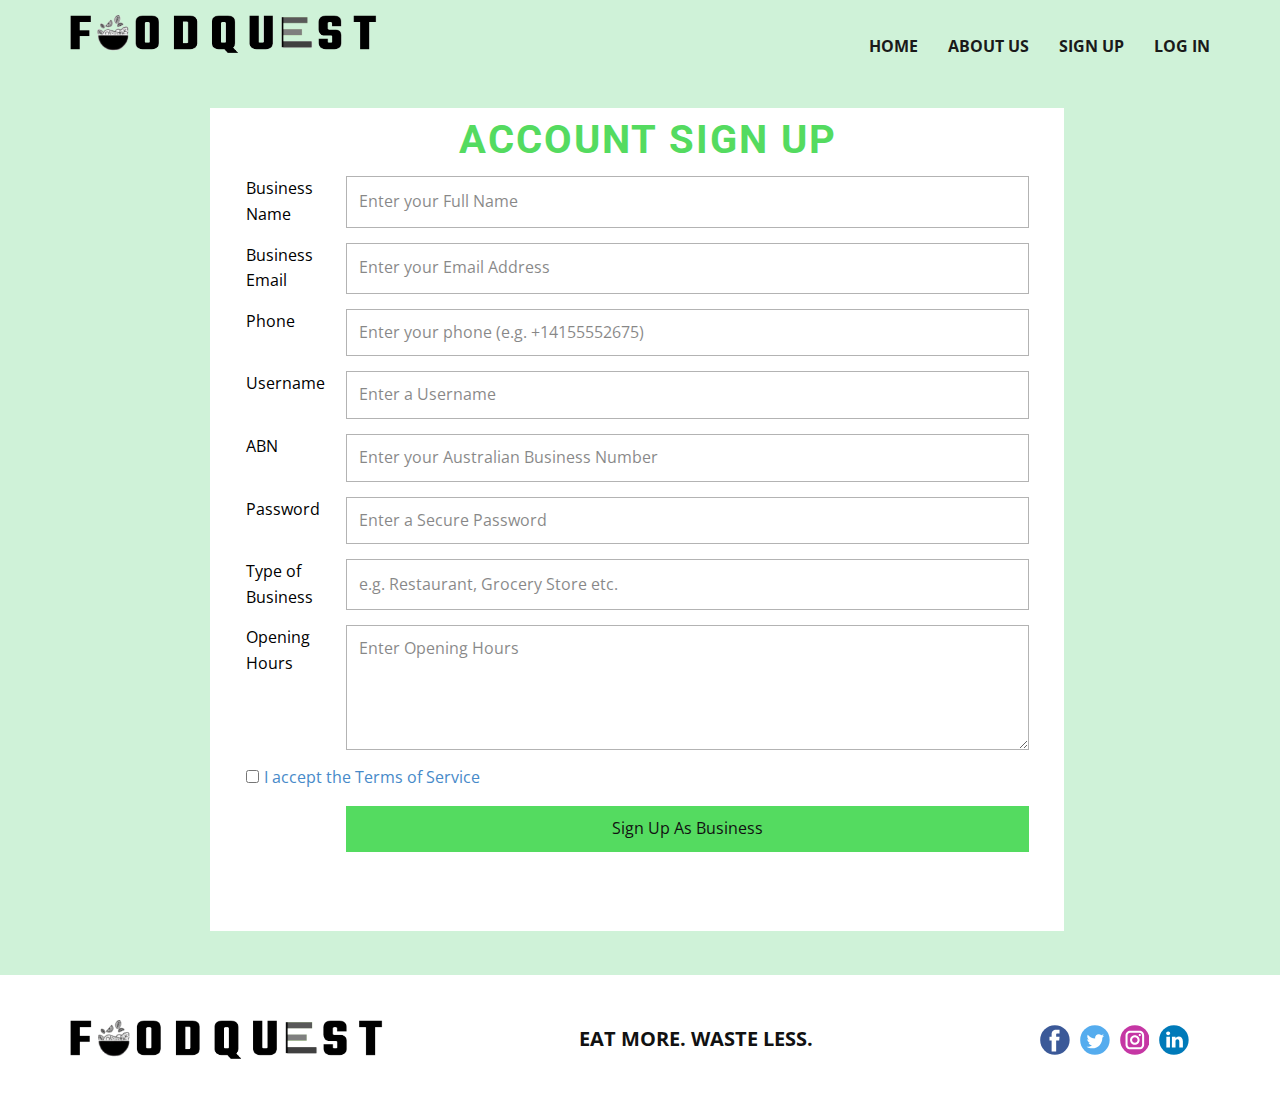
<file: FoodQuestFinal-1/SignUpBusiness.html>
<!DOCTYPE html>
<html style="font-size: 16px;">
  <head>
    <meta name="viewport" content="width=device-width, initial-scale=1.0">
    <meta charset="utf-8">
    <meta name="keywords" content="Account Login">
    <meta name="description" content="">
    <meta name="page_type" content="np-template-header-footer-from-plugin">
    <title>SignUpBusiness</title>
    <link rel="stylesheet" href="nicepage.css" media="screen">
<link rel="stylesheet" href="SignUpBusiness.css" media="screen">
    <script class="u-script" type="text/javascript" src="jquery.js" defer=""></script>
    <script class="u-script" type="text/javascript" src="nicepage.js" defer=""></script>
    <meta name="generator" content="Nicepage 4.5.4, nicepage.com">
    <link id="u-theme-google-font" rel="stylesheet" href="https://fonts.googleapis.com/css?family=Roboto:100,100i,300,300i,400,400i,500,500i,700,700i,900,900i|Open+Sans:300,300i,400,400i,500,500i,600,600i,700,700i,800,800i">
    
    
    <script type="application/ld+json">{
		"@context": "http://schema.org",
		"@type": "Organization",
		"name": "",
		"logo": "images/final_logo1.png",
		"sameAs": []
}</script>
    <meta name="theme-color" content="#478ac9">
    <meta property="og:title" content="SignUpBusiness">
    <meta property="og:type" content="website">
  </head>
  <body class="u-body u-xl-mode"><header class="u-clearfix u-custom-color-5 u-header u-header" id="sec-299a"><div class="u-clearfix u-sheet u-sheet-1">
        <a href="Home.html#carousel_cc66" data-page-id="66475448" class="u-image u-logo u-image-1" title="Logo" data-image-width="943" data-image-height="121">
          <img src="images/final_logo1.png" class="u-logo-image u-logo-image-1">
        </a>
        <nav class="u-menu u-menu-dropdown u-offcanvas u-menu-1">
          <div class="menu-collapse" style="font-size: 1rem; letter-spacing: 0px; font-weight: 700; text-transform: uppercase;">
            <a class="u-button-style u-custom-active-border-color u-custom-active-color u-custom-border u-custom-border-color u-custom-borders u-custom-hover-border-color u-custom-hover-color u-custom-left-right-menu-spacing u-custom-padding-bottom u-custom-text-active-color u-custom-text-color u-custom-text-hover-color u-custom-top-bottom-menu-spacing u-nav-link u-text-active-palette-1-base u-text-hover-palette-2-base" href="#">
              <svg class="u-svg-link" viewBox="0 0 24 24"><use xmlns:xlink="http://www.w3.org/1999/xlink" xlink:href="#menu-hamburger"></use></svg>
              <svg class="u-svg-content" version="1.1" id="menu-hamburger" viewBox="0 0 16 16" x="0px" y="0px" xmlns:xlink="http://www.w3.org/1999/xlink" xmlns="http://www.w3.org/2000/svg"><g><rect y="1" width="16" height="2"></rect><rect y="7" width="16" height="2"></rect><rect y="13" width="16" height="2"></rect>
</g></svg>
            </a>
          </div>
          <div class="u-custom-menu u-nav-container">
            <ul class="u-nav u-spacing-30 u-unstyled u-nav-1"><li class="u-nav-item"><a class="u-border-2 u-border-active-palette-1-base u-border-hover-palette-1-base u-border-no-left u-border-no-right u-border-no-top u-button-style u-nav-link u-text-active-custom-color-1 u-text-grey-90 u-text-hover-grey-90" href="Home.html#carousel_52de" data-page-id="66475448" style="padding: 10px 0px;">Home</a>
</li><li class="u-nav-item"><a class="u-border-2 u-border-active-palette-1-base u-border-hover-palette-1-base u-border-no-left u-border-no-right u-border-no-top u-button-style u-nav-link u-text-active-custom-color-1 u-text-grey-90 u-text-hover-grey-90" href="Home.html#carousel_bf26" data-page-id="66475448" style="padding: 10px 0px;">About Us</a>
</li><li class="u-nav-item"><a class="u-border-2 u-border-active-palette-1-base u-border-hover-palette-1-base u-border-no-left u-border-no-right u-border-no-top u-button-style u-nav-link u-text-active-custom-color-1 u-text-grey-90 u-text-hover-grey-90" href="Signup1.html#carousel_b772" data-page-id="107360151" style="padding: 10px 0px;">Sign Up</a><div class="u-nav-popup"><ul class="u-h-spacing-20 u-nav u-unstyled u-v-spacing-10 u-nav-2"><li class="u-nav-item"><a class="u-button-style u-nav-link u-white" href="Signup1.html#carousel_b772" data-page-id="107360151">Sign Up as User</a>
</li><li class="u-nav-item"><a class="u-button-style u-nav-link u-white" href="SignUpBusiness.html#carousel_b772" data-page-id="162595826">Sign Up as Business</a>
</li></ul>
</div>
</li><li class="u-nav-item"><a class="u-border-2 u-border-active-palette-1-base u-border-hover-palette-1-base u-border-no-left u-border-no-right u-border-no-top u-button-style u-nav-link u-text-active-custom-color-1 u-text-grey-90 u-text-hover-grey-90" href="LogIn.html#carousel_b772" data-page-id="67888709" style="padding: 10px 0px;">Log in</a>
</li></ul>
          </div>
          <div class="u-custom-menu u-nav-container-collapse">
            <div class="u-black u-container-style u-inner-container-layout u-opacity u-opacity-95 u-sidenav">
              <div class="u-inner-container-layout u-sidenav-overflow">
                <div class="u-menu-close"></div>
                <ul class="u-align-center u-nav u-popupmenu-items u-unstyled u-nav-3"><li class="u-nav-item"><a class="u-button-style u-nav-link" href="Home.html#carousel_52de" data-page-id="66475448" style="padding: 10px 0px;">Home</a>
</li><li class="u-nav-item"><a class="u-button-style u-nav-link" href="Home.html#carousel_bf26" data-page-id="66475448" style="padding: 10px 0px;">About Us</a>
</li><li class="u-nav-item"><a class="u-button-style u-nav-link" href="Signup1.html#carousel_b772" data-page-id="107360151" style="padding: 10px 0px;">Sign Up</a><div class="u-nav-popup"><ul class="u-h-spacing-20 u-nav u-unstyled u-v-spacing-10 u-nav-4"><li class="u-nav-item"><a class="u-button-style u-nav-link" href="Signup1.html#carousel_b772" data-page-id="107360151">Sign Up as User</a>
</li><li class="u-nav-item"><a class="u-button-style u-nav-link" href="SignUpBusiness.html#carousel_b772" data-page-id="162595826">Sign Up as Business</a>
</li></ul>
</div>
</li><li class="u-nav-item"><a class="u-button-style u-nav-link" href="LogIn.html#carousel_b772" data-page-id="67888709" style="padding: 10px 0px;">Log in</a>
</li></ul>
              </div>
            </div>
            <div class="u-black u-menu-overlay u-opacity u-opacity-70"></div>
          </div>
        </nav>
      </div></header>
    <section class="u-clearfix u-custom-color-5 u-section-1" id="carousel_b772">
      <div class="u-align-center u-clearfix u-sheet u-sheet-1">
        <div class="u-container-style u-group u-white u-group-1">
          <div class="u-container-layout u-container-layout-1">
            <h2 class="u-align-center u-text u-text-custom-color-1 u-text-1">Account SIGN UP</h2>
            <div class="u-align-center u-form u-login-control u-form-1">
              <form action="#" method="POST" class="u-clearfix u-form-custom-backend u-form-spacing-10 u-form-vertical u-inner-form" source="custom" name="form" style="padding: 0px;">
                <input type="hidden" value="" name="recaptchaResponse">
              </form>
            </div>
            <div class="u-align-left u-form-group u-form-submit u-form-group-1">
              <input type="submit" value="submit" class="u-form-control-hidden">
            </div>
            <div class="u-form u-form-2">
              <form action="#" method="POST" class="u-clearfix u-form-spacing-15 u-form-vertical u-inner-form" style="padding: 15px;" source="custom" name="form">
                <div class="u-form-group u-form-name u-label-left u-form-group-2">
                  <label for="name-6797" class="u-label u-text-black">Business Name</label>
                  <input type="text" placeholder="Enter your Full Name" id="name-6797" name="name" class="u-border-1 u-border-grey-30 u-input u-input-rectangle" required="">
                </div>
                <div class="u-form-email u-form-group u-label-left u-form-group-3">
                  <label for="email-6797" class="u-label u-text-black">Business Email</label>
                  <input type="email" placeholder="Enter your Email Address" id="email-6797" name="email" class="u-border-1 u-border-grey-30 u-input u-input-rectangle" required="">
                </div>
                <div class="u-form-group u-form-phone u-label-left u-form-group-4">
                  <label for="phone-21e7" class="u-label u-text-black">Phone</label>
                  <input type="tel" pattern="\+?\d{0,3}[\s\(\-]?([0-9]{2,3})[\s\)\-]?([\s\-]?)([0-9]{3})[\s\-]?([0-9]{2})[\s\-]?([0-9]{2})" placeholder="Enter your phone (e.g. +14155552675)" id="phone-21e7" name="phone" class="u-border-1 u-border-grey-30 u-input u-input-rectangle" required="">
                </div>
                <div class="u-form-group u-label-left u-form-group-5">
                  <label for="text-c036" class="u-label u-text-black">Username</label>
                  <input type="text" placeholder="Enter a Username" id="text-c036" name="username" class="u-border-1 u-border-grey-30 u-input u-input-rectangle" required="required">
                </div>
                <div class="u-form-group u-label-left u-form-group-6">
                  <label for="text-b139" class="u-label u-text-black">ABN</label>
                  <input type="text" placeholder="Enter your Australian Business Number" id="text-b139" name="ABN" class="u-border-1 u-border-grey-30 u-input u-input-rectangle">
                </div>
                <div class="u-form-group u-label-left u-form-group-7">
                  <label for="text-94c3" class="u-label u-text-black">Password</label>
                  <input type="text" placeholder="Enter a Secure Password" id="text-94c3" name="Password" class="u-border-1 u-border-grey-30 u-input u-input-rectangle" required="required">
                </div>
                <div class="u-form-group u-label-left u-form-group-8">
                  <label for="text-75d3" class="u-label u-text-black">Type of Business</label>
                  <input type="text" placeholder="e.g. Restaurant, Grocery Store etc." id="text-75d3" name="type" class="u-border-1 u-border-grey-30 u-input u-input-rectangle">
                </div>
                <div class="u-form-group u-form-textarea u-label-left u-form-group-9">
                  <label for="textarea-cb1f" class="u-label u-text-black">Opening Hours</label>
                  <textarea rows="4" cols="50" id="textarea-cb1f" name="timings" class="u-border-1 u-border-grey-30 u-input u-input-rectangle" required="" placeholder="Enter Opening Hours"></textarea>
                </div>
                <div class="u-form-agree u-form-group u-label-left u-form-group-10">
                  <input type="checkbox" id="agree-77e1" name="agree" class="u-agree-checkbox" required="">
                  <label for="agree-77e1" class="u-label u-text-black">
                    <a class="u-active-none u-border-none u-btn u-button-style u-hover-none u-none u-text-palette-1-base u-btn-1" href="#">I accept the Terms of Service</a>
                  </label>
                </div>
                <div class="u-form-group u-form-submit u-label-left u-form-group-11">
                  <label class="u-label u-label-10"></label>
                  <input type="submit" value="submit" class="u-form-control-hidden">
                  <div class="u-align-center u-btn-submit-container">
                    <a href="#" class="u-border-none u-btn u-btn-submit u-button-style u-custom-color-1 u-hover-custom-color-5 u-btn-2">Sign Up As Business<br>
                    </a>
                  </div>
                </div>
                <div class="u-form-send-message u-form-send-success">Thank you! Your message has been sent.</div>
                <div class="u-form-send-error u-form-send-message">Unable to send your message. Please fix errors then try again.</div>
                <input type="hidden" value="" name="recaptchaResponse">
              </form>
            </div>
          </div>
        </div>
      </div>
    </section>
    
    
    <footer class="u-align-center-md u-align-center-sm u-align-center-xs u-clearfix u-footer u-white" id="sec-1eb7"><div class="u-clearfix u-sheet u-sheet-1">
        <div class="u-container-style u-group u-shape-rectangle u-white u-group-1">
          <div class="u-container-layout u-valign-middle u-container-layout-1">
            <a href="Home.html#carousel_cc66" data-page-id="66475448" class="u-image u-logo u-image-1" title="logo" data-image-width="943" data-image-height="121">
              <img src="images/final_logo1.png" class="u-logo-image u-logo-image-1">
            </a>
          </div>
        </div>
        <p class="u-align-center-lg u-align-center-md u-align-center-xl u-text u-text-1">EAT MORE. WASTE LESS.</p>
        <div class="u-align-left u-social-icons u-spacing-10 u-social-icons-1">
          <a class="u-social-url" title="facebook" target="_blank" href=""><span class="u-icon u-social-facebook u-social-icon u-icon-1"><svg class="u-svg-link" preserveAspectRatio="xMidYMin slice" viewBox="0 0 112 112" style=""><use xmlns:xlink="http://www.w3.org/1999/xlink" xlink:href="#svg-7eb5"></use></svg><svg class="u-svg-content" viewBox="0 0 112 112" x="0" y="0" id="svg-7eb5"><circle fill="currentColor" cx="56.1" cy="56.1" r="55"></circle><path fill="#FFFFFF" d="M73.5,31.6h-9.1c-1.4,0-3.6,0.8-3.6,3.9v8.5h12.6L72,58.3H60.8v40.8H43.9V58.3h-8V43.9h8v-9.2
            c0-6.7,3.1-17,17-17h12.5v13.9H73.5z"></path></svg></span>
          </a>
          <a class="u-social-url" title="twitter" target="_blank" href=""><span class="u-icon u-social-icon u-social-twitter u-icon-2"><svg class="u-svg-link" preserveAspectRatio="xMidYMin slice" viewBox="0 0 112 112" style=""><use xmlns:xlink="http://www.w3.org/1999/xlink" xlink:href="#svg-832a"></use></svg><svg class="u-svg-content" viewBox="0 0 112 112" x="0" y="0" id="svg-832a"><circle fill="currentColor" class="st0" cx="56.1" cy="56.1" r="55"></circle><path fill="#FFFFFF" d="M83.8,47.3c0,0.6,0,1.2,0,1.7c0,17.7-13.5,38.2-38.2,38.2C38,87.2,31,85,25,81.2c1,0.1,2.1,0.2,3.2,0.2
            c6.3,0,12.1-2.1,16.7-5.7c-5.9-0.1-10.8-4-12.5-9.3c0.8,0.2,1.7,0.2,2.5,0.2c1.2,0,2.4-0.2,3.5-0.5c-6.1-1.2-10.8-6.7-10.8-13.1
            c0-0.1,0-0.1,0-0.2c1.8,1,3.9,1.6,6.1,1.7c-3.6-2.4-6-6.5-6-11.2c0-2.5,0.7-4.8,1.8-6.7c6.6,8.1,16.5,13.5,27.6,14
            c-0.2-1-0.3-2-0.3-3.1c0-7.4,6-13.4,13.4-13.4c3.9,0,7.3,1.6,9.8,4.2c3.1-0.6,5.9-1.7,8.5-3.3c-1,3.1-3.1,5.8-5.9,7.4
            c2.7-0.3,5.3-1,7.7-2.1C88.7,43,86.4,45.4,83.8,47.3z"></path></svg></span>
          </a>
          <a class="u-social-url" title="instagram" target="_blank" href=""><span class="u-icon u-social-icon u-social-instagram u-icon-3"><svg class="u-svg-link" preserveAspectRatio="xMidYMin slice" viewBox="0 0 112 112" style=""><use xmlns:xlink="http://www.w3.org/1999/xlink" xlink:href="#svg-24f0"></use></svg><svg class="u-svg-content" viewBox="0 0 112 112" x="0" y="0" id="svg-24f0"><circle fill="currentColor" cx="56.1" cy="56.1" r="55"></circle><path fill="#FFFFFF" d="M55.9,38.2c-9.9,0-17.9,8-17.9,17.9C38,66,46,74,55.9,74c9.9,0,17.9-8,17.9-17.9C73.8,46.2,65.8,38.2,55.9,38.2
            z M55.9,66.4c-5.7,0-10.3-4.6-10.3-10.3c-0.1-5.7,4.6-10.3,10.3-10.3c5.7,0,10.3,4.6,10.3,10.3C66.2,61.8,61.6,66.4,55.9,66.4z"></path><path fill="#FFFFFF" d="M74.3,33.5c-2.3,0-4.2,1.9-4.2,4.2s1.9,4.2,4.2,4.2s4.2-1.9,4.2-4.2S76.6,33.5,74.3,33.5z"></path><path fill="#FFFFFF" d="M73.1,21.3H38.6c-9.7,0-17.5,7.9-17.5,17.5v34.5c0,9.7,7.9,17.6,17.5,17.6h34.5c9.7,0,17.5-7.9,17.5-17.5V38.8
            C90.6,29.1,82.7,21.3,73.1,21.3z M83,73.3c0,5.5-4.5,9.9-9.9,9.9H38.6c-5.5,0-9.9-4.5-9.9-9.9V38.8c0-5.5,4.5-9.9,9.9-9.9h34.5
            c5.5,0,9.9,4.5,9.9,9.9V73.3z"></path></svg></span>
          </a>
          <a class="u-social-url" title="linkedin" target="_blank" href=""><span class="u-icon u-social-icon u-social-linkedin u-icon-4"><svg class="u-svg-link" preserveAspectRatio="xMidYMin slice" viewBox="0 0 112 112" style=""><use xmlns:xlink="http://www.w3.org/1999/xlink" xlink:href="#svg-c6ce"></use></svg><svg class="u-svg-content" viewBox="0 0 112 112" x="0" y="0" id="svg-c6ce"><circle fill="currentColor" cx="56.1" cy="56.1" r="55"></circle><path fill="#FFFFFF" d="M41.3,83.7H27.9V43.4h13.4V83.7z M34.6,37.9L34.6,37.9c-4.6,0-7.5-3.1-7.5-7c0-4,3-7,7.6-7s7.4,3,7.5,7
            C42.2,34.8,39.2,37.9,34.6,37.9z M89.6,83.7H76.2V62.2c0-5.4-1.9-9.1-6.8-9.1c-3.7,0-5.9,2.5-6.9,4.9c-0.4,0.9-0.4,2.1-0.4,3.3v22.5
            H48.7c0,0,0.2-36.5,0-40.3h13.4v5.7c1.8-2.7,5-6.7,12.1-6.7c8.8,0,15.4,5.8,15.4,18.1V83.7z"></path></svg></span>
          </a>
        </div>
      </div></footer>
   
  </body>
</html>
</file>
